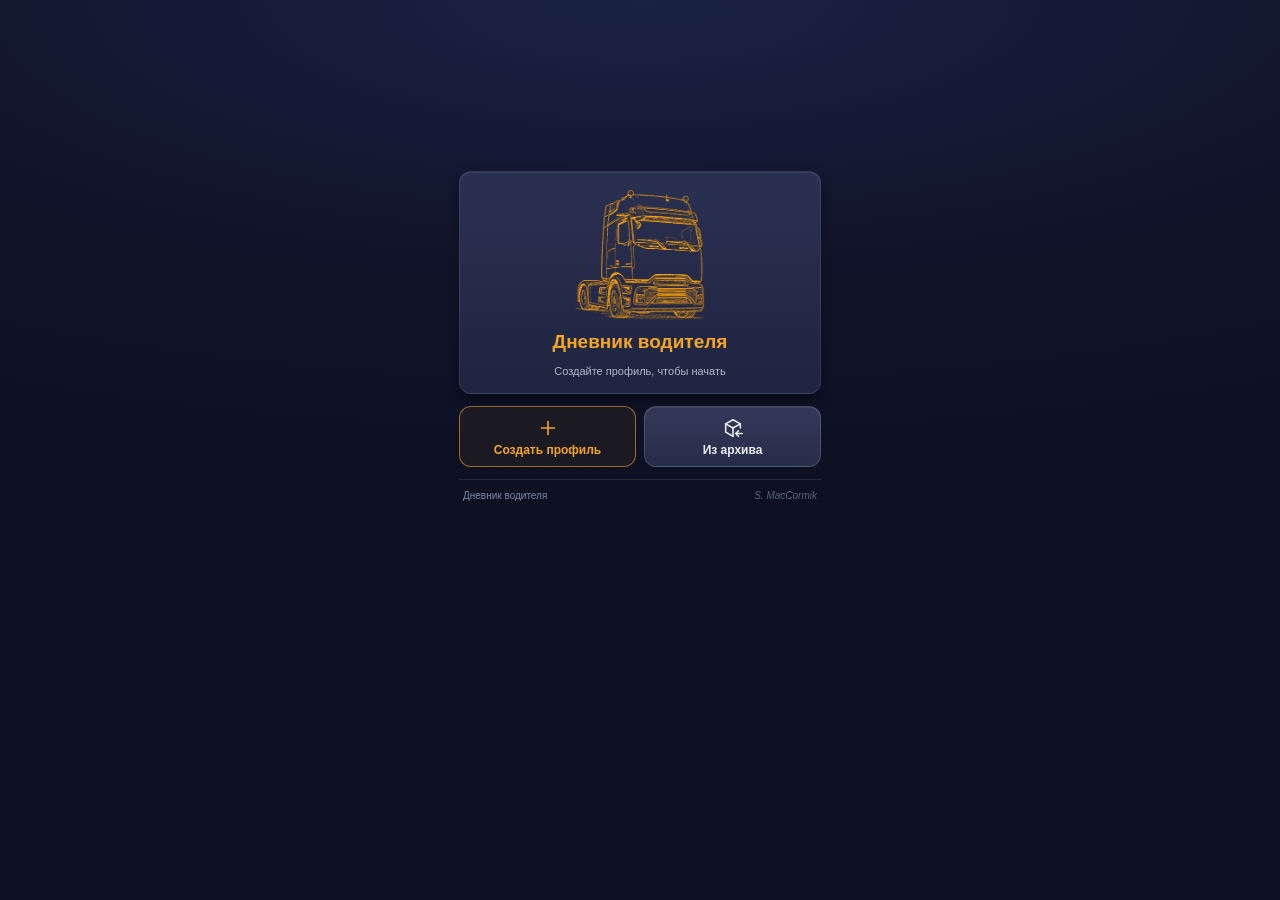
<file: index.html>
<!DOCTYPE html>
<html lang="ru">
<head>
    <link rel="manifest" href="manifest.webmanifest">
    <meta charset="UTF-8">
    <meta name="viewport" content="width=device-width, initial-scale=1.0">
    <title>Дневник водителя</title>
<script>try{var _p=JSON.parse(localStorage.getItem('driver_profiles'));if(Array.isArray(_p)&&_p.length){document.documentElement.classList.add('has-prof');setTimeout(function(){document.documentElement.classList.remove('has-prof')},2500);}}catch(e){}</script>
<style>.has-prof #selectorScreen{display:none !important}</style>

    <style>
/*! tailwindcss v4.3.3 | MIT License | https://tailwindcss.com */
@layer properties;
@layer theme, base, components, utilities;
@layer theme {
  :root, :host {
    --font-sans: -apple-system, BlinkMacSystemFont, "Segoe UI", Roboto, "Helvetica Neue",
      "Noto Sans", Arial, sans-serif, "Apple Color Emoji", "Segoe UI Emoji",
      "Segoe UI Symbol", "Noto Color Emoji";
    --font-mono: ui-monospace, SFMono-Regular, Menlo, Monaco, Consolas, "Liberation Mono",
      "Courier New", monospace;
    --color-amber-400: oklch(82.8% 0.189 84.429);
    --color-amber-500: oklch(76.9% 0.188 70.08);
    --color-amber-600: oklch(66.6% 0.179 58.318);
    --color-yellow-400: oklch(85.2% 0.199 91.936);
    --color-emerald-200: oklch(90.5% 0.093 164.15);
    --color-emerald-300: oklch(84.5% 0.143 164.978);
    --color-emerald-400: oklch(76.5% 0.177 163.223);
    --color-emerald-500: oklch(69.6% 0.17 162.48);
    --color-rose-200: oklch(89.2% 0.058 10.001);
    --color-rose-300: oklch(81% 0.117 11.638);
    --color-rose-400: oklch(71.2% 0.194 13.428);
    --color-rose-500: oklch(64.5% 0.246 16.439);
    --color-rose-600: oklch(58.6% 0.253 17.585);
    --color-gray-100: #e9ecf4;
    --color-gray-200: #dde1ec;
    --color-gray-300: #c9cfdf;
    --color-gray-400: #a3acc2;
    --color-gray-500: #7d86a0;
    --color-gray-800: #2f3550;
    --color-gray-950: oklch(13% 0.028 261.692);
    --color-black: #000;
    --color-white: #fff;
    --spacing: 0.25rem;
    --container-xs: 20rem;
    --container-sm: 24rem;
    --text-xs: 0.75rem;
    --text-xs--line-height: calc(1 / 0.75);
    --text-sm: 0.875rem;
    --text-sm--line-height: calc(1.25 / 0.875);
    --text-base: 1rem;
    --text-base--line-height: calc(1.5 / 1);
    --text-2xl: 1.5rem;
    --text-2xl--line-height: calc(2 / 1.5);
    --font-weight-medium: 500;
    --font-weight-semibold: 600;
    --font-weight-bold: 700;
    --font-weight-extrabold: 800;
    --tracking-tighter: -0.05em;
    --tracking-normal: 0em;
    --tracking-wide: 0.025em;
    --tracking-wider: 0.05em;
    --leading-tight: 1.25;
    --leading-relaxed: 1.625;
    --radius-lg: 0.5rem;
    --radius-xl: 0.75rem;
    --radius-2xl: 1rem;
    --blur-sm: 8px;
    --default-transition-duration: 150ms;
    --default-transition-timing-function: cubic-bezier(0.4, 0, 0.2, 1);
    --default-font-family: var(--font-sans);
    --default-mono-font-family: var(--font-mono);
  }
}
@layer base {
  *, ::after, ::before, ::backdrop, ::file-selector-button {
    box-sizing: border-box;
    margin: 0;
    padding: 0;
    border: 0 solid;
  }
  html, :host {
    line-height: 1.5;
    -webkit-text-size-adjust: 100%;
    tab-size: 4;
    font-family: var(--default-font-family, -apple-system, BlinkMacSystemFont, "Segoe UI", Roboto, "Helvetica Neue", "Noto Sans", Arial, sans-serif, "Apple Color Emoji", "Segoe UI Emoji", "Segoe UI Symbol", "Noto Color Emoji");
    font-feature-settings: var(--default-font-feature-settings, normal);
    font-variation-settings: var(--default-font-variation-settings, normal);
    -webkit-tap-highlight-color: transparent;
  }
  hr {
    height: 0;
    color: inherit;
    border-top-width: 1px;
  }
  abbr:where([title]) {
    -webkit-text-decoration: underline dotted;
    text-decoration: underline dotted;
  }
  h1, h2, h3, h4, h5, h6 {
    font-size: inherit;
    font-weight: inherit;
  }
  a {
    color: inherit;
    -webkit-text-decoration: inherit;
    text-decoration: inherit;
  }
  b, strong {
    font-weight: bolder;
  }
  code, kbd, samp, pre {
    font-family: var(--default-mono-font-family, ui-monospace, SFMono-Regular, Menlo, Monaco, Consolas, "Liberation Mono", "Courier New", monospace);
    font-feature-settings: var(--default-mono-font-feature-settings, normal);
    font-variation-settings: var(--default-mono-font-variation-settings, normal);
    font-size: 1em;
  }
  small {
    font-size: 80%;
  }
  sub, sup {
    font-size: 75%;
    line-height: 0;
    position: relative;
    vertical-align: baseline;
  }
  sub {
    bottom: -0.25em;
  }
  sup {
    top: -0.5em;
  }
  table {
    text-indent: 0;
    border-color: inherit;
    border-collapse: collapse;
  }
  :-moz-focusring:where(:not(iframe)) {
    outline: auto;
  }
  progress {
    vertical-align: baseline;
  }
  summary {
    display: list-item;
  }
  ol, ul, menu {
    list-style: none;
  }
  img, svg, video, canvas, audio, iframe, embed, object {
    display: block;
    vertical-align: middle;
  }
  img, video {
    max-width: 100%;
    height: auto;
  }
  button, input, select, optgroup, textarea, ::file-selector-button {
    font: inherit;
    font-feature-settings: inherit;
    font-variation-settings: inherit;
    letter-spacing: inherit;
    color: inherit;
    border-radius: 0;
    background-color: transparent;
    opacity: 1;
  }
  :where(select:is([multiple], [size])) optgroup {
    font-weight: bolder;
  }
  :where(select:is([multiple], [size])) optgroup option {
    padding-inline-start: 20px;
  }
  ::file-selector-button {
    margin-inline-end: 4px;
  }
  ::placeholder {
    opacity: 1;
  }
  @supports (not (-webkit-appearance: -apple-pay-button))  or (contain-intrinsic-size: 1px) {
    ::placeholder {
      color: currentcolor;
      @supports (color: color-mix(in lab, red, red)) {
        color: color-mix(in oklab, currentcolor 50%, transparent);
      }
    }
  }
  textarea {
    resize: vertical;
  }
  ::-webkit-search-decoration {
    -webkit-appearance: none;
  }
  ::-webkit-date-and-time-value {
    min-height: 1lh;
    text-align: inherit;
  }
  ::-webkit-datetime-edit {
    display: inline-flex;
  }
  ::-webkit-datetime-edit-fields-wrapper {
    padding: 0;
  }
  ::-webkit-datetime-edit, ::-webkit-datetime-edit-year-field, ::-webkit-datetime-edit-month-field, ::-webkit-datetime-edit-day-field, ::-webkit-datetime-edit-hour-field, ::-webkit-datetime-edit-minute-field, ::-webkit-datetime-edit-second-field, ::-webkit-datetime-edit-millisecond-field, ::-webkit-datetime-edit-meridiem-field {
    padding-block: 0;
  }
  ::-webkit-calendar-picker-indicator {
    line-height: 1;
  }
  :-moz-ui-invalid {
    box-shadow: none;
  }
  button, input:where([type="button"], [type="reset"], [type="submit"]), ::file-selector-button {
    appearance: button;
  }
  ::-webkit-inner-spin-button, ::-webkit-outer-spin-button {
    height: auto;
  }
  [hidden]:where(:not([hidden="until-found"])) {
    display: none !important;
  }
}
@layer utilities {
  .absolute {
    position: absolute;
  }
  .fixed {
    position: fixed;
  }
  .relative {
    position: relative;
  }
  .inset-0 {
    inset: 0px;
  }
  .top-3 {
    top: calc(var(--spacing) * 3);
  }
  .top-full {
    top: 100%;
  }
  .right-0 {
    right: 0px;
  }
  .left-3 {
    left: calc(var(--spacing) * 3);
  }
  .z-20 {
    z-index: 20;
  }
  .z-50 {
    z-index: 50;
  }
  .z-\[60\] {
    z-index: 60;
  }
  .z-\[70\] {
    z-index: 70;
  }
  .col-span-3 {
    grid-column: span 3 / span 3;
  }
  .container {
    width: 100%;
    @media (width >= 40rem) {
      max-width: 40rem;
    }
    @media (width >= 48rem) {
      max-width: 48rem;
    }
    @media (width >= 64rem) {
      max-width: 64rem;
    }
    @media (width >= 80rem) {
      max-width: 80rem;
    }
    @media (width >= 96rem) {
      max-width: 96rem;
    }
  }
  .m-0 {
    margin: 0px;
  }
  .my-2 {
    margin-block: calc(var(--spacing) * 2);
  }
  .mt-0\.5 {
    margin-top: calc(var(--spacing) * 0.5);
  }
  .mt-1 {
    margin-top: var(--spacing);
  }
  .mr-1\.5 {
    margin-right: calc(var(--spacing) * 1.5);
  }
  .mr-2 {
    margin-right: calc(var(--spacing) * 2);
  }
  .mb-1 {
    margin-bottom: var(--spacing);
  }
  .ml-2 {
    margin-left: calc(var(--spacing) * 2);
  }
  .block {
    display: block;
  }
  .flex {
    display: flex;
  }
  .grid {
    display: grid;
  }
  .hidden {
    display: none;
  }
  .inline-block {
    display: inline-block;
  }
  .inline-flex {
    display: inline-flex;
  }
  .h-2 {
    height: calc(var(--spacing) * 2);
  }
  .h-4 {
    height: calc(var(--spacing) * 4);
  }
  .h-8 {
    height: calc(var(--spacing) * 8);
  }
  .h-full {
    height: 100%;
  }
  .max-h-\[92vh\] {
    max-height: 92vh;
  }
  .max-h-\[120px\] {
    max-height: 120px;
  }
  .max-h-\[170px\] {
    max-height: 170px;
  }
  .min-h-\[580px\] {
    min-height: 580px;
  }
  .min-h-screen {
    min-height: 100vh;
  }
  .w-2 {
    width: calc(var(--spacing) * 2);
  }
  .w-8 {
    width: calc(var(--spacing) * 8);
  }
  .w-36 {
    width: calc(var(--spacing) * 36);
  }
  .w-40 {
    width: calc(var(--spacing) * 40);
  }
  .w-full {
    width: 100%;
  }
  .max-w-sm {
    max-width: var(--container-sm);
  }
  .max-w-xs {
    max-width: var(--container-xs);
  }
  .flex-shrink-0 {
    flex-shrink: 0;
  }
  .shrink-0 {
    flex-shrink: 0;
  }
  .cursor-not-allowed {
    cursor: not-allowed;
  }
  .cursor-pointer {
    cursor: pointer;
  }
  .grid-cols-2 {
    grid-template-columns: repeat(2, minmax(0, 1fr));
  }
  .grid-cols-3 {
    grid-template-columns: repeat(3, minmax(0, 1fr));
  }
  .grid-cols-7 {
    grid-template-columns: repeat(7, minmax(0, 1fr));
  }
  .flex-col {
    flex-direction: column;
  }
  .items-center {
    align-items: center;
  }
  .justify-between {
    justify-content: space-between;
  }
  .justify-center {
    justify-content: center;
  }
  .justify-end {
    justify-content: flex-end;
  }
  .gap-0\.5 {
    gap: calc(var(--spacing) * 0.5);
  }
  .gap-1\.5 {
    gap: calc(var(--spacing) * 1.5);
  }
  .gap-2 {
    gap: calc(var(--spacing) * 2);
  }
  :where(.space-y-1 > :not(:last-child)) {
    --tw-space-y-reverse: 0;
    margin-block-start: calc(var(--spacing) * var(--tw-space-y-reverse));
    margin-block-end: calc(var(--spacing) * calc(1 - var(--tw-space-y-reverse)));
  }
  :where(.space-y-1\.5 > :not(:last-child)) {
    --tw-space-y-reverse: 0;
    margin-block-start: calc(calc(var(--spacing) * 1.5) * var(--tw-space-y-reverse));
    margin-block-end: calc(calc(var(--spacing) * 1.5) * calc(1 - var(--tw-space-y-reverse)));
  }
  :where(.space-y-2 > :not(:last-child)) {
    --tw-space-y-reverse: 0;
    margin-block-start: calc(calc(var(--spacing) * 2) * var(--tw-space-y-reverse));
    margin-block-end: calc(calc(var(--spacing) * 2) * calc(1 - var(--tw-space-y-reverse)));
  }
  :where(.space-y-2\.5 > :not(:last-child)) {
    --tw-space-y-reverse: 0;
    margin-block-start: calc(calc(var(--spacing) * 2.5) * var(--tw-space-y-reverse));
    margin-block-end: calc(calc(var(--spacing) * 2.5) * calc(1 - var(--tw-space-y-reverse)));
  }
  :where(.space-y-3 > :not(:last-child)) {
    --tw-space-y-reverse: 0;
    margin-block-start: calc(calc(var(--spacing) * 3) * var(--tw-space-y-reverse));
    margin-block-end: calc(calc(var(--spacing) * 3) * calc(1 - var(--tw-space-y-reverse)));
  }
  :where(.space-y-3\.5 > :not(:last-child)) {
    --tw-space-y-reverse: 0;
    margin-block-start: calc(calc(var(--spacing) * 3.5) * var(--tw-space-y-reverse));
    margin-block-end: calc(calc(var(--spacing) * 3.5) * calc(1 - var(--tw-space-y-reverse)));
  }
  :where(.space-y-4 > :not(:last-child)) {
    --tw-space-y-reverse: 0;
    margin-block-start: calc(calc(var(--spacing) * 4) * var(--tw-space-y-reverse));
    margin-block-end: calc(calc(var(--spacing) * 4) * calc(1 - var(--tw-space-y-reverse)));
  }
  :where(.space-x-1 > :not(:last-child)) {
    --tw-space-x-reverse: 0;
    margin-inline-start: calc(var(--spacing) * var(--tw-space-x-reverse));
    margin-inline-end: calc(var(--spacing) * calc(1 - var(--tw-space-x-reverse)));
  }
  :where(.space-x-1\.5 > :not(:last-child)) {
    --tw-space-x-reverse: 0;
    margin-inline-start: calc(calc(var(--spacing) * 1.5) * var(--tw-space-x-reverse));
    margin-inline-end: calc(calc(var(--spacing) * 1.5) * calc(1 - var(--tw-space-x-reverse)));
  }
  :where(.space-x-2 > :not(:last-child)) {
    --tw-space-x-reverse: 0;
    margin-inline-start: calc(calc(var(--spacing) * 2) * var(--tw-space-x-reverse));
    margin-inline-end: calc(calc(var(--spacing) * 2) * calc(1 - var(--tw-space-x-reverse)));
  }
  :where(.space-x-2\.5 > :not(:last-child)) {
    --tw-space-x-reverse: 0;
    margin-inline-start: calc(calc(var(--spacing) * 2.5) * var(--tw-space-x-reverse));
    margin-inline-end: calc(calc(var(--spacing) * 2.5) * calc(1 - var(--tw-space-x-reverse)));
  }
  :where(.space-x-3 > :not(:last-child)) {
    --tw-space-x-reverse: 0;
    margin-inline-start: calc(calc(var(--spacing) * 3) * var(--tw-space-x-reverse));
    margin-inline-end: calc(calc(var(--spacing) * 3) * calc(1 - var(--tw-space-x-reverse)));
  }
  :where(.divide-y > :not(:last-child)) {
    --tw-divide-y-reverse: 0;
    border-bottom-style: var(--tw-border-style);
    border-top-style: var(--tw-border-style);
    border-top-width: calc(1px * var(--tw-divide-y-reverse));
    border-bottom-width: calc(1px * calc(1 - var(--tw-divide-y-reverse)));
  }
  :where(.divide-white\/5 > :not(:last-child)) {
    border-color: color-mix(in srgb, #fff 5%, transparent);
    @supports (color: color-mix(in lab, red, red)) {
      border-color: color-mix(in oklab, var(--color-white) 5%, transparent);
    }
  }
  .truncate {
    overflow: hidden;
    text-overflow: ellipsis;
    white-space: nowrap;
  }
  .overflow-hidden {
    overflow: hidden;
  }
  .overflow-y-auto {
    overflow-y: auto;
  }
  .rounded {
    border-radius: 0.25rem;
  }
  .rounded-2xl {
    border-radius: var(--radius-2xl);
  }
  .rounded-\[3px\] {
    border-radius: 3px;
  }
  .rounded-full {
    border-radius: calc(infinity * 1px);
  }
  .rounded-lg {
    border-radius: var(--radius-lg);
  }
  .rounded-xl {
    border-radius: var(--radius-xl);
  }
  .border {
    border-style: var(--tw-border-style);
    border-width: 1px;
  }
  .border-t {
    border-top-style: var(--tw-border-style);
    border-top-width: 1px;
  }
  .border-b {
    border-bottom-style: var(--tw-border-style);
    border-bottom-width: 1px;
  }
  .border-\[\#2a2b32\] {
    border-color: #2a2b32;
  }
  .border-\[\#454d6b\] {
    border-color: #454d6b;
  }
  .border-\[\#454d6b\] {
    border-color: #454d6b;
  }
  .border-\[\#9f1239\]\/40 {
    border-color: color-mix(in oklab, #9f1239 40%, transparent);
  }
  .border-\[\#15803d\]\/40 {
    border-color: color-mix(in oklab, #15803d 40%, transparent);
  }
  .border-\[\#343a52\] {
    border-color: #343a52;
  }
  .border-amber-400\/30 {
    border-color: color-mix(in srgb, oklch(82.8% 0.189 84.429) 30%, transparent);
    @supports (color: color-mix(in lab, red, red)) {
      border-color: color-mix(in oklab, var(--color-amber-400) 30%, transparent);
    }
  }
  .border-emerald-500\/30 {
    border-color: color-mix(in srgb, oklch(69.6% 0.17 162.48) 30%, transparent);
    @supports (color: color-mix(in lab, red, red)) {
      border-color: color-mix(in oklab, var(--color-emerald-500) 30%, transparent);
    }
  }
  .border-rose-500\/30 {
    border-color: color-mix(in srgb, oklch(64.5% 0.246 16.439) 30%, transparent);
    @supports (color: color-mix(in lab, red, red)) {
      border-color: color-mix(in oklab, var(--color-rose-500) 30%, transparent);
    }
  }
  .border-white\/5 {
    border-color: color-mix(in srgb, #fff 5%, transparent);
    @supports (color: color-mix(in lab, red, red)) {
      border-color: color-mix(in oklab, var(--color-white) 5%, transparent);
    }
  }
  .border-white\/10 {
    border-color: color-mix(in srgb, #fff 10%, transparent);
    @supports (color: color-mix(in lab, red, red)) {
      border-color: color-mix(in oklab, var(--color-white) 10%, transparent);
    }
  }
  .bg-\[\#1c2030\] {
    background-color: #1c2030;
  }
  .bg-\[\#262b3d\] {
    background-color: #262b3d;
  }
  .bg-\[\#2f3550\] {
    background-color: #2f3550;
  }
  .bg-\[\#7f1d1d\]\/40 {
    background-color: color-mix(in oklab, #7f1d1d 40%, transparent);
  }
  .bg-\[\#9f1239\] {
    background-color: #9f1239;
  }
  .bg-\[\#9f1239\]\/45 {
    background-color: color-mix(in oklab, #9f1239 45%, transparent);
  }
  .bg-\[\#065f46\]\/40 {
    background-color: color-mix(in oklab, #065f46 40%, transparent);
  }
  .bg-\[\#222738\] {
    background-color: #222738;
  }
  .bg-\[\#1c2030\] {
    background-color: #1c2030;
  }
  .bg-\[\#15803d\] {
    background-color: #15803d;
  }
  .bg-\[\#15803d\]\/50 {
    background-color: color-mix(in oklab, #15803d 50%, transparent);
  }
  .bg-\[\#262b3d\] {
    background-color: #262b3d;
  }
  .bg-\[\#2f3550\] {
    background-color: #2f3550;
  }
  .bg-\[\#161a28\] {
    background-color: #161a28;
  }
  .bg-\[\#161a28\] {
    background-color: #161a28;
  }
  .bg-\[\#2b3045\] {
    background-color: #2b3045;
  }
  .bg-\[\#f5a524\] {
    background-color: #f5a524;
  }
  .bg-\[\#f5a524\]\/20 {
    background-color: color-mix(in oklab, #f5a524 20%, transparent);
  }
  .bg-amber-500\/30 {
    background-color: color-mix(in srgb, oklch(76.9% 0.188 70.08) 30%, transparent);
    @supports (color: color-mix(in lab, red, red)) {
      background-color: color-mix(in oklab, var(--color-amber-500) 30%, transparent);
    }
  }
  .bg-black\/70 {
    background-color: color-mix(in srgb, #000 70%, transparent);
    @supports (color: color-mix(in lab, red, red)) {
      background-color: color-mix(in oklab, var(--color-black) 70%, transparent);
    }
  }
  .bg-black\/80 {
    background-color: color-mix(in srgb, #000 80%, transparent);
    @supports (color: color-mix(in lab, red, red)) {
      background-color: color-mix(in oklab, var(--color-black) 80%, transparent);
    }
  }
  .bg-gray-800\/80 {
    background-color: color-mix(in srgb, #2f3550 80%, transparent);
    @supports (color: color-mix(in lab, red, red)) {
      background-color: color-mix(in oklab, var(--color-gray-800) 80%, transparent);
    }
  }
  .bg-rose-600 {
    background-color: var(--color-rose-600);
  }
  .bg-gradient-to-r {
    --tw-gradient-position: to right in oklab;
    background-image: linear-gradient(var(--tw-gradient-stops));
  }
  .from-amber-500 {
    --tw-gradient-from: var(--color-amber-500);
    --tw-gradient-stops: var(--tw-gradient-via-stops, var(--tw-gradient-position), var(--tw-gradient-from) var(--tw-gradient-from-position), var(--tw-gradient-to) var(--tw-gradient-to-position));
  }
  .to-amber-600 {
    --tw-gradient-to: var(--color-amber-600);
    --tw-gradient-stops: var(--tw-gradient-via-stops, var(--tw-gradient-position), var(--tw-gradient-from) var(--tw-gradient-from-position), var(--tw-gradient-to) var(--tw-gradient-to-position));
  }
  .p-1 {
    padding: var(--spacing);
  }
  .p-1\.5 {
    padding: calc(var(--spacing) * 1.5);
  }
  .p-2 {
    padding: calc(var(--spacing) * 2);
  }
  .p-2\.5 {
    padding: calc(var(--spacing) * 2.5);
  }
  .p-3 {
    padding: calc(var(--spacing) * 3);
  }
  .p-3\.5 {
    padding: calc(var(--spacing) * 3.5);
  }
  .p-4 {
    padding: calc(var(--spacing) * 4);
  }
  .px-0\.5 {
    padding-inline: calc(var(--spacing) * 0.5);
  }
  .px-1 {
    padding-inline: var(--spacing);
  }
  .px-1\.5 {
    padding-inline: calc(var(--spacing) * 1.5);
  }
  .px-2 {
    padding-inline: calc(var(--spacing) * 2);
  }
  .px-2\.5 {
    padding-inline: calc(var(--spacing) * 2.5);
  }
  .px-3 {
    padding-inline: calc(var(--spacing) * 3);
  }
  .py-0\.5 {
    padding-block: calc(var(--spacing) * 0.5);
  }
  .py-1 {
    padding-block: var(--spacing);
  }
  .py-1\.5 {
    padding-block: calc(var(--spacing) * 1.5);
  }
  .py-2 {
    padding-block: calc(var(--spacing) * 2);
  }
  .py-2\.5 {
    padding-block: calc(var(--spacing) * 2.5);
  }
  .py-3 {
    padding-block: calc(var(--spacing) * 3);
  }
  .pt-0\.5 {
    padding-top: calc(var(--spacing) * 0.5);
  }
  .pt-1 {
    padding-top: var(--spacing);
  }
  .pt-2 {
    padding-top: calc(var(--spacing) * 2);
  }
  .pr-1 {
    padding-right: var(--spacing);
  }
  .pb-1 {
    padding-bottom: var(--spacing);
  }
  .pb-2\.5 {
    padding-bottom: calc(var(--spacing) * 2.5);
  }
  .text-center {
    text-align: center;
  }
  .text-left {
    text-align: left;
  }
  .font-mono {
    font-family: var(--font-mono);
  }
  .font-sans {
    font-family: var(--font-sans);
  }
  .text-2xl {
    font-size: var(--text-2xl);
    line-height: var(--tw-leading, var(--text-2xl--line-height));
  }
  .text-base {
    font-size: var(--text-base);
    line-height: var(--tw-leading, var(--text-base--line-height));
  }
  .text-sm {
    font-size: var(--text-sm);
    line-height: var(--tw-leading, var(--text-sm--line-height));
  }
  .text-xs {
    font-size: var(--text-xs);
    line-height: var(--tw-leading, var(--text-xs--line-height));
  }
  .text-\[8px\] {
    font-size: 8px;
  }
  .text-\[9px\] {
    font-size: 9px;
  }
  .text-\[10px\] {
    font-size: 10px;
  }
  .text-\[11px\] {
    font-size: 11px;
  }
  .leading-relaxed {
    --tw-leading: var(--leading-relaxed);
    line-height: var(--leading-relaxed);
  }
  .leading-tight {
    --tw-leading: var(--leading-tight);
    line-height: var(--leading-tight);
  }
  .font-bold {
    --tw-font-weight: var(--font-weight-bold);
    font-weight: var(--font-weight-bold);
  }
  .font-extrabold {
    --tw-font-weight: var(--font-weight-extrabold);
    font-weight: var(--font-weight-extrabold);
  }
  .font-medium {
    --tw-font-weight: var(--font-weight-medium);
    font-weight: var(--font-weight-medium);
  }
  .font-semibold {
    --tw-font-weight: var(--font-weight-semibold);
    font-weight: var(--font-weight-semibold);
  }
  .tracking-normal {
    --tw-tracking: var(--tracking-normal);
    letter-spacing: var(--tracking-normal);
  }
  .tracking-tighter {
    --tw-tracking: var(--tracking-tighter);
    letter-spacing: var(--tracking-tighter);
  }
  .tracking-wide {
    --tw-tracking: var(--tracking-wide);
    letter-spacing: var(--tracking-wide);
  }
  .tracking-wider {
    --tw-tracking: var(--tracking-wider);
    letter-spacing: var(--tracking-wider);
  }
  .text-\[\#f5a524\] {
    color: #f5a524;
  }
  .text-amber-400 {
    color: var(--color-amber-400);
  }
  .text-emerald-200 {
    color: var(--color-emerald-200);
  }
  .text-emerald-300 {
    color: var(--color-emerald-300);
  }
  .text-emerald-400 {
    color: var(--color-emerald-400);
  }
  .text-gray-100 {
    color: var(--color-gray-100);
  }
  .text-gray-200 {
    color: var(--color-gray-200);
  }
  .text-gray-300 {
    color: var(--color-gray-300);
  }
  .text-gray-400 {
    color: var(--color-gray-400);
  }
  .text-gray-500 {
    color: var(--color-gray-500);
  }
  .text-gray-950 {
    color: var(--color-gray-950);
  }
  .text-rose-200 {
    color: var(--color-rose-200);
  }
  .text-rose-300 {
    color: var(--color-rose-300);
  }
  .text-rose-400 {
    color: var(--color-rose-400);
  }
  .text-white {
    color: var(--color-white);
  }
  .text-yellow-400 {
    color: var(--color-yellow-400);
  }
  .normal-case {
    text-transform: none;
  }
  .uppercase {
    text-transform: uppercase;
  }
  .italic {
    font-style: italic;
  }
  .underline {
    text-decoration-line: underline;
  }
  .accent-\[\#f5a524\] {
    accent-color: #f5a524;
  }
  .opacity-70 {
    opacity: 70%;
  }
  .shadow {
    --tw-shadow: 0 1px 3px 0 var(--tw-shadow-color, rgb(0 0 0 / 0.1)), 0 1px 2px -1px var(--tw-shadow-color, rgb(0 0 0 / 0.1));
    box-shadow: var(--tw-inset-shadow), var(--tw-inset-ring-shadow), var(--tw-ring-offset-shadow), var(--tw-ring-shadow), var(--tw-shadow);
  }
  .shadow-2xl {
    --tw-shadow: 0 25px 50px -12px var(--tw-shadow-color, rgb(0 0 0 / 0.25));
    box-shadow: var(--tw-inset-shadow), var(--tw-inset-ring-shadow), var(--tw-ring-offset-shadow), var(--tw-ring-shadow), var(--tw-shadow);
  }
  .shadow-inner {
    --tw-shadow: inset 0 2px 4px 0 var(--tw-shadow-color, rgb(0 0 0 / 0.05));
    box-shadow: var(--tw-inset-shadow), var(--tw-inset-ring-shadow), var(--tw-ring-offset-shadow), var(--tw-ring-shadow), var(--tw-shadow);
  }
  .shadow-lg {
    --tw-shadow: 0 10px 15px -3px var(--tw-shadow-color, rgb(0 0 0 / 0.1)), 0 4px 6px -4px var(--tw-shadow-color, rgb(0 0 0 / 0.1));
    box-shadow: var(--tw-inset-shadow), var(--tw-inset-ring-shadow), var(--tw-ring-offset-shadow), var(--tw-ring-shadow), var(--tw-shadow);
  }
  .shadow-md {
    --tw-shadow: 0 4px 6px -1px var(--tw-shadow-color, rgb(0 0 0 / 0.1)), 0 2px 4px -2px var(--tw-shadow-color, rgb(0 0 0 / 0.1));
    box-shadow: var(--tw-inset-shadow), var(--tw-inset-ring-shadow), var(--tw-ring-offset-shadow), var(--tw-ring-shadow), var(--tw-shadow);
  }
  .shadow-sm {
    --tw-shadow: 0 1px 3px 0 var(--tw-shadow-color, rgb(0 0 0 / 0.1)), 0 1px 2px -1px var(--tw-shadow-color, rgb(0 0 0 / 0.1));
    box-shadow: var(--tw-inset-shadow), var(--tw-inset-ring-shadow), var(--tw-ring-offset-shadow), var(--tw-ring-shadow), var(--tw-shadow);
  }
  .shadow-xl {
    --tw-shadow: 0 20px 25px -5px var(--tw-shadow-color, rgb(0 0 0 / 0.1)), 0 8px 10px -6px var(--tw-shadow-color, rgb(0 0 0 / 0.1));
    box-shadow: var(--tw-inset-shadow), var(--tw-inset-ring-shadow), var(--tw-ring-offset-shadow), var(--tw-ring-shadow), var(--tw-shadow);
  }
  .blur {
    --tw-blur: blur(8px);
    filter: var(--tw-blur,) var(--tw-brightness,) var(--tw-contrast,) var(--tw-grayscale,) var(--tw-hue-rotate,) var(--tw-invert,) var(--tw-saturate,) var(--tw-sepia,) var(--tw-drop-shadow,);
  }
  .backdrop-blur-sm {
    --tw-backdrop-blur: blur(var(--blur-sm));
    -webkit-backdrop-filter: var(--tw-backdrop-blur,) var(--tw-backdrop-brightness,) var(--tw-backdrop-contrast,) var(--tw-backdrop-grayscale,) var(--tw-backdrop-hue-rotate,) var(--tw-backdrop-invert,) var(--tw-backdrop-opacity,) var(--tw-backdrop-saturate,) var(--tw-backdrop-sepia,);
    backdrop-filter: var(--tw-backdrop-blur,) var(--tw-backdrop-brightness,) var(--tw-backdrop-contrast,) var(--tw-backdrop-grayscale,) var(--tw-backdrop-hue-rotate,) var(--tw-backdrop-invert,) var(--tw-backdrop-opacity,) var(--tw-backdrop-saturate,) var(--tw-backdrop-sepia,);
  }
  .transition {
    transition-property: color, background-color, border-color, outline-color, text-decoration-color, fill, stroke, --tw-gradient-from, --tw-gradient-via, --tw-gradient-to, opacity, box-shadow, transform, translate, scale, rotate, filter, -webkit-backdrop-filter, backdrop-filter, display, content-visibility, overlay, pointer-events;
    transition-timing-function: var(--tw-ease, var(--default-transition-timing-function));
    transition-duration: var(--tw-duration, var(--default-transition-duration));
  }
  .select-none {
    -webkit-user-select: none;
    user-select: none;
  }
  @media (hover: hover) {
    .hover\:border-\[\#f5a524\]\/50:hover {
      border-color: color-mix(in oklab, #f5a524 50%, transparent);
    }
    .hover\:bg-\[\#323852\]:hover {
      background-color: #323852;
    }
    .hover\:bg-\[\#323852\]:hover {
      background-color: #323852;
    }
    .hover\:bg-\[\#454d6b\]:hover {
      background-color: #454d6b;
    }
    .hover\:bg-\[\#2b3045\]:hover {
      background-color: #2b3045;
    }
    .hover\:bg-\[\#3a4262\]:hover {
      background-color: #3a4262;
    }
    .hover\:bg-\[\#dd9420\]:hover {
      background-color: #dd9420;
    }
    .hover\:bg-rose-500:hover {
      background-color: var(--color-rose-500);
    }
    .hover\:from-amber-400:hover {
      --tw-gradient-from: var(--color-amber-400);
      --tw-gradient-stops: var(--tw-gradient-via-stops, var(--tw-gradient-position), var(--tw-gradient-from) var(--tw-gradient-from-position), var(--tw-gradient-to) var(--tw-gradient-to-position));
    }
    .hover\:to-amber-500:hover {
      --tw-gradient-to: var(--color-amber-500);
      --tw-gradient-stops: var(--tw-gradient-via-stops, var(--tw-gradient-position), var(--tw-gradient-from) var(--tw-gradient-from-position), var(--tw-gradient-to) var(--tw-gradient-to-position));
    }
    .hover\:text-rose-300:hover {
      color: var(--color-rose-300);
    }
    .hover\:text-rose-400:hover {
      color: var(--color-rose-400);
    }
    .hover\:text-white:hover {
      color: var(--color-white);
    }
  }
  .focus\:border-\[\#f5a524\]:focus {
    border-color: #f5a524;
  }
  .focus\:border-amber-400:focus {
    border-color: var(--color-amber-400);
  }
  .focus\:outline-none:focus {
    --tw-outline-style: none;
    outline-style: none;
  }
  .active\:bg-\[\#454d6b\]:active {
    background-color: #454d6b;
  }
}
@property --tw-space-y-reverse {
  syntax: "*";
  inherits: false;
  initial-value: 0;
}
@property --tw-space-x-reverse {
  syntax: "*";
  inherits: false;
  initial-value: 0;
}
@property --tw-divide-y-reverse {
  syntax: "*";
  inherits: false;
  initial-value: 0;
}
@property --tw-border-style {
  syntax: "*";
  inherits: false;
  initial-value: solid;
}
@property --tw-gradient-position {
  syntax: "*";
  inherits: false;
}
@property --tw-gradient-from {
  syntax: "<color>";
  inherits: false;
  initial-value: #0000;
}
@property --tw-gradient-via {
  syntax: "<color>";
  inherits: false;
  initial-value: #0000;
}
@property --tw-gradient-to {
  syntax: "<color>";
  inherits: false;
  initial-value: #0000;
}
@property --tw-gradient-stops {
  syntax: "*";
  inherits: false;
}
@property --tw-gradient-via-stops {
  syntax: "*";
  inherits: false;
}
@property --tw-gradient-from-position {
  syntax: "<length-percentage>";
  inherits: false;
  initial-value: 0%;
}
@property --tw-gradient-via-position {
  syntax: "<length-percentage>";
  inherits: false;
  initial-value: 50%;
}
@property --tw-gradient-to-position {
  syntax: "<length-percentage>";
  inherits: false;
  initial-value: 100%;
}
@property --tw-leading {
  syntax: "*";
  inherits: false;
}
@property --tw-font-weight {
  syntax: "*";
  inherits: false;
}
@property --tw-tracking {
  syntax: "*";
  inherits: false;
}
@property --tw-shadow {
  syntax: "*";
  inherits: false;
  initial-value: 0 0 #0000;
}
@property --tw-shadow-color {
  syntax: "*";
  inherits: false;
}
@property --tw-shadow-alpha {
  syntax: "<percentage>";
  inherits: false;
  initial-value: 100%;
}
@property --tw-inset-shadow {
  syntax: "*";
  inherits: false;
  initial-value: 0 0 #0000;
}
@property --tw-inset-shadow-color {
  syntax: "*";
  inherits: false;
}
@property --tw-inset-shadow-alpha {
  syntax: "<percentage>";
  inherits: false;
  initial-value: 100%;
}
@property --tw-ring-color {
  syntax: "*";
  inherits: false;
}
@property --tw-ring-shadow {
  syntax: "*";
  inherits: false;
  initial-value: 0 0 #0000;
}
@property --tw-inset-ring-color {
  syntax: "*";
  inherits: false;
}
@property --tw-inset-ring-shadow {
  syntax: "*";
  inherits: false;
  initial-value: 0 0 #0000;
}
@property --tw-ring-inset {
  syntax: "*";
  inherits: false;
}
@property --tw-ring-offset-width {
  syntax: "<length>";
  inherits: false;
  initial-value: 0px;
}
@property --tw-ring-offset-color {
  syntax: "*";
  inherits: false;
  initial-value: #fff;
}
@property --tw-ring-offset-shadow {
  syntax: "*";
  inherits: false;
  initial-value: 0 0 #0000;
}
@property --tw-blur {
  syntax: "*";
  inherits: false;
}
@property --tw-brightness {
  syntax: "*";
  inherits: false;
}
@property --tw-contrast {
  syntax: "*";
  inherits: false;
}
@property --tw-grayscale {
  syntax: "*";
  inherits: false;
}
@property --tw-hue-rotate {
  syntax: "*";
  inherits: false;
}
@property --tw-invert {
  syntax: "*";
  inherits: false;
}
@property --tw-opacity {
  syntax: "*";
  inherits: false;
}
@property --tw-saturate {
  syntax: "*";
  inherits: false;
}
@property --tw-sepia {
  syntax: "*";
  inherits: false;
}
@property --tw-drop-shadow {
  syntax: "*";
  inherits: false;
}
@property --tw-drop-shadow-color {
  syntax: "*";
  inherits: false;
}
@property --tw-drop-shadow-alpha {
  syntax: "<percentage>";
  inherits: false;
  initial-value: 100%;
}
@property --tw-drop-shadow-size {
  syntax: "*";
  inherits: false;
}
@property --tw-backdrop-blur {
  syntax: "*";
  inherits: false;
}
@property --tw-backdrop-brightness {
  syntax: "*";
  inherits: false;
}
@property --tw-backdrop-contrast {
  syntax: "*";
  inherits: false;
}
@property --tw-backdrop-grayscale {
  syntax: "*";
  inherits: false;
}
@property --tw-backdrop-hue-rotate {
  syntax: "*";
  inherits: false;
}
@property --tw-backdrop-invert {
  syntax: "*";
  inherits: false;
}
@property --tw-backdrop-opacity {
  syntax: "*";
  inherits: false;
}
@property --tw-backdrop-saturate {
  syntax: "*";
  inherits: false;
}
@property --tw-backdrop-sepia {
  syntax: "*";
  inherits: false;
}
@layer properties {
  @supports ((-webkit-hyphens: none) and (not (margin-trim: inline))) or ((-moz-orient: inline) and (not (color:rgb(from red r g b)))) {
    *, ::before, ::after, ::backdrop {
      --tw-space-y-reverse: 0;
      --tw-space-x-reverse: 0;
      --tw-divide-y-reverse: 0;
      --tw-border-style: solid;
      --tw-gradient-position: initial;
      --tw-gradient-from: #0000;
      --tw-gradient-via: #0000;
      --tw-gradient-to: #0000;
      --tw-gradient-stops: initial;
      --tw-gradient-via-stops: initial;
      --tw-gradient-from-position: 0%;
      --tw-gradient-via-position: 50%;
      --tw-gradient-to-position: 100%;
      --tw-leading: initial;
      --tw-font-weight: initial;
      --tw-tracking: initial;
      --tw-shadow: 0 0 #0000;
      --tw-shadow-color: initial;
      --tw-shadow-alpha: 100%;
      --tw-inset-shadow: 0 0 #0000;
      --tw-inset-shadow-color: initial;
      --tw-inset-shadow-alpha: 100%;
      --tw-ring-color: initial;
      --tw-ring-shadow: 0 0 #0000;
      --tw-inset-ring-color: initial;
      --tw-inset-ring-shadow: 0 0 #0000;
      --tw-ring-inset: initial;
      --tw-ring-offset-width: 0px;
      --tw-ring-offset-color: #fff;
      --tw-ring-offset-shadow: 0 0 #0000;
      --tw-blur: initial;
      --tw-brightness: initial;
      --tw-contrast: initial;
      --tw-grayscale: initial;
      --tw-hue-rotate: initial;
      --tw-invert: initial;
      --tw-opacity: initial;
      --tw-saturate: initial;
      --tw-sepia: initial;
      --tw-drop-shadow: initial;
      --tw-drop-shadow-color: initial;
      --tw-drop-shadow-alpha: 100%;
      --tw-drop-shadow-size: initial;
      --tw-backdrop-blur: initial;
      --tw-backdrop-brightness: initial;
      --tw-backdrop-contrast: initial;
      --tw-backdrop-grayscale: initial;
      --tw-backdrop-hue-rotate: initial;
      --tw-backdrop-invert: initial;
      --tw-backdrop-opacity: initial;
      --tw-backdrop-saturate: initial;
      --tw-backdrop-sepia: initial;
    }
  }
}

/* Совместимость с поведением Tailwind v3 */
button:not(:disabled), [role="button"] { cursor: pointer; }
</style>
    <style>
        .glass-card {
            background: rgba(25, 26, 33, 0.75);
            backdrop-filter: blur(12px);
            border: 1px solid rgba(255, 255, 255, 0.07);
        }
    </style>
    <link rel="stylesheet" href="style.css">
</head>
<body class="bg-[#161a28] text-gray-100 font-sans flex justify-center items-center min-h-screen m-0 p-2">
    <!-- Скрытый инпут для загрузки архива профиля -->
    <input type="file" id="importArchiveFile" accept=".json" class="hidden" onchange="handleArchiveFile(event)">

    <!-- Корпус телефона -->
    <div class="shell w-full max-w-sm bg-[#1c2030] rounded-2xl shadow-2xl overflow-hidden border border-[#2a2b32] flex flex-col p-2.5 min-h-[580px] justify-between">
        
        <!-- ================= ЭКРАН 0: СТАРТОВЫЙ (ВЫБОР / УПРАВЛЕНИЕ ПРОФИЛЯМИ) ================= -->
        <div id="selectorScreen" class="space-y-3 flex flex-col justify-between h-full">
            <div class="space-y-3">
                <!-- Шапка: логотип по центру, под ним название; кнопка «Назад» в углу, когда профили уже есть -->
                <div id="selHeader" class="bg-[#262b3d] rounded-xl border border-[#343a52]" style="position:relative;text-align:center;padding:18px 10px 14px;">
                    <button id="selBackBtn" onclick="showScreen('mainScreen')" style="display:none;position:absolute;left:10px;top:10px;width:36px;height:36px;border-radius:10px;border:1px solid #454d6b;background:#2f3550;color:#e9ecf4;font-size:18px;" aria-label="Назад">&larr;</button>
                    <img class="logoImg" alt="" style="height:130px;width:auto;margin:0 auto;display:block;">
                    <div style="font-size:19px;font-weight:600;color:#f5a524;margin-top:8px;">Дневник водителя</div>
                    <div id="selHint" class="text-[11px] text-gray-400" style="margin-top:6px;">Создайте профиль, чтобы начать</div>
                </div>
                <!-- Список профилей из памяти -->
                <div id="selProfilesBlock" class="space-y-2 pt-1" style="display:none;">
                    <div class="text-[10px] uppercase tracking-wider text-gray-400 font-semibold px-1">
                        <span>Профили</span>
                    </div>
                    <div id="profilesListContainer" class="space-y-2 max-h-[240px] overflow-y-auto pr-1"></div>
                </div>
                <!-- Две плитки -->
                <div style="display:grid;grid-template-columns:repeat(2,minmax(0,1fr));gap:8px;">
                    <button onclick="goToSetup()" class="btn-out" style="border-radius:12px;padding:10px 4px 8px;font-size:12px;font-weight:600;line-height:1.25;"><svg width="22" height="22" viewBox="0 0 24 24" fill="none" stroke="currentColor" stroke-width="1.8" stroke-linecap="round" stroke-linejoin="round" style="display:block;margin:0 auto 4px;" aria-hidden="true"><path d="M12 5v14M5 12h14"/></svg><span id="newProfileLabel">Создать профиль</span></button>
                    <button onclick="triggerArchiveImport()" class="bg-[#2f3550] hover:bg-[#3a4262] border border-[#454d6b] text-gray-100" style="border-radius:12px;padding:10px 4px 8px;font-size:12px;font-weight:600;line-height:1.25;"><svg width="22" height="22" viewBox="0 0 24 24" fill="none" stroke="currentColor" stroke-width="1.7" stroke-linecap="round" stroke-linejoin="round" style="display:block;margin:0 auto 4px;" aria-hidden="true"><path d="M12 21l-8 -4.5v-9l8 -4.5l8 4.5v4.5"/><path d="M12 12l8 -4.5"/><path d="M12 12v9"/><path d="M12 12l-8 -4.5"/><path d="M22 18h-7"/><path d="M18 15l-3 3l3 3"/></svg>Из архива</button>
                </div>
            </div>
            <!-- Подвал со скромной авторской пометкой -->
            <div class="flex justify-between items-center text-[10px] text-gray-500 pb-1 px-1 border-t border-[#2a2b32] pt-2">
                <span>Дневник водителя</span>
                <span class="italic opacity-70">S. MacCormik</span>
            </div>
        </div>

        <!-- ================= ЭКРАН 1: ФОРМА СОЗДАНИЯ ПРОФИЛЯ ================= -->
        <div id="setupScreen" class="space-y-4 flex flex-col justify-between h-full hidden">
            <div class="space-y-3">
                <div class="bg-[#262b3d] p-3 rounded-xl border border-[#343a52] text-center relative">
                    <button onclick="backToSelector()" class="absolute left-3 top-3 text-xs text-gray-400 hover:text-white">&larr; Назад</button>
                    <h1 class="text-sm font-bold text-[#f5a524]">Новый профиль</h1>
                    <p class="text-[11px] text-gray-400 mt-0.5">Данные водителя (латиницей)</p>
                </div>
                <div class="bg-[#262b3d] p-3 rounded-xl border border-[#343a52] space-y-2.5">
                    <div>
                        <label class="text-[10px] uppercase text-gray-400 font-semibold block mb-1">Фамилия</label>
                        <input type="text" id="inputLastName" placeholder="" 
                            class="w-full bg-[#1c2030] border border-[#454d6b] rounded-lg px-2.5 py-1.5 text-xs text-gray-100 uppercase focus:outline-none focus:border-[#f5a524]">
                    </div>
                    <div>
                        <label class="text-[10px] uppercase text-gray-400 font-semibold block mb-1">Имя</label>
                        <input type="text" id="inputFirstName" placeholder="" 
                            class="w-full bg-[#1c2030] border border-[#454d6b] rounded-lg px-2.5 py-1.5 text-xs text-gray-100 uppercase focus:outline-none focus:border-[#f5a524]">
                    </div>
                    <div>
                        <label class="text-[10px] uppercase text-gray-400 font-semibold block mb-1">День съезда домой</label>
                        <select id="selectHomeDay" class="w-full bg-[#1c2030] border border-[#454d6b] rounded-lg px-2.5 py-1.5 text-xs text-gray-100 focus:outline-none focus:border-[#f5a524]">
                            <option value="Понедельник">Понедельник</option>
                            <option value="Вторник">Вторник</option>
                            <option value="Среда">Среда</option>
                            <option value="Четверг">Четверг</option>
                            <option value="Пятница">Пятница</option>
                            <option value="Суббота" selected>Суббота</option>
                            <option value="Воскресенье">Воскресенье</option>
                        </select>
                    </div>
                    <div>
                        <label class="text-[10px] uppercase text-gray-400 font-semibold block mb-1">График вахты</label>
                        <select id="setupSched" onchange="toggleCustomSched('setup')" class="w-full bg-[#1c2030] border border-[#454d6b] rounded-lg px-2.5 py-1.5 text-xs text-gray-100 focus:outline-none focus:border-[#f5a524]">
                            <option value="4-2">4 / 2 (4 недели работы, 2 дома)</option>
                            <option value="3-1">3 / 1 (3 недели работы, 1 дома)</option>
                            <option value="custom">Свой</option>
                        </select>
                        <div id="setupSchedCustom" style="display:none;gap:8px;margin-top:6px;">
                            <input type="number" id="setupSchedWork" min="1" max="12" value="4" placeholder="Работа, недель" class="w-full bg-[#1c2030] border border-[#454d6b] rounded-lg px-2.5 py-1.5 text-xs text-gray-100 focus:outline-none focus:border-[#f5a524]" style="flex:1;min-width:0;">
                            <input type="number" id="setupSchedHome" min="1" max="12" value="2" placeholder="Дома, недель" class="w-full bg-[#1c2030] border border-[#454d6b] rounded-lg px-2.5 py-1.5 text-xs text-gray-100 focus:outline-none focus:border-[#f5a524]" style="flex:1;min-width:0;">
                        </div>
                    </div>
                    <div>
                        <label class="text-[10px] uppercase text-gray-400 font-semibold block mb-1">Направление съезда (город)</label>
                        <input type="text" id="inputDestination" placeholder="" 
                            class="w-full bg-[#1c2030] border border-[#454d6b] rounded-lg px-2.5 py-1.5 text-xs text-gray-100 focus:outline-none focus:border-[#f5a524]">
                    </div>
                </div>
            </div>
            <button onclick="saveNewProfile()" class="w-full bg-[#f5a524] hover:bg-[#dd9420] text-gray-950 font-bold py-2.5 px-3 rounded-xl shadow transition text-xs">
                Сохранить и войти &rarr;
            </button>
        </div>
                <!-- ================= ЭКРАН 2: ГЛАВНЫЙ РАБОЧИЙ ПУЛЬТ ================= -->
        <div id="mainScreen" class="space-y-1.5 hidden">
            
            <!-- 1. Строка профиля с кнопкой Шестеренки ⚙️ -->
            <div class="bg-[#262b3d] px-3 py-2 rounded-xl flex items-center justify-between border border-[#343a52]">
                <div class="flex items-center space-x-2 overflow-hidden">
                    <span class="flex-shrink-0" style="width:30px;height:30px;border-radius:50%;background:#2f3550;display:flex;align-items:center;justify-content:center;"><svg width="18" height="18" viewBox="0 0 24 24" fill="none" stroke="#a3acc2" stroke-width="1.7" stroke-linecap="round" stroke-linejoin="round" aria-hidden="true"><path d="M8 7a4 4 0 1 0 8 0a4 4 0 0 0 -8 0"/><path d="M6 21v-2a4 4 0 0 1 4 -4h4a4 4 0 0 1 4 4v2"/></svg></span>
                    <span id="displayProfileInfo" class="text-xs font-semibold text-gray-200 truncate">HULEUSKI SIARHEI</span>
                </div>
                <div class="flex items-center flex-shrink-0 ml-2" style="gap:6px;"><button onclick="goSub('help.html')" class="text-sm bg-[#2f3550] hover:bg-[#454d6b] p-1 rounded flex-shrink-0" title="Справка" aria-label="Справка" style="width:32px;height:32px;display:flex;align-items:center;justify-content:center;"><svg width="18" height="18" viewBox="0 0 24 24" fill="none" stroke="#a3acc2" stroke-width="1.7" stroke-linecap="round" stroke-linejoin="round" aria-hidden="true"><circle cx="12" cy="12" r="9"/><path d="M12 17v.01"/><path d="M12 13.5a1.5 1.5 0 0 1 1 -1.5a2.6 2.6 0 1 0 -3 -4"/></svg></button><button onclick="openProfileSettingsModal()" class="text-sm bg-[#2f3550] hover:bg-[#454d6b] p-1 rounded flex-shrink-0" title="Настройки профиля" aria-label="Настройки профиля" style="width:32px;height:32px;display:flex;align-items:center;justify-content:center;"><svg width="18" height="18" viewBox="0 0 24 24" fill="none" stroke="#a3acc2" stroke-width="1.7" stroke-linecap="round" stroke-linejoin="round" aria-hidden="true"><path d="M10.325 4.317c.426 -1.756 2.924 -1.756 3.35 0a1.724 1.724 0 0 0 2.573 1.066c1.543 -.94 3.31 .826 2.37 2.37a1.724 1.724 0 0 0 1.065 2.572c1.756 .426 1.756 2.924 0 3.35a1.724 1.724 0 0 0 -1.066 2.573c.94 1.543 -.826 3.31 -2.37 2.37a1.724 1.724 0 0 0 -2.572 1.065c-.426 1.756 -2.924 1.756 -3.35 0a1.724 1.724 0 0 0 -2.573 -1.066c-1.543 .94 -3.31 -.826 -2.37 -2.37a1.724 1.724 0 0 0 -1.065 -2.572c-1.756 -.426 -1.756 -2.924 0 -3.35a1.724 1.724 0 0 0 1.066 -2.573c-.94 -1.543 .826 -3.31 2.37 -2.37c1 .608 2.296 .07 2.572 -1.065"/><path d="M9 12a3 3 0 1 0 6 0a3 3 0 0 0 -6 0"/></svg>
                </button></div>
            </div>
            <!-- 2. Дата и текущая неделя -->
            <div class="bg-[#262b3d] px-3 py-2 rounded-xl border border-[#343a52]" style="display:grid;grid-template-columns:1fr auto;align-items:center;row-gap:5px;">
                <div class="flex items-center space-x-1.5">
                    <span style="display:flex;"><svg width="20" height="20" viewBox="0 0 24 24" fill="none" stroke="#a3acc2" stroke-width="1.7" stroke-linecap="round" stroke-linejoin="round" aria-hidden="true"><path d="M4 7a2 2 0 0 1 2 -2h12a2 2 0 0 1 2 2v12a2 2 0 0 1 -2 2h-12a2 2 0 0 1 -2 -2v-12"/><path d="M16 3v4"/><path d="M8 3v4"/><path d="M4 11h16"/></svg></span>
                    <span class="font-medium text-xs text-gray-300" id="currentMinskDateDisplay">03.11.2026</span>
                </div>
                <div id="weekNumberDisplay" style="background:rgba(245,165,36,.2);color:#f5a524;border-radius:8px;padding:3px 10px;font-size:15px;font-weight:600;">
                    Неделя --
                </div>
                <div style="grid-column:1/-1;display:flex;justify-content:center;align-items:center;gap:14px;font-size:12px;color:#a3acc2;padding-top:5px;border-top:1px solid #343a52;"><span>Варшава <b id="warsawLiveTime" style="color:#fff;font-size:14px;font-variant-numeric:tabular-nums;">--:--</b></span><span style="width:1px;height:14px;background:#454d6b;"></span><span>Минск <b id="minskLiveTime" style="color:#fff;font-size:14px;font-variant-numeric:tabular-nums;">--:--</b></span></div>
            </div>
            <!-- 3. Информационный блок статусов -->
            <div class="cd-accent bg-[#262b3d] px-3 py-2 rounded-xl border border-[#343a52]" style="position:relative;padding-right:58px;">
            <button onclick="openJournal()" aria-label="Журнал недель и смен" style="position:absolute;right:10px;top:50%;transform:translateY(-50%);width:38px;height:38px;border-radius:10px;border:1px solid #454d6b;background:#2f3550;color:#a3acc2;display:flex;align-items:center;justify-content:center;"><svg width="23" height="23" viewBox="0 0 24 24" fill="none" stroke="currentColor" stroke-width="1.7" stroke-linecap="round" stroke-linejoin="round" aria-hidden="true"><path d="M12 6.5C10.5 5.3 8.2 4.7 4 5v12.5c4.2-.3 6.5.3 8 1.5"/><path d="M12 6.5c1.5-1.2 3.8-1.8 8-1.5v12.5c-4.2-.3-6.5.3-8 1.5"/><path d="M12 6.5V19"/></svg></button>
            
                <div id="displayWeekStart" style="white-space:nowrap;font-size:clamp(11px,3.6vw,14px);line-height:1.9;color:#a3acc2;">Неделя: не начата</div>
                <div id="displayShiftStart" style="white-space:nowrap;font-size:clamp(11px,3.6vw,14px);line-height:1.9;color:#a3acc2;border-top:1px solid #343a52;">Смена началась: —</div>
                <div id="displayShiftEnd" style="white-space:nowrap;font-size:clamp(11px,3.6vw,14px);line-height:1.9;color:#a3acc2;border-top:1px solid #343a52;">Смена закончена: —</div>
            </div>
            <!-- Блок смен: три кнопки в ряд -->
            <div style="display:grid;grid-template-columns:repeat(3,minmax(0,1fr));gap:8px;">
                <button onclick="confirmStartWeek()" class="btn-pri" style="border:1.5px solid #f5a524;color:#2a1c00;border-radius:12px;padding:8px 2px;font-size:12px;font-weight:700;line-height:1.25;">
                    <svg width="24" height="24" viewBox="0 0 24 24" fill="none" stroke="currentColor" stroke-width="1.7" stroke-linecap="round" stroke-linejoin="round" aria-hidden="true" style="display:block;margin:0 auto 4px;"><path d="M12.5 21h-6.5a2 2 0 0 1 -2 -2v-12a2 2 0 0 1 2 -2h12a2 2 0 0 1 2 2v5"/><path d="M16 3v4"/><path d="M8 3v4"/><path d="M4 11h16"/><path d="M16 19h6"/><path d="M19 16v6"/></svg>Начало недели
                </button>
                <button onclick="startShiftAction()" class="bg-[#2f3550] hover:bg-[#3a4262] active:bg-[#454d6b] border border-[#454d6b] text-gray-100" style="border-radius:12px;padding:8px 2px;font-size:12px;font-weight:600;line-height:1.25;">
                    <span style="display:block;font-size:20px;margin-bottom:2px;color:#3fbf8a;">&#9654;</span>Начало смены
                </button>
                <button onclick="endShiftAction()" class="bg-[#2f3550] hover:bg-[#3a4262] active:bg-[#454d6b] border border-[#454d6b] text-gray-100" style="border-radius:12px;padding:8px 2px;font-size:12px;font-weight:600;line-height:1.25;">
                    <span style="display:block;width:15px;height:15px;background:#f0707a;border-radius:3px;margin:3px auto 6px;"></span>Конец смены
                </button>
            </div>
            <!-- Блок диспетчера -->
            <div class="bg-[#262b3d] p-2.5 rounded-xl border border-[#343a52] space-y-2">
                <div class="text-[10px] uppercase tracking-wider text-gray-400 font-semibold" style="display:flex;align-items:center;gap:6px;">
                    <svg width="15" height="15" viewBox="0 0 24 24" fill="none" stroke="#a3acc2" stroke-width="1.7" stroke-linecap="round" stroke-linejoin="round" aria-hidden="true"><path d="M12 3l8 4.5v9l-8 4.5l-8 -4.5v-9l8 -4.5"/><path d="M12 12l8 -4.5"/><path d="M12 12v9"/><path d="M12 12l-8 -4.5"/></svg> Диспетчеру (PL)
                </div>
                <div style="display:grid;grid-template-columns:repeat(3,minmax(0,1fr));gap:6px;">
                    <button onclick="goSub('trailer.html')" class="tile" style="border:1px solid rgba(255,255,255,.15);border-radius:12px;padding:7px 2px 6px;color:#e9ecf4;font-size:11px;font-weight:500;line-height:1.2;min-height:66px;min-width:0;overflow:hidden;"><svg width="34" height="20" viewBox="0 0 34 20" fill="none" stroke="#f5a524" stroke-width="1.6" stroke-linecap="round" stroke-linejoin="round" aria-hidden="true" style="display:block;margin:2px auto 7px;"><rect x="1.5" y="2" width="31" height="11" rx="1.5"/><path d="M5 13v3.5M3 16.5h4"/><circle cx="20" cy="16" r="2.3"/><circle cx="25" cy="16" r="2.3"/><circle cx="30" cy="16" r="2.3"/></svg>Рапорт прицепа</button>
                    <button onclick="openPauseModal()" class="tile" style="border:1px solid rgba(255,255,255,.15);border-radius:12px;padding:7px 2px 6px;color:#e9ecf4;font-size:11px;font-weight:500;line-height:1.2;min-height:66px;min-width:0;overflow:hidden;"><svg width="24" height="24" viewBox="0 0 24 24" fill="none" stroke="#f5a524" stroke-width="1.7" stroke-linecap="round" stroke-linejoin="round" aria-hidden="true" style="display:block;margin:0 auto 4px;"><path d="M7 9m-1 0a1 1 0 1 0 2 0a1 1 0 1 0 -2 0"/><path d="M22 17v-3h-20"/><path d="M2 8v9"/><path d="M12 14v-5a2 2 0 0 1 2 -2h5a3 3 0 0 1 3 3v6"/></svg>Недельный отдых</button>
                    <button onclick="copyHomeMessage()" class="tile" style="border:1px solid rgba(255,255,255,.15);border-radius:12px;padding:7px 2px 6px;color:#e9ecf4;font-size:11px;font-weight:500;line-height:1.2;min-height:66px;min-width:0;overflow:hidden;"><svg width="24" height="24" viewBox="0 0 24 24" fill="none" stroke="#f5a524" stroke-width="1.7" stroke-linecap="round" stroke-linejoin="round" aria-hidden="true" style="display:block;margin:0 auto 4px;"><path d="M5 12l-2 0l9 -9l9 9l-2 0"/><path d="M5 12v7a2 2 0 0 0 2 2h10a2 2 0 0 0 2 -2v-7"/><path d="M9 21v-6a2 2 0 0 1 2 -2h2a2 2 0 0 1 2 2v6"/></svg>Съезд домой</button>
                </div>
            </div>
            <!-- Ряд разделов: Кошелёк, График, Пребывание -->
            <div style="display:grid;grid-template-columns:repeat(3,minmax(0,1fr));gap:6px;">
                <button onclick="goSub('wallet.html')" class="bg-[#2f3550] border border-[#454d6b]" style="border-radius:12px;padding:7px 2px;font-size:11px;line-height:1.3;color:#e9ecf4;"><span style="color:#8b7cf6;"><svg width="26" height="26" viewBox="0 0 24 24" fill="none" stroke="currentColor" stroke-width="1.7" stroke-linecap="round" stroke-linejoin="round" aria-hidden="true" style="display:block;margin:0 auto 3px;"><path d="M17 8v-3a1 1 0 0 0 -1 -1h-10a2 2 0 0 0 0 4h12a1 1 0 0 1 1 1v3m0 4v3a1 1 0 0 1 -1 1h-12a2 2 0 0 1 -2 -2v-12"/><path d="M20 12v4h-4a2 2 0 0 1 0 -4h4"/></svg></span>Кошелёк</button>
                <button onclick="goSub('schedule.html')" class="bg-[#2f3550] border border-[#454d6b]" style="border-radius:12px;padding:7px 2px;font-size:11px;line-height:1.3;color:#e9ecf4;"><span style="color:#8b7cf6;"><svg width="26" height="26" viewBox="0 0 24 24" fill="none" stroke="currentColor" stroke-width="1.7" stroke-linecap="round" stroke-linejoin="round" aria-hidden="true" style="display:block;margin:0 auto 3px;"><path d="M11.795 21h-6.795a2 2 0 0 1 -2 -2v-12a2 2 0 0 1 2 -2h12a2 2 0 0 1 2 2v4"/><path d="M18 14v4h4"/><path d="M18 18m-4 0a4 4 0 1 0 8 0a4 4 0 1 0 -8 0"/><path d="M15 3v4"/><path d="M7 3v4"/><path d="M3 11h16"/></svg></span>График</button>
                <button onclick="goSub('stay.html')" class="bg-[#2f3550] border border-[#454d6b]" style="border-radius:12px;padding:7px 2px;font-size:11px;line-height:1.3;color:#e9ecf4;"><span style="color:#8b7cf6;"><svg width="26" height="26" viewBox="0 0 24 24" fill="none" stroke="currentColor" stroke-width="1.7" stroke-linecap="round" stroke-linejoin="round" aria-hidden="true" style="display:block;margin:0 auto 3px;"><path d="M12 21s-7-6.2-7-11a7 7 0 0 1 14 0c0 4.8-7 11-7 11z"/><circle cx="12" cy="10" r="2.5"/></svg></span>Пребывание</button>
            </div>
            <!-- Дни пребывания: В РБ / Вне РБ -->
            <div class="bg-[#262b3d] p-2.5 rounded-xl border border-[#343a52]">
                <div class="stayhd" onclick="goSub('stay.html')" role="button" aria-label="Пребывание"><span>ДНИ ПРЕБЫВАНИЯ</span><svg width="16" height="16" viewBox="0 0 24 24" fill="none" stroke="currentColor" stroke-width="1.8" stroke-linecap="round" stroke-linejoin="round" aria-hidden="true"><path d="M9 6l6 6l-6 6"/></svg></div>
                <div class="staytab" onclick="goSub('stay.html')" role="button">
                    <div class="c">
                        <div style="font-size:11px;color:#a3acc2;">В РБ</div>
                        <div style="font-size:30px;font-weight:700;color:#3fbf8a;line-height:1.1;" id="mainDaysBY">—</div>
                    </div>
                    <div class="sep"></div>
                    <div class="c" id="outBox">
                        <div style="font-size:11px;color:#a3acc2;">Вне РБ</div>
                        <div style="font-size:30px;font-weight:700;color:#a3acc2;line-height:1.1;" id="mainDaysOut">—</div>
                    </div>
                </div>
                <div style="display:grid;grid-template-columns:1fr 1fr;gap:8px;margin-top:8px;">
                    <button onclick="confirmBorder('Въезд в РБ')" class="staybtn in"><svg width="17" height="17" viewBox="0 0 24 24" fill="none" stroke="currentColor" stroke-width="2" stroke-linecap="round" stroke-linejoin="round" aria-hidden="true"><path d="M7 7l10 10"/><path d="M17 8v9h-9"/></svg>Въезд в РБ</button>
                    <button onclick="confirmBorder('Выезд из РБ')" class="staybtn out"><svg width="17" height="17" viewBox="0 0 24 24" fill="none" stroke="currentColor" stroke-width="2" stroke-linecap="round" stroke-linejoin="round" aria-hidden="true"><path d="M17 7l-10 10"/><path d="M8 7h9v9"/></svg>Выезд из РБ</button>
                </div>
            </div>
            <!-- Подвал со скромной авторской пометкой -->
            <div class="flex justify-between items-center text-[10px] text-gray-500 pt-1 px-1">
                <span>Дневник водителя</span>
                <span class="italic opacity-70">S. MacCormik</span>
            </div>
        </div>
    </div>
        <!-- Модалка Настроек Профиля (Шестеренка ⚙️) -->
    <div id="profileSettingsModal" class="fixed inset-0 bg-black/70 hidden flex items-center justify-center p-4">
        <div class="bg-[#262b3d] border border-[#454d6b] p-4 rounded-2xl max-w-xs w-full space-y-3 text-left shadow-xl">
            <div class="text-sm font-bold text-[#f5a524] text-center">Настройки профиля</div>
            <div class="space-y-2 text-xs">
                <div>
                    <label class="text-[10px] uppercase text-gray-400 font-semibold block mb-1">День съезда домой</label>
                    <select id="editHomeDay" class="w-full bg-[#1c2030] border border-[#454d6b] rounded-lg px-2 py-1.5 text-xs text-gray-100 focus:outline-none focus:border-[#f5a524]">
                        <option value="Понедельник">Понедельник</option>
                        <option value="Вторник">Вторник</option>
                        <option value="Среда">Среда</option>
                        <option value="Четверг">Четверг</option>
                        <option value="Пятница">Пятница</option>
                        <option value="Суббота">Суббота</option>
                        <option value="Воскресенье">Воскресенье</option>
                    </select>
                </div>
                    <div>
                        <label class="text-[10px] uppercase text-gray-400 font-semibold block mb-1">График вахты</label>
                        <select id="editSched" onchange="toggleCustomSched('edit')" class="w-full bg-[#1c2030] border border-[#454d6b] rounded-lg px-2.5 py-1.5 text-xs text-gray-100 focus:outline-none focus:border-[#f5a524]">
                            <option value="4-2">4 / 2 (4 недели работы, 2 дома)</option>
                            <option value="3-1">3 / 1 (3 недели работы, 1 дома)</option>
                            <option value="custom">Свой</option>
                        </select>
                        <div id="editSchedCustom" style="display:none;gap:8px;margin-top:6px;">
                            <input type="number" id="editSchedWork" min="1" max="12" value="4" placeholder="Работа, недель" class="w-full bg-[#1c2030] border border-[#454d6b] rounded-lg px-2.5 py-1.5 text-xs text-gray-100 focus:outline-none focus:border-[#f5a524]" style="flex:1;min-width:0;">
                            <input type="number" id="editSchedHome" min="1" max="12" value="2" placeholder="Дома, недель" class="w-full bg-[#1c2030] border border-[#454d6b] rounded-lg px-2.5 py-1.5 text-xs text-gray-100 focus:outline-none focus:border-[#f5a524]" style="flex:1;min-width:0;">
                        </div>
                    </div>
                <div>
                    <label class="text-[10px] uppercase text-gray-400 font-semibold block mb-1">Город съезда</label>
                    <input type="text" id="editDestination" class="w-full bg-[#1c2030] border border-[#454d6b] rounded-lg px-2 py-1.5 text-xs text-gray-100 focus:outline-none focus:border-[#f5a524]">
                </div>
            </div>
            <button onclick="saveProfileSettings()" class="w-full bg-[#f5a524] text-gray-950 font-bold py-2 rounded-lg text-xs mt-1">
                Сохранить настройки
            </button>
                <button onclick="exportFullBackup()" class="w-full bg-[#2f3550] hover:bg-[#3a4262] border border-[#454d6b] text-gray-200 font-semibold py-2 rounded-lg text-xs" style="display:flex;align-items:center;justify-content:center;gap:5px;"><svg width="16" height="16" viewBox="0 0 24 24" fill="none" stroke="currentColor" stroke-width="1.8" stroke-linecap="round" stroke-linejoin="round" aria-hidden="true"><path d="M4 17v2a2 2 0 0 0 2 2h12a2 2 0 0 0 2 -2v-2"/><path d="M7 11l5 5l5 -5"/><path d="M12 4v12"/></svg> Сохранить все данные в файл</button>
            <div id="backupInfo" class="text-center text-[10px] text-gray-400"></div>
            <div class="border-t border-[#343a52] pt-2 text-center">
                <button onclick="closeProfileSettingsModal(); backToSelector();" class="text-xs text-gray-400 hover:text-white underline">
                    Сменить профиль
                </button>
            </div>
            <button onclick="closeProfileSettingsModal()" class="w-full bg-[#2f3550] text-gray-300 py-1.5 rounded-lg text-xs">Закрыть</button>
        </div>
    </div>

    <!-- Модалка удаления профиля -->
    <div id="deleteProfileModal" class="fixed inset-0 bg-black/70 hidden flex items-center justify-center p-4 z-[70]">
        <div class="bg-[#262b3d] border border-[#454d6b] p-4 rounded-2xl max-w-xs w-full space-y-3 text-center shadow-xl">
            <div class="text-base font-bold text-yellow-400">Удалить профиль?</div>
            <p class="text-xs text-gray-300" id="deleteProfileText">Вы действительно хотите удалить этот профиль?</p>
            <p class="text-[10px] text-gray-500">Все данные профиля будут стёрты. Это действие нельзя отменить.</p>
            <div class="grid grid-cols-2 gap-2 pt-1">
                <button type="button" onclick="closeDeleteProfileModal(false)" class="bg-[#2f3550] text-gray-300 py-2 rounded-xl text-xs font-semibold">Нет</button>
                <button type="button" onclick="closeDeleteProfileModal(true)" class="bg-rose-600 hover:bg-rose-500 text-white py-2 rounded-xl text-xs font-bold">Да, удалить</button>
            </div>
        </div>
    </div>

        <!-- Модалка Паузы -->
    <div id="pauseModal" class="fixed inset-0 bg-black/70 hidden flex items-center justify-center p-4">
        <div class="bg-[#262b3d] border border-[#454d6b] rounded-2xl w-full text-center shadow-xl" style="max-width:360px;padding:20px;display:flex;flex-direction:column;gap:14px;">
            <div style="font-size:20px;font-weight:700;color:#facc15;">Еженедельная пауза</div>
            <p style="font-size:15px;color:#d1d5db;margin:0;">Выберите тип паузы:</p>
            <div style="display:grid;grid-template-columns:1fr 1fr;gap:10px;">
                <label class="pz"><input type="radio" name="modal_pause" value="24"><span>Пауза 24</span></label>
                <label class="pz"><input type="radio" name="modal_pause" value="45" checked><span>Пауза 45</span></label>
            </div>
            <div style="display:grid;grid-template-columns:1fr 1fr;gap:10px;">
                <button onclick="closePauseModal(false)" class="bg-[#2f3550] text-gray-300 rounded-xl font-semibold" style="padding:14px 0;font-size:16px;">Отмена</button>
                <button onclick="closePauseModal(true)" class="bg-[#f5a524] text-gray-950 rounded-xl font-bold" style="padding:14px 0;font-size:16px;">ОК</button>
            </div>
        </div>
    </div>

    <!-- Модалка Границы -->
    <div id="confirmModal" class="fixed inset-0 bg-black/70 hidden flex items-center justify-center p-4">
        <div class="bg-[#262b3d] border border-[#454d6b] p-4 rounded-2xl max-w-xs w-full space-y-3 text-center shadow-xl">
            <div class="text-base font-bold text-yellow-400" id="modalTitle">Подтверждение</div>
            <p class="text-xs text-gray-300" id="modalText">Фиксируем событие?</p>
            <div class="text-[10px] text-gray-400">Минск: <span class="minskLiveTimeCopy font-bold text-gray-100">--:--</span></div>
            <div class="grid grid-cols-2 gap-2 pt-1">
                <button onclick="closeBorderModal(false)" class="bg-[#2f3550] text-gray-300 py-2 rounded-xl text-xs font-semibold">Отмена</button>
                <button onclick="closeBorderModal(true)" class="bg-[#f5a524] text-gray-950 py-2 rounded-xl text-xs font-bold">Подтвердить</button>
            </div>
        </div>
    </div>

    <!-- Модалка Подтверждения Старта Недели -->
    <div id="weekModal" class="fixed inset-0 bg-black/70 hidden flex items-center justify-center p-4">
        <div class="bg-[#262b3d] border border-[#454d6b] p-4 rounded-2xl max-w-xs w-full space-y-3 text-center shadow-xl">
            <div class="text-base font-bold text-yellow-400">Начало недели</div>
            <p class="text-xs text-gray-300">Вы действительно хотите начать новую неделю и смену?</p>
            <div class="grid grid-cols-2 gap-2 pt-1">
                <button onclick="closeWeekModal(false)" class="bg-[#2f3550] text-gray-300 py-2 rounded-xl text-xs font-semibold">Нет</button>
                <button onclick="closeWeekModal(true)" class="bg-[#f5a524] text-gray-950 py-2 rounded-xl text-xs font-bold">Да, начать</button>
            </div>
        </div>
    </div>

    <!-- Всплывающее уведомление (вместо alert) -->
    <div id="toast" onclick="this.style.opacity=0" style="position:fixed;left:50%;top:50%;transform:translate(-50%,-50%);width:max-content;max-width:88%;background:#2f3550;color:#e9ecf4;border:1px solid #454d6b;padding:18px 22px;border-radius:16px;font-size:18px;font-weight:500;line-height:1.4;text-align:center;white-space:pre-line;opacity:0;pointer-events:none;transition:opacity .25s;z-index:9999;box-shadow:0 8px 20px rgba(0,0,0,.5)"></div>

    <script src="shifts.js"></script>
    <script>
        function toastFill(t, text){
          t.textContent = '';
          var K = {
            '✅': ['linear-gradient(180deg,#1f6b4f,#144633)', '#3fbf8a'],
            '⚠️': ['linear-gradient(180deg,#6e4d12,#4a3309)', '#f5a524'],
            '❌': ['linear-gradient(180deg,#702733,#4a1a22)', '#f0707a']
          };
          var m = /^(✅|⚠️|❌)\s*([\s\S]*)$/.exec(text);
          var c = m && K[m[1]];
          t.style.setProperty('background', c ? c[0] : 'linear-gradient(180deg,#3a4270,#2a3052)', 'important');
          t.style.setProperty('border-color', c ? c[1] : '#6c78b4', 'important');
          if (!m) { t.textContent = text; return; }
          var big = document.createElement('div');
          big.style.cssText = 'line-height:1;margin-bottom:6px';
          if (m[1] === '✅') {
            big.innerHTML = '<svg width="44" height="44" viewBox="0 0 24 24" aria-hidden="true"><circle cx="12" cy="12" r="11" fill="#3fbf8a"/><path d="M7 12.5l3.2 3.2L17 8.8" fill="none" stroke="#0d2a1f" stroke-width="2.4" stroke-linecap="round" stroke-linejoin="round"/></svg>';
          } else { big.textContent = m[1]; big.style.fontSize = '38px'; }
          t.appendChild(big);
          if (m[2]) t.appendChild(document.createTextNode(m[2]));
        }
        function showToast(text, ms) {
            const t = document.getElementById('toast');
            if (!t) return;
            toastFill(t, text);
            t.style.opacity = 1;
            t.style.pointerEvents = 'auto';
            clearTimeout(showToast._t);
            showToast._t = setTimeout(() => { t.style.opacity = 0; t.style.pointerEvents = 'none'; }, ms || 3500);
        }

        const LOGO_SRC = '[data-uri]';

        function safeGetItem(key) {
            try { return localStorage.getItem(key); } catch (e) { return null; }
        }
        // Чистый старт: пока в памяти ничего нет, профилей нет
        let profiles = (function () {
            try {
                const saved = JSON.parse(safeGetItem('driver_profiles'));
                return Array.isArray(saved) ? saved : [];
            } catch (e) {
                return [];
            }
        })();
        let currentProfileIndex = safeGetItem('active_profile_index') !== null
            ? parseInt(safeGetItem('active_profile_index'))
            : 0;
        let userProfile = profiles[currentProfileIndex] || profiles[0] || { fname: 'DRIVER', lname: 'NEW', day: 'Суббота', dest: 'Warszawa', weekStart: null, shiftStart: null, shiftEnd: null, january1: null, events: [] };
        let pendingAction = "";
        const daysMap = {
            'Воскресенье': 0, 'Понедельник': 1, 'Вторник': 2,
            'Среда': 3, 'Четверг': 4, 'Пятница': 5, 'Суббота': 6
        };

        // Текущая дата и время по Варшаве (для недели и смен)
        function getLocalNow() {
            const d = new Date(nowW());
            const pad = n => String(n).padStart(2, '0');
            const day = pad(d.getDate()), month = pad(d.getMonth() + 1), year = d.getFullYear();
            const hour = pad(d.getHours()), minute = pad(d.getMinutes());
            return {
                dateString: `${day}.${month}.${year}`,
                fullString: `${day}.${month}.${year} ${hour}:${minute}`
            };
        }

        // Переход в раздел: помечаем, что пришли с главной, чтобы «←» в разделе возвращала ровно назад (без лишних записей в истории)
        function goSub(url) {
            try { sessionStorage.setItem('navFromIndex', '1'); } catch (e) {}
            window.location.href = url;
        }
        // Возврат из раздела через историю: страница не восстанавливается из кэша, а пересчитывается заново
        window.addEventListener('pageshow', function (e) { if (e.persisted) location.reload(); });

        // Функция получения текущей даты и времени строго по Минску (Europe/Minsk) — только для границы и дней пребывания
        function getMinskNow() {
            const now = new Date();
            const formatter = new Intl.DateTimeFormat('en-CA', {
                timeZone: 'Europe/Minsk',
                year: 'numeric',
                month: '2-digit',
                day: '2-digit',
                hour: '2-digit',
                minute: '2-digit',
                second: '2-digit',
                hour12: false
            });
            const parts = formatter.formatToParts(now);
            const p = {};
            parts.forEach(part => { p[part.type] = part.value; });
            return {
                year: parseInt(p.year),
                month: parseInt(p.month),
                day: parseInt(p.day),
                hour: parseInt(p.hour),
                minute: parseInt(p.minute),
                dateString: `${p.day}.${p.month}.${p.year}`,
                timeString: `${p.hour}:${p.minute}`,
                fullString: `${p.day}.${p.month}.${p.year} ${p.hour}:${p.minute}`,
                isoDate: `${p.year}-${p.month}-${p.day}`
            };
        }

        // Часы Минска и Варшавы: без секунд, двоеточие мигает (анимация в style.css). DOM трогаем только при смене минуты
        const RU_WD = ['Воскресенье','Понедельник','Вторник','Среда','Четверг','Пятница','Суббота'];
        function hmIn(tz) {
            const p = {};
            new Intl.DateTimeFormat('en-GB', { timeZone: tz, hour: '2-digit', minute: '2-digit', hour12: false })
                .formatToParts(new Date()).forEach(x => { p[x.type] = x.value; });
            return { h: p.hour === '24' ? '00' : p.hour, m: p.minute };
        }
        function dayDate(ds) { const pp = ds.split('.'); return RU_WD[new Date(Date.UTC(+pp[2], +pp[1] - 1, +pp[0])).getUTCDay()] + ', ' + ds; }
        let lastClk = '';
        function updateMinskClock() {
            const mi = hmIn('Europe/Minsk'), wa = hmIn('Europe/Warsaw');
            const key = mi.h + mi.m + wa.h + wa.m;
            const dateEl = document.getElementById('currentMinskDateDisplay');
            if (dateEl) {
                const txt = dayDate(getLocalNow().dateString);
                if (dateEl.innerText !== txt) dateEl.innerText = txt;
            }
            if (key === lastClk) return;
            lastClk = key;
            const el = document.getElementById('minskLiveTime');
            if (el) el.innerHTML = mi.h + '<span class="blink">:</span>' + mi.m;
            const ew = document.getElementById('warsawLiveTime');
            if (ew) ew.innerHTML = wa.h + '<span class="blink">:</span>' + wa.m;
            document.querySelectorAll('.minskLiveTimeCopy').forEach(e => e.innerText = mi.h + ':' + mi.m);
        }

        // Запускаем при готовности разметки, а не после загрузки всех ресурсов: иначе на долю секунды виден экран выбора профиля
        function appInit() {
            updateMinskClock();
            setInterval(updateMinskClock, 1000);
            profiles.forEach(ensureYearsData);
            renderProfilesList();
            const minsk = getLocalNow();
            const dateEl = document.getElementById('currentMinskDateDisplay');
            if(dateEl) dateEl.innerText = dayDate(minsk.dateString);
            updateWeekNumber();

            if (profiles.length > 0) {
                if (!profiles[currentProfileIndex]) currentProfileIndex = 0;
                selectProfile(currentProfileIndex);
                if (location.hash === '#settings') {
                    openProfileSettingsModal();
                    try { history.replaceState(null, '', location.pathname); } catch (e) {}
                }
            }
            document.documentElement.classList.remove('has-prof');
        }
        if (document.readyState === 'loading') document.addEventListener('DOMContentLoaded', appInit); else appInit();

        function renderProfilesList() {
            const container = document.getElementById('profilesListContainer');
            container.innerHTML = '';
            const has = profiles.length > 0;
            document.getElementById('selBackBtn').style.display = has ? 'block' : 'none';
            document.getElementById('selHint').style.display = has ? 'none' : 'block';
            document.getElementById('selProfilesBlock').style.display = has ? 'block' : 'none';
            document.getElementById('newProfileLabel').innerText = has ? 'Новый профиль' : 'Создать профиль';
            document.querySelectorAll('.logoImg').forEach(i => { i.src = LOGO_SRC; });
            if (!has) return;
            profiles.forEach((p, index) => {
                const lname = p.lname || '';
                const fname = p.fname || '';
                const initials = ((lname.charAt(0) || '') + (fname.charAt(0) || '')).toUpperCase() || 'DR';
                const isCur = index === currentProfileIndex;
                const html = `
                    <div onclick="selectProfile(${index})"
                         class="bg-[#262b3d] hover:bg-[#323852] border border-[#343a52] p-2.5 rounded-xl cursor-pointer transition flex items-center justify-between"${isCur ? ' style="border-color:#f5a524;"' : ''}>
                        <div class="flex items-center space-x-2.5 overflow-hidden">
                            <div class="w-8 h-8 rounded-full bg-[#f5a524]/20 text-[#f5a524] flex items-center justify-center font-bold text-xs flex-shrink-0">
                                ${initials}
                            </div>
                            <div class="truncate">
                                <div class="text-xs font-semibold text-gray-200 truncate">${lname} ${fname}</div>
                                <div class="text-[10px] text-gray-400">${p.day || ''} &bull; ${p.dest || ''}</div>
                            </div>
                        </div>
                        <div class="flex items-center space-x-2 flex-shrink-0">
                            ${isCur ? '<span class="text-[10px]" style="color:#f5a524;">текущий</span>' : ''}
                            <button onclick="event.stopPropagation(); deleteProfile(${index})" class="text-gray-500 hover:text-rose-400 text-[10px] px-1" title="Удалить">✕</button>
                        </div>
                    </div>
                `;
                container.innerHTML += html;
            });
        }
                function selectProfile(index) {
            currentProfileIndex = index;
            userProfile = profiles[index] || profiles[0];
            if (!userProfile.events) userProfile.events = [];
            ensureYearsData(userProfile);
            saveProfilesStorage();
            localStorage.setItem('active_profile_index', index);
            updateDashboard();
            showScreen('mainScreen');
        }

        function goToSetup() {
            document.getElementById('inputFirstName').value = '';
            document.getElementById('inputLastName').value = '';
            document.getElementById('inputDestination').value = '';
            setSchedControls('setup', { work: 4, home: 2 });
            showScreen('setupScreen');
        }

        function backToSelector() {
            renderProfilesList();
            showScreen('selectorScreen');
        }

        function toggleCustomSched(prefix) {
            const v = document.getElementById(prefix + 'Sched').value;
            document.getElementById(prefix + 'SchedCustom').style.display = (v === 'custom') ? 'flex' : 'none';
        }
        function schedFromControls(prefix) {
            const v = document.getElementById(prefix + 'Sched').value;
            const clamp = (n, d) => { n = parseInt(n, 10); return (n >= 1 && n <= 12) ? n : d; };
            if (v === 'custom') {
                return { work: clamp(document.getElementById(prefix + 'SchedWork').value, 4),
                         home: clamp(document.getElementById(prefix + 'SchedHome').value, 2) };
            }
            const parts = v.split('-').map(Number);
            return { work: parts[0], home: parts[1] };
        }
        function setSchedControls(prefix, sch) {
            const w = (sch && sch.work) || 4, h = (sch && sch.home) || 2;
            const key = w + '-' + h;
            const sel = document.getElementById(prefix + 'Sched');
            if (key === '4-2' || key === '3-1') { sel.value = key; }
            else { sel.value = 'custom'; }
            document.getElementById(prefix + 'SchedWork').value = w;
            document.getElementById(prefix + 'SchedHome').value = h;
            toggleCustomSched(prefix);
        }
        function ensureSchedule(p) {
            if (!p.schedule) p.schedule = { work: 4, home: 2, cadences: [], vacations: [], plan: null };
            if (!Array.isArray(p.schedule.cadences)) p.schedule.cadences = [];
            if (!Array.isArray(p.schedule.vacations)) p.schedule.vacations = [];
            return p.schedule;
        }

        function saveNewProfile() {
            const fname = document.getElementById('inputFirstName').value.trim().toUpperCase();
            const lname = document.getElementById('inputLastName').value.trim().toUpperCase();
            
            if(!fname || !lname) {
                showToast('⚠️ Заполните имя и фамилию водителя!');
                return;
            }
            const day = document.getElementById('selectHomeDay').value;
            const dest = document.getElementById('inputDestination').value.trim() || 'Warszawa';
            const sc = schedFromControls('setup');
            const newProf = { fname, lname, day, dest, weekStart: null, shiftStart: null, shiftEnd: null, january1: null, events: [], schedule: { work: sc.work, home: sc.home, cadences: [], vacations: [], plan: null } };
            profiles.push(newProf);
            saveProfilesStorage();
            selectProfile(profiles.length - 1);
        }

        let profileIndexToDelete = null;

        function deleteProfile(index) {
            const p = profiles[index];
            if (!p) return;
            profileIndexToDelete = index;
            document.getElementById('deleteProfileText').innerText =
                `Вы действительно хотите удалить профиль ${p.lname || ''} ${p.fname || ''}?`;
            document.getElementById('deleteProfileModal').classList.remove('hidden');
        }

        function closeDeleteProfileModal(confirmed) {
            document.getElementById('deleteProfileModal').classList.add('hidden');
            if (confirmed && profileIndexToDelete !== null) {
                profiles.splice(profileIndexToDelete, 1);
                // сдвигаем индекс активного профиля, чтобы он не указывал на чужой
                if (currentProfileIndex === profileIndexToDelete) currentProfileIndex = 0;
                else if (currentProfileIndex > profileIndexToDelete) currentProfileIndex--;
                try { localStorage.setItem('active_profile_index', currentProfileIndex); } catch (e) {}
                saveProfilesStorage();
                renderProfilesList();
            }
            profileIndexToDelete = null;
        }

        function saveProfilesStorage() {
            try {
                localStorage.setItem('driver_profiles', JSON.stringify(profiles));
            } catch (e) {
                console.warn('Не удалось сохранить в localStorage', e);
            }
        }

        function triggerArchiveImport() {
            document.getElementById('importArchiveFile').click();
        }

        function handleArchiveFile(event) {
            const file = event.target.files[0];
            if (!file) return;

            const reader = new FileReader();
            reader.onload = function(e) {
                try {
                    const importedProfile = JSON.parse(e.target.result);
                    if (importedProfile && importedProfile.app === 'driver-diary-backup') {
                        restoreFullBackup(importedProfile);
                    } else if (importedProfile && importedProfile.fname && importedProfile.lname) {
                        const existingIndex = profiles.findIndex(p => p.fname === importedProfile.fname && p.lname === importedProfile.lname);
                        if (existingIndex !== -1) {
                            if (confirm(`Профиль ${importedProfile.lname} ${importedProfile.fname} уже существует. Заменить его данными из архива?`)) {
                                profiles[existingIndex] = importedProfile;
                                selectProfile(existingIndex);
                            }
                        } else {
                            profiles.push(importedProfile);
                            saveProfilesStorage();
                            selectProfile(profiles.length - 1);
                        }
                        showToast(`✅ Профиль ${importedProfile.lname} ${importedProfile.fname} успешно добавлен из архива!`);
                    } else {
                        showToast('❌ Ошибка: файл не содержит данных профиля водителя.');
                    }
                } catch (err) {
                    showToast('❌ Ошибка чтения файла архива.');
                }
                event.target.value = '';
            };
            reader.readAsText(file);
        }

        function exportCurrentProfileArchive() {
            if (!userProfile) return;
            const dataStr = "data:text/json;charset=utf-8," + encodeURIComponent(JSON.stringify(userProfile, null, 2));
            const downloadAnchor = document.createElement('a');
            downloadAnchor.setAttribute("href", dataStr);
            downloadAnchor.setAttribute("download", `${userProfile.lname}_${userProfile.fname}_archive.json`);
            document.body.appendChild(downloadAnchor);
            downloadAnchor.click();
            downloadAnchor.remove();
            showToast(`✅ Архив профиля ${userProfile.lname} ${userProfile.fname} сохранен!`);
        }

        function openProfileSettingsModal() {
            document.getElementById('editHomeDay').value = userProfile.day || 'Суббота';
            document.getElementById('editDestination').value = userProfile.dest || '';
            setSchedControls('edit', ensureSchedule(userProfile));
            document.getElementById('profileSettingsModal').classList.remove('hidden');
        }

        function closeProfileSettingsModal() {
            document.getElementById('profileSettingsModal').classList.add('hidden');
        }

        function saveProfileSettings() {
            userProfile.day = document.getElementById('editHomeDay').value;
            userProfile.dest = document.getElementById('editDestination').value.trim() || 'Warszawa';
            const sc2 = schedFromControls('edit');
            const sched = ensureSchedule(userProfile);
            sched.work = sc2.work; sched.home = sc2.home;
            profiles[currentProfileIndex] = userProfile;
            saveProfilesStorage();
            updateDashboard();
            closeProfileSettingsModal();
            showToast('✅ Настройки профиля сохранены!');
        }

        // ================= ДНИ ПРЕБЫВАНИЯ (РБ / вне РБ) =================
        // Подробный учёт (календарь, список, правка) вынесен в stay.html; здесь только счётчики и кнопки.
        // Правило: статус дня = статус после событий с датой РАНЬШЕ этого дня.
        // День выезда из РБ ещё в РБ, день въезда в РБ ещё вне РБ. Даты строго по Минску.
        const ST_IN = 'Въезд в РБ', ST_OUT = 'Выезд из РБ';
        const ST_DAY = 86400000;
        function stDn(str) { const q = str.split('-').map(Number); return Math.round(Date.UTC(q[0], q[1] - 1, q[2]) / ST_DAY); }
        function stIso(n) { const d = new Date(n * ST_DAY); return d.getUTCFullYear() + '-' + String(d.getUTCMonth() + 1).padStart(2, '0') + '-' + String(d.getUTCDate()).padStart(2, '0'); }

        function ensureYearsData(p) {
            if (!p) return;
            const cy = String(getMinskNow().year);
            if (!p.yearsData) {
                // Миграция из старого формата (january1 + events)
                p.yearsData = {};
                (p.events || []).forEach(ev => {
                    const y = String(ev.date).slice(0, 4);
                    if (!p.yearsData[y]) p.yearsData[y] = { january1: "", events: [] };
                    p.yearsData[y].events.push({ action: ev.action, date: ev.date });
                });
                if (!p.yearsData[cy]) p.yearsData[cy] = { january1: "", events: [] };
                p.yearsData[cy].january1 = (p.january1 === 'BY') ? 'BY' : (p.january1 === 'EU' ? 'OUT' : '');
            }
            if (!p.yearsData[cy]) p.yearsData[cy] = { january1: "", events: [] };
        }

        function persistProfile() {
            profiles[currentProfileIndex] = userProfile;
            saveProfilesStorage();
        }

        function stSortedEvents(y) {
            const d = userProfile.yearsData[y];
            return ((d && d.events) || []).slice().sort((a, b) => a.date < b.date ? -1 : a.date > b.date ? 1 : 0);
        }
        // Статус на конец года (после всех событий года)
        function stEndStatus(y) {
            const j = stJan1(y);
            if (!j) return '';
            let st = j;
            stSortedEvents(y).forEach(e => { st = (e.action === ST_IN) ? 'BY' : 'OUT'; });
            return st;
        }
        // Статус на 1 января: указанный вручную или перенос с конца прошлого года
        function stJan1(y) {
            const d = userProfile.yearsData[y];
            if (d && d.january1) return d.january1;
            if (userProfile.yearsData[y - 1]) return stEndStatus(y - 1);
            return '';
        }
        // Статус каждого дня года: 'BY' | 'OUT' | 'future'
        function buildDayStatusMap(year) {
            const y = parseInt(year, 10), map = {};
            let st = stJan1(y);
            if (!st) return map;
            const todayIso = getMinskNow().isoDate;
            const evs = stSortedEvents(y);
            let ei = 0;
            for (let n = stDn(y + '-01-01'); n < stDn((y + 1) + '-01-01'); n++) {
                const d = stIso(n);
                map[d] = (d > todayIso) ? 'future' : st;
                while (ei < evs.length && evs[ei].date <= d) { st = (evs[ei].action === ST_IN) ? 'BY' : 'OUT'; ei++; }
            }
            return map;
        }

        function calcDaysForYear(year) {
            const map = buildDayStatusMap(year);
            let by = 0, out = 0;
            Object.values(map).forEach(s => { if (s === 'BY') by++; else if (s === 'OUT') out++; });
            return { by, out };
        }

        // Главный экран: дни за текущий год (по Минску)
        function recalculateTaxDays() {
            ensureYearsData(userProfile);
            const cy = String(getMinskNow().year);
            const byEl = document.getElementById('mainDaysBY');
            const outEl = document.getElementById('mainDaysOut');
            const dayWord = ' <span style="font-size:14px;">дн.</span>';
            const paintOut = (zero) => {
                outEl.style.color = zero ? '#a3acc2' : '#f0707a';
            };
            if (!stJan1(parseInt(cy, 10))) {
                byEl.innerHTML = "—";
                outEl.innerHTML = "—";
                paintOut(true);
                return;
            }
            const totals = calcDaysForYear(cy);
            byEl.innerHTML = totals.by + dayWord;
            outEl.innerHTML = totals.out + dayWord;
            paintOut(totals.out === 0);
        }

        function updateWeekNumber() {
            const el = document.getElementById('weekNumberDisplay');
            if (!el) return;
            const now = new Date(nowW());
            const d = new Date(Date.UTC(now.getFullYear(), now.getMonth(), now.getDate()));
            const day = d.getUTCDay() || 7;
            d.setUTCDate(d.getUTCDate() + 4 - day);
            const yearStart = new Date(Date.UTC(d.getUTCFullYear(), 0, 1));
            const wk = Math.ceil(((d - yearStart) / 86400000 + 1) / 7);
            el.innerText = 'Неделя ' + wk;
        }

        function updateDashboard() {
            if (!userProfile) return;
            const fullName = ((userProfile.fname || '') + ' ' + (userProfile.lname || '')).trim();
            document.getElementById('displayProfileInfo').innerText = fullName;
            
            const minsk = getLocalNow();
            const dateEl = document.getElementById('currentMinskDateDisplay');
            if(dateEl) dateEl.innerText = dayDate(minsk.dateString);

            updateWeekNumber();
            renderShiftInfo();

            recalculateTaxDays();
        }

        function showScreen(screenId) {
            document.getElementById('selectorScreen').classList.add('hidden');
            document.getElementById('setupScreen').classList.add('hidden');
            document.getElementById('mainScreen').classList.add('hidden');
            document.getElementById(screenId).classList.remove('hidden');
        }

        function getNextDateForDay(targetDayName) {
            const targetDay = daysMap[targetDayName] !== undefined ? daysMap[targetDayName] : 6;
            const now = new Date(nowW());
            const currentDay = now.getDay();
            let distance = targetDay - currentDay;
            if (distance <= 0) distance += 7;
            
            const nextDate = new Date(now);
            nextDate.setDate(now.getDate() + distance);
            const dayStr = String(nextDate.getDate()).padStart(2, '0');
            const monthStr = String(nextDate.getMonth() + 1).padStart(2, '0');
            const yearStr = nextDate.getFullYear();
            return `${dayStr}.${monthStr}.${yearStr}`;
        }

        function copyHomeMessage() {
            const targetDate = getNextDateForDay(userProfile.day || 'Суббота');
            const msg = `${userProfile.lname || ''} ${userProfile.fname || ''} zjazd do domu  ${targetDate} (${userProfile.dest || 'Warszawa'})`;
            
            copyToClipboard(msg).then(ok => {
                showToast(ok
                    ? '✅ ' + msg
                    : `⚠️ Не скопировано\n${msg}`, 5000);
            });
        }

        // Копирование в буфер: сначала современный способ, при неудаче — запасной
        function copyToClipboard(text) {
            const fallback = () => {
                try {
                    const ta = document.createElement('textarea');
                    ta.value = text;
                    ta.setAttribute('readonly', '');
                    ta.style.position = 'fixed';
                    ta.style.top = '0';
                    ta.style.opacity = '0';
                    document.body.appendChild(ta);
                    ta.focus();
                    ta.select();
                    ta.setSelectionRange(0, text.length);
                    const ok = document.execCommand('copy');
                    ta.remove();
                    return ok;
                } catch (e) {
                    return false;
                }
            };
            if (navigator.clipboard && navigator.clipboard.writeText) {
                return navigator.clipboard.writeText(text).then(() => true).catch(() => fallback());
            }
            return Promise.resolve(fallback());
        }

        function openPauseModal() { 
            if (!userProfile || !userProfile.weekStart) { showToast('⚠️ Неделя не начата', 3500); return; }
            if (weekExpired(curWeek(), nowW())) { showToast('⚠️ Неделя закончилась, начните новую', 3500); return; }
            document.getElementById('pauseModal').classList.remove('hidden'); 
        }
        
        function closePauseModal(ok) {
            document.getElementById('pauseModal').classList.add('hidden');
            if(ok) {
                const checkedRadio = document.querySelector('input[name="modal_pause"]:checked');
                const val = checkedRadio ? checkedRadio.value : '45';
                
                let baseDate = new Date(nowW());
                if (userProfile && userProfile.weekStart) {
                    const parts = userProfile.weekStart.split(' ');
                    const dParts = parts[0].split('.');
                    const tParts = parts[1].split(':');
                    baseDate = new Date(dParts[2], dParts[1] - 1, dParts[0], tParts[0], tParts[1]);
                }
                
                baseDate.setTime(baseDate.getTime() + (144 * 60 * 60 * 1000));
                
                const day = String(baseDate.getDate()).padStart(2, '0');
                const month = String(baseDate.getMonth() + 1).padStart(2, '0');
                const year = baseDate.getFullYear();
                const hours = String(baseDate.getHours()).padStart(2, '0');
                const minutes = String(baseDate.getMinutes()).padStart(2, '0');
                
                const formattedDate = `${day}.${month}.${year} ${hours}:${minutes}`;
                const msg = `Pauza weekendowa ${formattedDate} , ${val} h`;
                
                copyToClipboard(msg).then(ok => {
                    showToast(ok
                        ? '✅ ' + msg
                        : `⚠️ Не скопировано\n${msg}`, 5000);
                });
            }
        }

        function confirmBorder(act) {
            pendingAction = act;
            const want = (act === ST_IN) ? 'BY' : 'OUT';
            const minsk = getMinskNow();
            const y = minsk.year;
            ensureYearsData(userProfile);
            // статус «сейчас» по записям: после всех событий с датой не позже сегодняшней
            let now = stJan1(y);
            stSortedEvents(y).forEach(e => { if (e.date <= minsk.isoDate) now = (e.action === ST_IN) ? 'BY' : 'OUT'; });
            let text = `Записать «${act}» на ${minsk.dateString} по времени Минска?`;
            if (now === want) text += `\n\n⚠️ По записям вы уже ${want === 'BY' ? 'в РБ' : 'вне РБ'}.`;
            document.getElementById('modalTitle').innerText = act;
            document.getElementById('modalText').innerText = text;
            document.getElementById('modalText').style.whiteSpace = 'pre-line';
            document.getElementById('confirmModal').classList.remove('hidden');
        }

        function closeBorderModal(ok) {
            document.getElementById('confirmModal').classList.add('hidden');
            if (!ok) return;
            const minsk = getMinskNow();
            const y = String(minsk.year);
            ensureYearsData(userProfile);
            const yData = userProfile.yearsData[y];
            if (yData.events.some(e => e.date === minsk.isoDate && e.action === pendingAction)) {
                showToast(`Уже записано: «${pendingAction}» на ${minsk.dateString}`);
                return;
            }
            yData.events = [...yData.events, { action: pendingAction, date: minsk.isoDate }]
                .sort((a, b) => a.date < b.date ? -1 : a.date > b.date ? 1 : 0);
            persistProfile();
            recalculateTaxDays();
            if (!stJan1(minsk.year)) {
                showToast(`⚠️ Записано, но дни не посчитаются: укажите статус на 1 января в разделе «Пребывание»`, 5000);
            } else {
                showToast(`✅ Записано: «${pendingAction}» ${minsk.dateString} (Минск)`);
            }
        }
    </script>
    <script>
        if ('serviceWorker' in navigator) {
            window.addEventListener('load', () => navigator.serviceWorker.register('sw.js').catch(() => {}));
        }
    </script>

<script>
/* ===== Резервная копия всех данных: кнопки в настройках профиля (шестерёнка), без автоматических напоминаний ===== */
(function () {
    var K_PROF = 'driver_profiles', K_IDX = 'active_profile_index', K_TR = 'trailerReport_v1';
    var K_AT = 'backup_last_at';

    function ls(k) { try { return localStorage.getItem(k); } catch (e) { return null; } }
    function lsSet(k, v) { try { localStorage.setItem(k, v); } catch (e) {} }
    function two(n) { return String(n).padStart(2, '0'); }
    function hasData() { try { var p = JSON.parse(ls(K_PROF) || '[]'); return Array.isArray(p) && p.length > 0; } catch (e) { return false; } }
    function fmt(ms) { var d = new Date(ms); return two(d.getDate()) + '.' + two(d.getMonth() + 1) + '.' + d.getFullYear() + ' ' + two(d.getHours()) + ':' + two(d.getMinutes()); }
    function fileName() { var d = new Date(); return 'driver-diary_backup_' + d.getFullYear() + '-' + two(d.getMonth() + 1) + '-' + two(d.getDate()) + '.json'; }

    function buildJson() {
        var profs = [], tr = null, idx = parseInt(ls(K_IDX), 10);
        try { profs = JSON.parse(ls(K_PROF) || '[]'); } catch (e) {}
        try { tr = JSON.parse(ls(K_TR) || 'null'); } catch (e) {}
        return JSON.stringify({ app: 'driver-diary-backup', version: 1, savedAt: new Date().toISOString(), profiles: profs, activeIndex: isNaN(idx) ? 0 : idx, trailerReport: tr }, null, 2);
    }
    function markDone() {
        lsSet(K_AT, String(Date.now()));
        window.refreshBackupBar();
    }

    window.exportFullBackup = function () {
        if (!hasData()) { showToast('Пока нечего сохранять'); return; }
        var name = fileName();
        var url = URL.createObjectURL(new Blob([buildJson()], { type: 'application/json' }));
        var a = document.createElement('a'); a.href = url; a.download = name;
        document.body.appendChild(a); a.click(); a.remove();
        setTimeout(function () { URL.revokeObjectURL(url); }, 4000);
        markDone();
        showToast('✅ Копия сохранена в «Загрузки»:\n' + name, 4500);
    };

    window.shareFullBackup = function () {
        if (!hasData()) { showToast('Пока нечего сохранять'); return; }
        var file = null;
        try { file = new File([buildJson()], fileName(), { type: 'application/json' }); } catch (e) {}
        if (file && navigator.share && navigator.canShare && navigator.canShare({ files: [file] })) {
            navigator.share({ files: [file], title: 'Копия данных', text: 'Дневник водителя: копия данных' })
                .then(function () { markDone(); showToast('✅ Копия отправлена'); })
                .catch(function (e) { if (e && e.name === 'AbortError') return; window.exportFullBackup(); });
        } else {
            window.exportFullBackup();
            showToast('Меню «Поделиться» здесь недоступно. Копия сохранена в «Загрузки»', 4500);
        }
    };

    window.restoreFullBackup = function (b) {
        var ok = Array.isArray(b.profiles) && b.profiles.length > 0 && b.profiles.every(function (p) { return p && p.fname && p.lname; });
        if (!ok) { showToast('❌ В файле нет данных профилей.'); return; }
        var when = ''; try { when = ' от ' + fmt(new Date(b.savedAt).getTime()); } catch (e) {}
        if (!confirm('Восстановить все данные из копии' + when + ' (профилей: ' + b.profiles.length + ')?\nТекущие данные на этом телефоне будут заменены.')) return;
        try {
            localStorage.setItem(K_PROF, JSON.stringify(b.profiles));
            var i = parseInt(b.activeIndex, 10); if (isNaN(i) || i < 0 || i >= b.profiles.length) i = 0;
            localStorage.setItem(K_IDX, String(i));
            if (b.trailerReport) localStorage.setItem(K_TR, JSON.stringify(b.trailerReport)); else localStorage.removeItem(K_TR);
            lsSet(K_AT, String(Date.now()));
        } catch (e) { showToast('❌ Не удалось восстановить данные.'); return; }
        location.reload();
    };

    window.refreshBackupBar = function () {
        var info = document.getElementById('backupInfo');
        var at = parseInt(ls(K_AT), 10) || 0;
        if (info) info.textContent = at ? 'Последняя копия: ' + fmt(at) : 'Копию ещё не делали';
    };

    window.addEventListener('load', function () {
        window.refreshBackupBar();
        // просим браузер не удалять данные самому при нехватке места (ручную очистку это не отменяет)
        try { if (navigator.storage && navigator.storage.persist) navigator.storage.persist(); } catch (e) {}
    });
})();
</script>
</body>
</html>
</file>
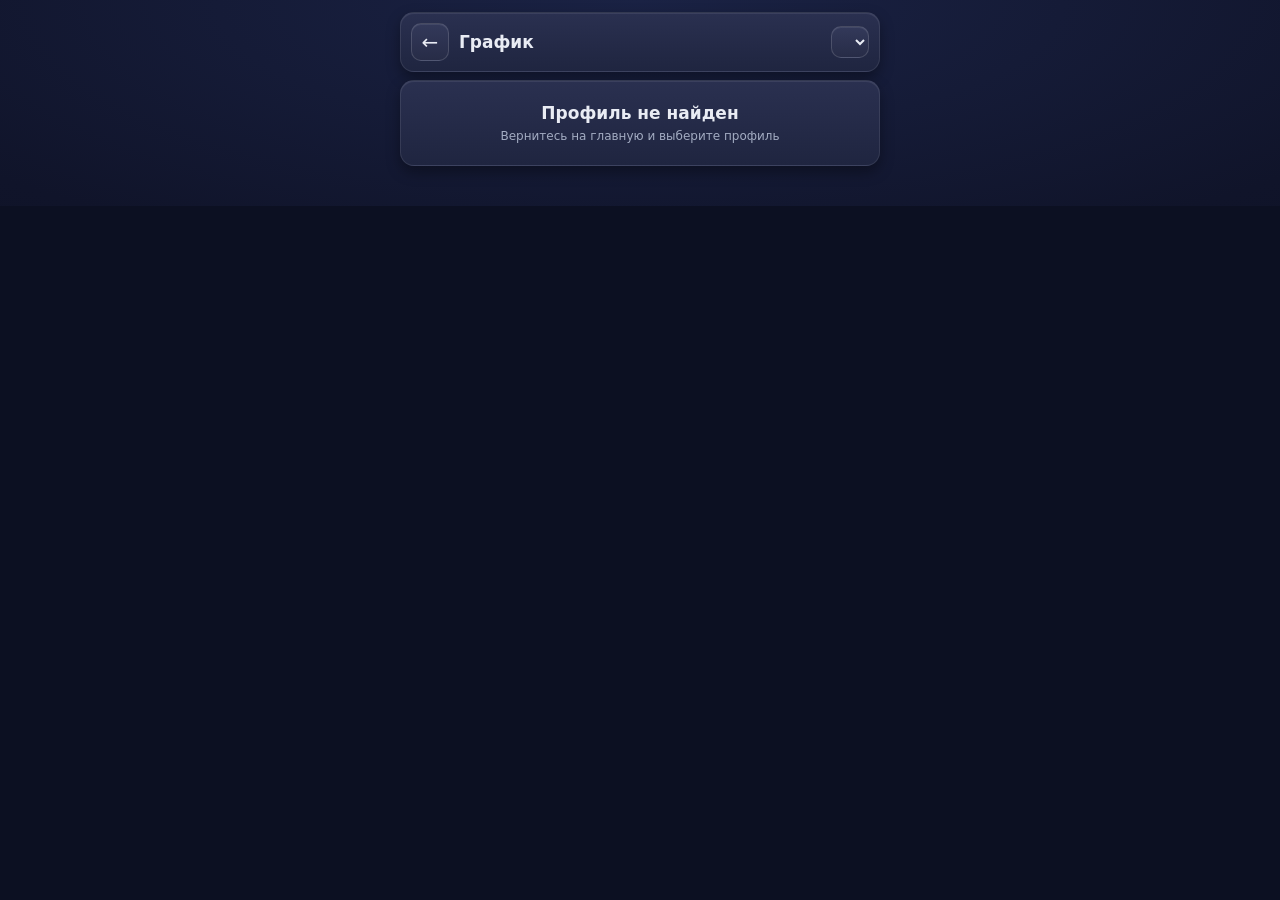
<file: schedule.html>
<!DOCTYPE html>
<html lang="ru">
<head>
<meta charset="UTF-8">
<meta name="viewport" content="width=device-width, initial-scale=1, maximum-scale=1">
<title>График</title>
<style>
:root{--blue:#4aa3df;--bg:#161a28;--card:#262b3d;--row:#262b3d;--line:#343a52;--txt:#e9ecf4;--mut:#a3acc2;--acc:#f5a524;--green:#3fbf8a;--vac:#8b7cf6;--btn:#2f3550;--bline:#454d6b}
*{box-sizing:border-box;-webkit-tap-highlight-color:transparent}
body{margin:0;background:var(--bg);color:var(--txt);font-family:system-ui,-apple-system,"Segoe UI",Roboto,sans-serif;font-size:14px;padding:12px;display:flex;justify-content:center}
.app{width:100%;max-width:480px;padding-bottom:20px}
.card{background:var(--card);border:1px solid var(--line);border-radius:14px;padding:10px;margin-bottom:8px}
.row{display:flex;align-items:center;justify-content:space-between;gap:8px}
.cap{color:var(--mut);font-size:11px;letter-spacing:.04em;text-transform:uppercase}
.mut{color:var(--mut);font-size:12px}
.title{font-size:17px;font-weight:600}
.back{width:38px;height:38px;border-radius:10px;border:1px solid #454d6b;color:var(--txt);text-decoration:none;font-size:20px;display:flex;align-items:center;justify-content:center;background:#2f3550;flex-shrink:0}
.yr{background:var(--btn);border:1px solid var(--bline);color:var(--txt);border-radius:10px;padding:6px 8px;font-size:14px;font-weight:600;font-family:inherit}
.yr option{background:#262b3d;color:#e9ecf4}
.tiles{display:grid;grid-template-columns:repeat(4,minmax(0,1fr));gap:6px;margin-bottom:8px}
.tile{background:#2f3550;border:1px solid #454d6b;border-radius:12px;padding:10px 2px 8px;text-align:center;color:var(--txt);font-size:11px;font-weight:500;line-height:1.2;min-width:0;font-family:inherit;cursor:pointer}
.tile svg{display:block;margin:0 auto 5px}
.sqr{display:block;width:14px;height:14px;background:#f0707a;border-radius:3px;margin:4px auto 9px}
.bar{height:6px;border-radius:3px;background:var(--btn);margin-top:8px;overflow:hidden}.bar i{display:block;height:100%;width:0;background:var(--vac);border-radius:3px}
.big{font-size:17px;font-weight:600;margin-top:2px}
.vrow{display:flex;align-items:center;justify-content:space-between;gap:8px;border-top:1px solid var(--line);padding:7px 0 0;margin-top:7px;font-size:13px}
.icobtn{width:34px;height:34px;border-radius:10px;border:1px solid var(--bline);background:var(--btn);color:var(--mut);display:flex;align-items:center;justify-content:center;cursor:pointer;padding:0;flex-shrink:0}
.smallbtn{border:1px solid var(--bline);background:var(--btn);color:var(--txt);border-radius:10px;padding:7px 12px;font-size:13px;font-weight:600;font-family:inherit;cursor:pointer}
.x{width:30px;height:30px;border-radius:8px;border:1px solid #454d6b;background:transparent;color:#f0707a;font-size:14px;cursor:pointer;padding:0;flex-shrink:0}
.warn{color:#fbbf24;font-size:11px}
.mo{background:#1c2030;border:1px solid var(--line);border-radius:10px;padding:6px 6px 7px}
.mpl{font-size:11px;font-weight:500;color:var(--mut);margin-left:2px}
.mt{font-size:13px;font-weight:600;color:var(--acc);text-align:center;margin-bottom:4px}
.wd{display:grid;grid-template-columns:repeat(7,1fr);gap:2px;font-size:9px;color:#7d86a0;text-align:center;margin-bottom:2px}
.gd{display:grid;grid-template-columns:repeat(7,1fr);gap:2px}
.c{height:22px;border-radius:4px;display:flex;align-items:center;justify-content:center;font-size:11px;color:#7d86a0;border:1px solid transparent}
.wp{background:rgba(245,165,36,.22);color:#f5a524;font-weight:600}
.hp{background:rgba(63,191,138,.18);color:#3fbf8a;font-weight:600}
.wf{background:transparent;color:rgba(245,165,36,.85);border:1px dashed rgba(245,165,36,.4)}
.hf{background:transparent;color:rgba(63,191,138,.85);border:1px dashed rgba(63,191,138,.4)}
.vc{background:rgba(139,124,246,.28);color:#a99dfa;font-weight:600}
.td{outline:1.5px solid #e9ecf4;outline-offset:-1px;font-weight:700}
.nyl{grid-column:1/-1;font-size:14px;font-weight:600;color:#4aa3df;display:flex;align-items:center;gap:10px;margin:6px 0 2px}.nyl::before,.nyl::after{content:'';flex:1;height:1.5px;background:rgba(74,163,223,.55);border-radius:1px}
.vz{background:#e5484d !important;color:#fff !important;border-color:#e5484d !important;font-weight:700}
.av{background-image:repeating-linear-gradient(135deg,rgba(233,236,244,.16) 0 2px,transparent 2px 5px)}
.card>.visa:first-child{border-top:0;margin-top:0;padding-top:0}
.visa{display:flex;align-items:center;justify-content:space-between;gap:8px;border-top:1px solid var(--line);margin-top:8px;padding-top:8px}
.visa .vt{display:flex;align-items:center;gap:8px;font-size:13px;min-width:0}
.lg{display:flex;gap:12px;flex-wrap:wrap;font-size:11px;color:var(--mut);margin-bottom:8px}
.lg span::before{content:"";display:inline-block;width:9px;height:9px;border-radius:3px;margin-right:5px;vertical-align:-1px}
.l1::before{background:rgba(245,165,36,.5)}.l2::before{background:rgba(63,191,138,.4)}.l3::before{background:rgba(139,124,246,.55)}.l4::before{border:1px dashed #a3acc2}.l5::before{background:#e5484d}.l6::before{background:repeating-linear-gradient(135deg,rgba(233,236,244,.55) 0 2px,transparent 2px 4px)}
.btn{flex:1;border-radius:12px;padding:12px 4px;font-size:14px;font-weight:600;font-family:inherit;cursor:pointer;border:1.5px solid}
.btn.main{background:var(--acc);border-color:var(--acc);color:#1f1300}
.btn.out{background:transparent;border-color:var(--acc);color:var(--acc)}
.btn.plain{background:transparent;border-color:#454d6b;color:var(--txt)}
.ov{position:fixed;inset:0;background:rgba(0,0,0,.65);display:none;align-items:flex-end;justify-content:center;z-index:50;padding:12px}
.ov.show{display:flex}
.ov.top{align-items:flex-start;padding-top:14px}
.dlg{max-height:94vh;overflow-y:auto}
.dlg .note2{color:#c9cfdf;font-size:15px;line-height:1.45;margin-bottom:12px}
.btns.col{flex-direction:column}
.edt{display:flex;justify-content:space-between;align-items:center;margin-top:12px;padding:10px 12px;border:1px solid #454d6b;border-radius:10px;font-size:14px;cursor:pointer}
.edrow{display:flex;align-items:center;justify-content:space-between;gap:8px;padding:8px 4px 0 4px;font-size:14px}
.edrow .sub{color:var(--mut);font-size:12px}
.dlg{background:#262b3d;border:1px solid var(--line);border-radius:16px;padding:14px;width:100%;max-width:420px}
.dlg h3{margin:0 0 6px;font-size:16px;font-weight:600}
.dlg .note{color:var(--mut);font-size:12px;margin-bottom:10px;line-height:1.4}
.lab{display:block;margin:8px 0 4px;color:var(--mut);font-size:11px;text-transform:uppercase;letter-spacing:.04em}
input[type=date]{width:100%;background:#1c2030;border:1px solid #454d6b;border-radius:8px;color:var(--txt);padding:10px;font-size:16px;font-family:inherit;color-scheme:dark}
.btns{display:flex;gap:8px;margin-top:12px}
.seg{display:grid;grid-template-columns:repeat(2,minmax(0,1fr));gap:6px}
.sb{border:1.5px solid #454d6b;border-radius:10px;padding:10px 4px;text-align:center;font-size:13px;color:#c9cfdf;cursor:pointer}
.sb.on{border-color:var(--acc);background:rgba(245,165,36,.2);color:var(--acc);font-weight:600}
.banner{border-radius:12px;padding:10px;margin-bottom:8px;border:1px solid}
.banner.pend{background:rgba(74,163,223,.1);border-color:rgba(74,163,223,.45)}
.banner.pv{background:rgba(164,155,255,.12);border-color:rgba(164,155,255,.5)}
.banner.pl{background:rgba(245,165,36,.1);border-color:rgba(245,165,36,.4)}
.empty{text-align:center;padding:22px 10px}
#toast{position:fixed;left:50%;bottom:22px;transform:translateX(-50%);max-width:92%;background:#2f3550;color:#e9ecf4;border:1px solid #454d6b;padding:10px 16px;border-radius:12px;font-size:13px;line-height:1.45;opacity:0;pointer-events:none;transition:opacity .25s;z-index:99}
.hidden{display:none}
a{color:var(--acc)}
</style>
<link rel="stylesheet" href="style.css">
</head>
<body>
<div class="app">

  <div class="card row">
    <span style="display:flex;align-items:center;gap:10px"><a class="back" href="index.html" aria-label="Назад">←</a><span class="title">График</span></span>
    <select id="yearSel" class="yr" aria-label="Год"></select>
  </div>

  <div id="noProfile" class="card empty hidden">
    <div class="title">Профиль не найден</div>
    <div class="mut" style="margin-top:6px">Вернитесь на главную и выберите профиль</div>
  </div>

  <div id="main">
    <div class="row" style="padding:0 6px 8px">
      <span class="mut" id="tplLine"></span>
      <a class="mut" href="index.html#settings">изменить</a>
    </div>

    <div id="banner"></div>

    <div class="tiles">
      <button class="tile" id="bStart"><svg width="24" height="24" viewBox="0 0 24 24" fill="#3fbf8a" aria-hidden="true"><path d="M7 4.5v15l12-7.5z"/></svg>Начало каденции</button>
      <button class="tile" id="bEnd"><span class="sqr"></span>Конец каденции</button>
      <button class="tile" id="bShift"><svg width="24" height="24" viewBox="0 0 24 24" fill="none" stroke="#f5a524" stroke-width="1.8" stroke-linecap="round" stroke-linejoin="round" aria-hidden="true"><path d="M18 4l3 3-3 3"/><path d="M3 7h18"/><path d="M6 20l-3-3 3-3"/><path d="M21 17H3"/></svg>Сдвиг</button>
      <button class="tile" id="bVac"><svg width="24" height="24" viewBox="0 0 24 24" fill="none" stroke="#8b7cf6" stroke-width="1.8" stroke-linecap="round" stroke-linejoin="round" aria-hidden="true"><path d="M17.5 21h-11a1 1 0 0 1 0-2h11a1 1 0 0 1 0 2"/><path d="M12 19v-8"/><path d="M5 11a7 7 0 0 1 14 0z"/></svg>Отпуск</button>
    </div>

    <div id="emptyState" class="card empty hidden">
      <div style="font-size:15px;font-weight:600">Укажите дату заезда</div>
      <div class="mut" style="margin:6px 0 12px;line-height:1.4">Первый день вашей вахты. От неё построится график вперёд.</div>
      <button class="btn out" id="bFirst" style="width:100%;flex:none">Выбрать дату</button>
    </div>

    <div id="info" class="card hidden">
      <div class="visa"><span class="vt"><svg width="18" height="18" viewBox="0 0 24 24" fill="none" stroke="#8b7cf6" stroke-width="1.8" stroke-linecap="round" stroke-linejoin="round" aria-hidden="true" style="flex-shrink:0"><path d="M3 6a2 2 0 0 1 2-2h14a2 2 0 0 1 2 2v12a2 2 0 0 1-2 2H5a2 2 0 0 1-2-2z"/><path d="M7 9h4"/><path d="M7 13h2"/><path d="M15 12a2 2 0 1 0 4 0a2 2 0 1 0-4 0"/></svg><span id="visaTxt"></span></span><button class="smallbtn" id="bVisa">Указать</button></div>
    </div>

    <div class="card">
      <div class="row"><span class="cap">Отпуск <span id="vacYear"></span></span><span style="display:flex;align-items:center;gap:8px"><span id="vacCnt" style="font-weight:600;color:var(--vac)"></span><button class="icobtn" id="vacEdit" aria-label="Изменить количество дней отпуска" title="Изменить количество дней"><svg width="18" height="18" viewBox="0 0 24 24" fill="none" stroke="currentColor" stroke-width="1.9" stroke-linecap="round" stroke-linejoin="round" aria-hidden="true"><path d="M4 20h4L18.5 9.5a2.8 2.8 0 0 0-4-4L4 16v4"/><path d="M13.5 6.5l4 4"/></svg></button></span></div>
      <div class="row" style="margin-top:6px"><span class="mut" id="vacNum"></span><button class="smallbtn" id="bVacList">Список ›</button></div>
    </div>

    <div class="card row">
      <span><span class="cap">Каденции</span> <span class="mut" id="cadCnt"></span></span>
      <button class="smallbtn" id="bCadList">Список ›</button>
    </div>

    <div class="card" id="calCard">
      <div class="row" style="margin-bottom:8px"><span class="cap">Календарь</span><button class="smallbtn" id="calMode"></button></div>
      <div class="lg"><span class="l1">Работа</span><span class="l2">Дома</span><span class="l3">Отпуск</span><span class="l4">Прогноз</span><span class="l5 hidden" id="lgVisa">Конец визы</span><span class="l6 hidden" id="lgAv">После визы</span></div>
      <div id="cal" style="display:grid;grid-template-columns:repeat(2,minmax(0,1fr));gap:6px"></div>
    </div>
  </div>
</div>

<div class="ov" id="ov"><div class="dlg"><h3 id="dTitle"></h3><div id="dBody"></div><div class="btns" id="dBtns"></div></div></div>
<div id="toast"></div>

<script>
var $ = function(id){ return document.getElementById(id); };
var DAY = 86400000, VAC_LIMIT = 20;
var DAYS = {'Воскресенье':0,'Понедельник':1,'Вторник':2,'Среда':3,'Четверг':4,'Пятница':5,'Суббота':6};
var MONTHS_PL = ['Styczeń','Luty','Marzec','Kwiecień','Maj','Czerwiec','Lipiec','Sierpień','Wrzesień','Październik','Listopad','Grudzień'];
var MONTHS = ['Январь','Февраль','Март','Апрель','Май','Июнь','Июль','Август','Сентябрь','Октябрь','Ноябрь','Декабрь'];
var WDN = ['Пн','Вт','Ср','Чт','Пт','Сб','Вс'];

/* ---------- даты: целые номера дней, без часовых поясов ---------- */
function pad(n){ return String(n).padStart(2,'0'); }
function dn(s){ var p = s.split('-').map(Number); return Math.round(Date.UTC(p[0],p[1]-1,p[2]) / DAY); }
function wNow(){ var p={}; new Intl.DateTimeFormat('en-CA',{timeZone:'Europe/Warsaw',year:'numeric',month:'2-digit',day:'2-digit'}).formatToParts(new Date()).forEach(function(x){p[x.type]=x.value;}); return new Date(+p.year,+p.month-1,+p.day); }
function iso(n){ var d = new Date(n*DAY); return d.getUTCFullYear()+'-'+pad(d.getUTCMonth()+1)+'-'+pad(d.getUTCDate()); }
function wd(n){ return new Date(n*DAY).getUTCDay(); }
function todayN(){ var t = wNow(); return Math.round(Date.UTC(t.getFullYear(),t.getMonth(),t.getDate()) / DAY); }
function fmt(n){ var d = new Date(n*DAY); return pad(d.getUTCDate())+'.'+pad(d.getUTCMonth()+1); }
function fmtY(n){ return fmt(n)+'.'+new Date(n*DAY).getUTCFullYear(); }
function nextWdAfter(n, W){ var x = n+1; while (wd(x) !== W) x++; return x; }
function nextWdOnOrAfter(n, W){ var x = n; while (wd(x) !== W) x++; return x; }
// конец работы, если заезд в день s: в контрольный день — N недель, иначе до ближайшей контрольной субботы и ещё N-1 неделя
function workEndFrom(s, N, W){ return wd(s) === W ? s + N*7 : nextWdAfter(s, W) + (N-1)*7; }
// заезд после выезда в день e: до ближайшей контрольной субботы (или сам день, если он контрольный) и ещё M недель
function arrivalAfter(e, M, W){ return nextWdOnOrAfter(e, W) + M*7; }
function wdName(n){ return ['Вс','Пн','Вт','Ср','Чт','Пт','Сб'][wd(n)]; }

function toast(t, ms){
  var e = $('toast'); e.textContent = t; e.style.opacity = 1;
  clearTimeout(toast._t); toast._t = setTimeout(function(){ e.style.opacity = 0; }, ms || 3200);
}

/* ---------- хранилище: график лежит внутри профиля ---------- */
var profiles = [], idx = 0, prof = null, sch = null, W = 6;
function load(){
  try { profiles = JSON.parse(localStorage.getItem('driver_profiles')) || []; } catch(e){ profiles = []; }
  var i = parseInt(localStorage.getItem('active_profile_index'), 10);
  idx = (i >= 0 && profiles[i]) ? i : 0;
  prof = profiles[idx] || null;
  if (!prof) return false;
  sch = Object.assign({work:4, home:2, cadences:[], vacations:[], edits:[], vacLimits:{}}, prof.schedule || {});
  if (!Array.isArray(sch.edits)) sch.edits = [];
  if (sch.plan){   // старый формат: один выезд и один заезд
    if (sch.plan.end) sch.edits.push({k:'end', d:sch.plan.end});
    if (sch.plan.arrival) sch.edits.push({k:'arr', d:sch.plan.arrival});
  }
  delete sch.plan;
  if (!sch.vacLimits || typeof sch.vacLimits !== 'object') sch.vacLimits = {};
  if (!Array.isArray(sch.cadences)) sch.cadences = [];
  if (!Array.isArray(sch.vacations)) sch.vacations = [];
  prof.schedule = sch;
  W = DAYS[prof.day] !== undefined ? DAYS[prof.day] : 6;
  return true;
}
function save(){
  profiles[idx] = prof;
  try { localStorage.setItem('driver_profiles', JSON.stringify(profiles)); } catch(e){ toast('⚠️ Не удалось сохранить'); }
}

/* ---------- расчёт графика ---------- */
var EDIT_WIN = 21;   // правка относится к ближайшему выезду/заезду в пределах трёх недель
function takeNear(list, target, min){
  var bi = -1, bd = EDIT_WIN + 1;
  for (var i = 0; i < list.length; i++){
    if (list[i].used || list[i].n < min) continue;
    var dd = Math.abs(list[i].n - target);
    if (dd < bd){ bd = dd; bi = i; }
  }
  if (bi < 0) return null;
  list[bi].used = true; return list[bi];
}
function buildTimeline(over){
  over = over || {};
  var ends = (over.ends || []).map(function(x){ return {n:x.n, d:x.d, k:'end', used:false}; });
  var arrs = (over.arrs || []).map(function(x){ return {n:x.n, d:x.d, k:'arr', used:false}; });
  var applied = [];
  var N = sch.work, M = sch.home, T = todayN();
  var cad = sch.cadences.map(function(c){ return {s:dn(c.start), e:c.end ? dn(c.end) : null}; }).sort(function(a,b){ return a.s-b.s; });
  var vac = sch.vacations.map(function(v){ return {s:dn(v.start), e:dn(v.end)}; });
  var st = new Map(), blocks = [];
  if (!cad.length) return {empty:true, st:st, blocks:blocks, vacSet:new Set(), vacWarn:[], applied:[], pending:null};
  function mark(a, b, t, f){ if (b < a) return; for (var x = a; x <= b; x++) st.set(x, t); blocks.push({t:t, s:a, e:b, f:!!f}); }

  var lastEnd = null, openInfo = null;
  for (var i = 0; i < cad.length; i++){
    var c = cad[i], nxt = cad[i+1], e = c.e;
    if (e === null){
      var p0 = workEndFrom(c.s, N, W);
      if (!nxt){
        var oe = takeNear(ends, p0, c.s), pe;
        if (oe){ applied.push({k:'end', d:oe.d, from:p0}); e = oe.n; pe = e; }
        else { pe = p0; e = T > p0 ? nextWdOnOrAfter(T, W) : p0; }
        openInfo = {c:c, pe:pe};
      } else e = p0;
    }
    if (nxt) e = Math.min(e, nxt.s - 1);
    if (e < c.s) e = c.s;
    mark(c.s, e, 'w');
    if (nxt) mark(e+1, nxt.s-1, 'h'); else lastEnd = e;
  }

  function attach(a, endDay){
    var changed = true;
    while (changed){
      changed = false;
      for (var k = 0; k < vac.length; k++){
        var v = vac[k];
        if (v.e >= a && v.s <= a+6 && v.e > endDay){
          var na = nextWdAfter(v.e, W);
          if (na > a){ a = na; changed = true; }
        }
      }
    }
    return a;
  }

  var horizon = Math.max(T, lastEnd) + 365*3 + 60, end = lastEnd;
  while (true){
    var a = attach(arrivalAfter(end, M, W), end);
    var ea = takeNear(arrs, a, end + 1);
    if (ea){ applied.push({k:'arr', d:ea.d, from:a}); a = ea.n; }
    if (a > horizon){ mark(end+1, horizon, 'h', true); break; }
    mark(end+1, a-1, 'h', true);
    var e2 = workEndFrom(a, N, W);
    var ee = takeNear(ends, e2, a);
    if (ee){ applied.push({k:'end', d:ee.d, from:e2}); e2 = ee.n; }
    mark(a, e2, 'w', true);
    end = e2;
  }

  var pending = null;
  if (openInfo){ if (openInfo.pe <= T) pending = {k:'end', n:openInfo.pe}; }
  else { for (var bi = 0; bi < blocks.length; bi++){ if (blocks[bi].t === 'w' && blocks[bi].f){ if (blocks[bi].s <= T) pending = {k:'arr', n:blocks[bi].s}; break; } } }
  var vacSet = new Set();
  vac.forEach(function(v){ for (var x = v.s; x <= v.e; x++) vacSet.add(x); });
  var vacWarn = vac.map(function(v){ for (var x = v.s; x <= v.e; x++){ if (st.get(x) === 'w') return true; } return false; });
  return {empty:false, st:st, blocks:blocks, vacSet:vacSet, vacWarn:vacWarn, applied:applied, pending:pending};
}
function dayStatus(tl, x){ return tl.vacSet.has(x) ? 'v' : (tl.st.get(x) || ''); }
function whereNow(tl, T){
  var cur = null, prev = null, next = null;
  tl.blocks.forEach(function(b){
    if (b.t !== 'w') return;
    if (b.s <= T && T <= b.e) cur = b;
    else if (b.e < T) prev = b;
    else if (b.s > T && !next) next = b;
  });
  return {cur:cur, prev:prev, next:next};
}

/* ---------- сценарий «сдвиг»: просмотр и сохранённый план ---------- */
var preview = null;   // {k:'end'|'arr', d:'YYYY-MM-DD'} — просмотр без сохранения
function overFrom(withPreview){
  var list = sch.edits.slice();
  if (withPreview && preview){
    var pn = dn(preview.d);
    list = list.filter(function(x){ return !(x.k === preview.k && Math.abs(dn(x.d) - pn) <= EDIT_WIN); });
    list.push({k:preview.k, d:preview.d});
  }
  function pick(k){ return list.filter(function(x){ return x.k === k; }).map(function(x){ return {n:dn(x.d), d:x.d}; }); }
  return {ends:pick('end'), arrs:pick('arr')};
}
function activeOver(){ return overFrom(true); }

/* ---------- окна ---------- */
function openDlg(title, note, bodyHtml, buttons){
  $('dTitle').textContent = title;
  $('dBody').innerHTML = (note ? '<div class="note">'+note+'</div>' : '') + bodyHtml;
  var bb = $('dBtns'); bb.innerHTML = '';
  buttons.forEach(function(b){
    var el = document.createElement('button');
    el.className = 'btn ' + (b.cls || 'plain'); el.textContent = b.text;
    el.onclick = function(){ var r = b.fn ? b.fn() : null; if (r !== false) closeDlg(); };
    bb.appendChild(el);
  });
  $('ov').classList.add('show');
}
function closeDlg(){ $('ov').classList.remove('show'); $('ov').classList.remove('top'); $('dBtns').classList.remove('col'); }
function askConfirm(text, fn){
  openDlg(text, '', '', [{text:'Да', cls:'out', fn:fn}, {text:'Нет'}]);
}

/* ---------- действия ---------- */
function yearOfN(n){ return new Date(n * DAY).getUTCFullYear(); }
function cadInYear(c, year){ return yearOfN(dn(c.start)) === year; }
function vacInYear(v, year){ return yearOfN(dn(v.start)) <= year && yearOfN(dn(v.end)) >= year; }
function selYear(){ return parseInt($('yearSel').value, 10); }
function openCadList(){
  var year = selYear();
  var list = sch.cadences.filter(function(c){ return cadInYear(c, year); });
  if (!list.length){ toast('Нет каденций в ' + year + ' году'); return; }
  var html = '<div id="cadBox" style="max-height:50vh;overflow-y:auto"></div>';
  openDlg('Каденции ' + year, '', html, [{text:'Закрыть', cls:'plain'}]);
  var box = $('cadBox');
  list.slice().reverse().forEach(function(c, i){
    var r = document.createElement('div'); r.className = 'vrow'; if (i === 0) { r.style.borderTop = '0'; r.style.marginTop = '0'; }
    r.innerHTML = '<span>' + fmtY(dn(c.start)) + ' → ' + (c.end ? fmtY(dn(c.end)) : '<span class="mut">идёт</span>') + '</span><button class="x" aria-label="Удалить">✕</button>';
    r.querySelector('.x').onclick = function(){
      askConfirm('Удалить отметку?', function(){
        sch.cadences = sch.cadences.filter(function(x){ return x !== c; });
        save(); render();
        if (sch.cadences.some(function(x){ return cadInYear(x, year); })) setTimeout(openCadList, 0);
      });
    };
    box.appendChild(r);
  });
}
function openVacList(){
  var year = selYear();
  if (!sch.vacations.some(function(v){ return vacInYear(v, year); })){ toast('Нет отпусков в ' + year + ' году'); return; }
  var tl = buildTimeline(activeOver());
  openDlg('Отпуска ' + year, '', '<div id="vacBox" style="max-height:50vh;overflow-y:auto"></div>', [{text:'Закрыть', cls:'plain'}]);
  var box = $('vacBox'), shown = 0;
  sch.vacations.forEach(function(v, i){
    if (!vacInYear(v, year)) return;
    var r = document.createElement('div'); r.className = 'vrow'; if (shown++ === 0){ r.style.borderTop = '0'; r.style.marginTop = '0'; }
    var warn = (!tl.empty && tl.vacWarn && tl.vacWarn[i]) ? ' <span class="warn">⚠ пересекается с работой</span>' : '';
    r.innerHTML = '<span style="color:#c7c2ff">' + fmtY(dn(v.start)) + ' — ' + fmtY(dn(v.end)) + warn + '</span><button class="x" aria-label="Удалить">✕</button>';
    r.querySelector('.x').onclick = function(){
      askConfirm('Удалить отпуск?', function(){
        sch.vacations = sch.vacations.filter(function(x){ return x !== v; });
        save(); render();
        if (sch.vacations.some(function(x){ return vacInYear(x, year); })) setTimeout(openVacList, 0);
      });
    };
    box.appendChild(r);
  });
}
function openStart(defIso){
  var def = defIso || iso(todayN());
  openDlg('Начало каденции', 'Первый рабочий день вахты (день заезда).',
    '<label class="lab" for="f1">Дата заезда</label><input type="date" id="f1" value="'+def+'">',
    [{text:'Сохранить', cls:'main', fn:function(){
      var v = $('f1').value; if (!v){ toast('Выберите дату'); return false; }
      var n = dn(v);
      sch.cadences = sch.cadences.filter(function(c){ return c.start !== v; });
      sch.cadences.push({start:v, end:null});
      sch.cadences.sort(function(a,b){ return a.start < b.start ? -1 : 1; });
      sch.edits = sch.edits.filter(function(x){ return !(x.k === 'arr' && Math.abs(dn(x.d) - n) <= EDIT_WIN); });
      save(); render();
      toast('✅ Каденция начата: '+fmtY(n) + (wd(n) !== W ? ' · график выровнен по дню заезда' : ''));
    }}, {text:'Отмена'}]);
}
function openEnd(defIso){
  var open = sch.cadences.filter(function(c){ return !c.end; });
  if (!open.length){ toast('Нет открытой каденции. Сначала «Начало каденции»'); return; }
  function pick(v){
    var best = null;
    open.forEach(function(c){ if (c.start <= v && (!best || c.start > best.start)) best = c; });
    return best;
  }
  openDlg('Конец каденции', '',
    '<label class="lab" for="f1">Последний рабочий день</label><input type="date" id="f1" value="'+(defIso || iso(todayN()))+'"><div class="mut" id="endFor" style="margin-top:8px"></div>',
    [{text:'Сохранить', cls:'main', fn:function(){
      var v = $('f1').value; if (!v){ toast('Выберите дату'); return false; }
      var c = pick(v);
      if (!c){ toast('Нет каденции, начатой до этой даты'); return false; }
      c.end = v;
      sch.edits = sch.edits.filter(function(x){ return !(x.k === 'end' && Math.abs(dn(x.d) - dn(v)) <= EDIT_WIN); });
      save(); render();
      toast('✅ Каденция закончена: '+fmtY(dn(v)) + (wd(dn(v)) !== W ? ' · график выровнен по дню заезда' : ''));
    }}, {text:'Отмена'}]);
  function upd(){
    var v = $('f1').value, c = v ? pick(v) : null;
    $('endFor').textContent = c ? 'Для каденции, начатой ' + fmtY(dn(c.start)) : 'Нет каденции, начатой до этой даты';
  }
  $('f1').onchange = upd; $('f1').oninput = upd; upd();
}
function openVac(){
  var d = iso(todayN());
  openDlg('Отпуск', '',
    '<label class="lab" for="f1">Начало отпуска</label><input type="date" id="f1" value="'+d+'">' +
    '<label class="lab" for="f2">Конец отпуска</label><input type="date" id="f2" value="'+d+'">',
    [{text:'Сохранить', cls:'main', fn:function(){
      var a = $('f1').value, b = $('f2').value;
      if (!a || !b){ toast('Укажите обе даты'); return false; }
      if (b < a){ toast('Конец раньше начала'); return false; }
      var clash = sch.vacations.some(function(v){ return a <= v.end && b >= v.start; });
      if (clash){ toast('Пересекается с другим отпуском'); return false; }
      sch.vacations.push({start:a, end:b});
      sch.vacations.sort(function(x,y){ return x.start < y.start ? -1 : 1; });
      save(); render(); toast('✅ Отпуск добавлен');
    }}, {text:'Отмена'}]);
}
function openShift(){
  var tl = buildTimeline(overFrom(false));
  if (tl.empty){ toast('Сначала укажите дату заезда'); return; }
  var T = todayN(), cur = null, nextArr = null;
  tl.blocks.forEach(function(b){ if (b.t === 'w'){ if (!cur && b.e >= T) cur = b; else if (cur && !nextArr && b.s > cur.e) nextArr = b.s; } });
  var mode = 'end';
  var defEnd = cur ? cur.e : T, defArr = nextArr || T;
  var html = '<div class="note2">Выберите, что меняется, и посмотрите результат на календаре. Правка сохранится, только когда вы нажмёте «Применить».</div>' +
    '<div class="seg"><div class="sb on" id="m1">Закончу работу</div><div class="sb" id="m2">Начну работу</div></div>' +
    '<label class="lab" for="f1" id="fl">Новый последний рабочий день</label><input type="date" id="f1" value="'+iso(defEnd)+'">' +
    '<div class="edt hidden" id="edT"><span id="edTxt"></span><span id="edCh">›</span></div><div id="edL" class="hidden"></div>';
  openDlg('Сдвиг', '', html, [
    {text:'Посмотреть на календаре', cls:'out', fn:function(){ return applyShift(mode, false); }},
    {text:'Применить', cls:'main', fn:function(){ return applyShift(mode, true); }},
    {text:'Отмена'}]);
  $('ov').classList.add('top'); $('dBtns').classList.add('col');

  function setMode(m){
    mode = m;
    $('m1').classList.toggle('on', m === 'end'); $('m2').classList.toggle('on', m === 'arr');
    $('fl').textContent = m === 'end' ? 'Новый последний рабочий день' : 'Новая дата заезда';
    $('f1').value = iso(m === 'end' ? defEnd : defArr);
  }
  $('m1').onclick = function(){ setMode('end'); };
  $('m2').onclick = function(){ setMode('arr'); };

  var open = false;
  function drawEdits(){
    var n = sch.edits.length;
    $('edT').classList.toggle('hidden', !n);
    if (!n){ $('edL').classList.add('hidden'); return; }
    $('edTxt').textContent = 'Правки плана · ' + n;
    $('edCh').textContent = open ? '⌄' : '›';
    $('edL').classList.toggle('hidden', !open);
    var ap = buildTimeline(overFrom(false)).applied, h = '';
    sch.edits.slice().sort(function(x, y){ return x.d < y.d ? -1 : 1; }).forEach(function(x){
      var f = ap.filter(function(q){ return q.k === x.k && q.d === x.d; })[0], dd = dn(x.d);
      h += '<div class="edrow"><div><div>' + (x.k === 'end' ? 'Выезд ' : 'Заезд ') + fmtY(dd) + ' <span class="mut">' + wdName(dd) + '</span></div>' +
        '<div class="sub">' + (f ? 'вместо ' + fmt(f.from) : 'не попадает в график') + '</div></div>' +
        '<button class="x" data-k="' + x.k + '" data-d="' + x.d + '" aria-label="Удалить">✕</button></div>';
    });
    $('edL').innerHTML = h;
    [].forEach.call($('edL').querySelectorAll('.x'), function(bt){
      bt.onclick = function(){
        var k = bt.getAttribute('data-k'), d = bt.getAttribute('data-d');
        sch.edits = sch.edits.filter(function(x){ return !(x.k === k && x.d === d); });
        save(); render(); drawEdits(); toast('Правка удалена');
      };
    });
  }
  $('edT').onclick = function(){ open = !open; drawEdits(); };
  drawEdits();
}
function scrollToCal(){ setTimeout(function(){ var c = $('calCard'); if (c) c.scrollIntoView({behavior:'smooth', block:'start'}); }, 60); }
function addEdit(k, d){
  var n = dn(d);
  sch.edits = sch.edits.filter(function(x){ return !(x.k === k && Math.abs(dn(x.d) - n) <= EDIT_WIN); });
  sch.edits.push({k:k, d:d});
}
function applyShift(mode, saveIt){
  var v = $('f1').value; if (!v){ toast('Выберите дату'); return false; }
  var k = mode === 'end' ? 'end' : 'arr';
  if (saveIt){ addEdit(k, v); preview = null; save(); toast('✅ Применено'); }
  else { preview = {k:k, d:v}; }
  render(); scrollToCal();
}

/* ---------- отрисовка ---------- */
function vacLimit(year){
  var v = sch.vacLimits && sch.vacLimits[year];
  return (typeof v === 'number') ? v : VAC_LIMIT;
}
function openVisa(){
  var cur = sch.visaEnd || '';
  var btns = [{text:'Сохранить', cls:'main', fn:function(){
    var v = $('f1').value;
    if (!v){ toast('Укажите дату'); return false; }
    sch.visaEnd = v; save(); render(); toast('✅ Виза до ' + fmtY(dn(v)));
  }}];
  if (cur) btns.push({text:'Убрать', cls:'out', fn:function(){ delete sch.visaEnd; save(); render(); toast('Дата визы убрана'); }});
  btns.push({text:'Отмена'});
  openDlg('Виза', '', '<label class="lab" for="f1">Действует до</label><input type="date" id="f1" value="' + (cur || iso(todayN())) + '">', btns);
}
function openVacLimit(){
  var year = parseInt($('yearSel').value, 10);
  openDlg('Дней отпуска в ' + year + ' году', 'Сколько дней отпуска у вас положено в этом году. Для каждого года задаётся отдельно.',
    '<label class="lab" for="f1">Положено дней</label><input type="number" id="f1" inputmode="numeric" min="0" max="365" value="' + vacLimit(year) + '" style="width:100%;background:#1c2030;border:1px solid #454d6b;border-radius:8px;color:#e9ecf4;padding:10px;font-size:16px;font-family:inherit;">',
    [{text:'Сохранить', cls:'main', fn:function(){
      var n = parseInt($('f1').value, 10);
      if (isNaN(n) || n < 0 || n > 365){ toast('Введите число от 0 до 365'); return false; }
      sch.vacLimits[year] = n; save(); render(); toast('✅ Сохранено: ' + n + ' дней');
    }}, {text:'Отмена'}]);
}
function vacCount(year){
  var s = new Set();
  sch.vacations.forEach(function(v){
    for (var x = dn(v.start); x <= dn(v.end); x++){ if (new Date(x*DAY).getUTCFullYear() === year) s.add(x); }
  });
  return s.size;
}
function render(){
  var year = parseInt($('yearSel').value, 10), T = todayN(), vz = sch.visaEnd ? dn(sch.visaEnd) : null;
  $('tplLine').textContent = 'График ' + sch.work + '/' + sch.home + ' · день заезда: ' + (prof.day || 'Суббота').toLowerCase();

  var over = activeOver(), tl = buildTimeline(over);

  // баннер плана / просмотра
  var bn = $('banner'); bn.innerHTML = '';
  var conflicts = tl.vacWarn.reduce(function(acc, w, i){ if (w) acc.push(sch.vacations[i]); return acc; }, []);
  if (preview){
    var div = document.createElement('div');
    div.className = 'banner pv';
    div.innerHTML = '<div style="font-weight:600;margin-bottom:4px">Просмотр: ' + (preview.k === 'end' ? 'закончу работу ' : 'начну работу ') + fmtY(dn(preview.d)) + '</div>' +
      '<div class="mut">Ничего не сохранено.</div>' +
      (conflicts.length ? '<div class="warn" style="margin-top:4px">⚠ Пересекается с отпуском: ' + conflicts.map(function(v){ return fmt(dn(v.start))+'–'+fmt(dn(v.end)); }).join(', ') + '</div>' : '') +
      '<div class="btns" style="margin-top:8px"></div>';
    var bt = div.querySelector('.btns');
    function mk(text, cls, fn){ var b = document.createElement('button'); b.className = 'btn ' + cls; b.style.padding = '9px 4px'; b.textContent = text; b.onclick = fn; bt.appendChild(b); }
    mk('Применить', 'main', function(){ addEdit(preview.k, preview.d); preview = null; save(); render(); toast('✅ Применено'); });
    mk('Сбросить', 'plain', function(){ preview = null; render(); });
    bn.appendChild(div);
  }

  // карточка: подтвердить событие по плану
  if (!preview){
    var pd = buildTimeline(overFrom(false)).pending;
    if (pd){
      var pdIso = iso(pd.n), isArr = pd.k === 'arr';
      var card = document.createElement('div'); card.className = 'banner pend';
      card.innerHTML = '<div style="font-weight:600;font-size:15px;margin-bottom:3px">' + (isArr ? 'Заезд' : 'Последний рабочий день') + ' по плану: ' + fmtY(pd.n) + ' ' + wdName(pd.n) + '</div>' +
        '<div class="mut" style="font-size:13px;margin-bottom:8px">' + (pd.n === T ? 'Сегодня.' : 'Это было ' + (T - pd.n) + ' дн. назад.') + ' ' + (isArr ? 'Подтвердить заезд?' : 'Закрыть каденцию?') + '</div>' +
        '<div class="btns" style="flex-direction:column;margin-top:0"></div>';
      var pb = card.querySelector('.btns');
      function mk2(text, cls, fn){ var b = document.createElement('button'); b.className = 'btn ' + cls; b.style.padding = '10px 4px'; b.textContent = text; b.onclick = fn; pb.appendChild(b); }
      if (isArr){
        mk2('Подтвердить заезд', 'main', function(){
          sch.cadences = sch.cadences.filter(function(c){ return c.start !== pdIso; });
          sch.cadences.push({start:pdIso, end:null});
          sch.cadences.sort(function(a, b){ return a.start < b.start ? -1 : 1; });
          sch.edits = sch.edits.filter(function(x){ return !(x.k === 'arr' && Math.abs(dn(x.d) - pd.n) <= EDIT_WIN); });
          save(); render(); toast('✅ Каденция начата: ' + fmtY(pd.n));
        });
        mk2('Продлить отдых на неделю', 'out', function(){ addEdit('arr', iso(pd.n + 7)); save(); render(); toast('Заезд сдвинут на ' + fmtY(pd.n + 7)); });
        mk2('Другая дата', 'plain', function(){ openStart(pdIso); });
      } else {
        mk2('Закрыть каденцию', 'main', function(){
          var open = sch.cadences.filter(function(c){ return !c.end; }).pop();
          if (!open) return;
          open.end = pdIso;
          sch.edits = sch.edits.filter(function(x){ return !(x.k === 'end' && Math.abs(dn(x.d) - pd.n) <= EDIT_WIN); });
          save(); render(); toast('✅ Каденция закончена: ' + fmtY(pd.n));
        });
        mk2('Продлить работу на неделю', 'out', function(){ addEdit('end', iso(pd.n + 7)); save(); render(); toast('Выезд сдвинут на ' + fmtY(pd.n + 7)); });
        mk2('Другая дата', 'plain', function(){ openEnd(pdIso); });
      }
      bn.appendChild(card);
    }
  }

  // пустое состояние / инфо
  $('emptyState').classList.toggle('hidden', !tl.empty);
  $('info').classList.toggle('hidden', tl.empty);
  $('calCard').classList.toggle('hidden', tl.empty);
  if (!tl.empty){
    var left = vz === null ? null : vz - T, vt = $('visaTxt');
    if (vz === null) vt.innerHTML = '<span class="mut">Виза: дата не указана</span>';
    else {
      var vc = left <= 30 ? '#f0707a' : left <= 60 ? '#f5a524' : '#a3acc2';
      vt.innerHTML = 'Виза до <b>' + fmtY(vz) + '</b> · <span style="color:' + vc + '">' + (left < 0 ? 'закончилась' : left === 0 ? 'последний день' : 'осталось ' + left + ' дн.') + '</span>';
    }
    $('bVisa').textContent = vz === null ? 'Указать' : 'Изменить';
    $('lgVisa').classList.toggle('hidden', vz === null);
    $('lgAv').classList.toggle('hidden', vz === null);
  }

  // отпуска: только счётчик, сам список во всплывающем окне
  $('vacYear').textContent = year;
  var cnt = vacCount(year), lim = vacLimit(year);
  $('vacCnt').textContent = cnt + ' / ' + lim + ' дней';
  $('vacCnt').style.color = cnt > lim ? '#f0707a' : '';
  $('vacNum').textContent = 'Отпусков: ' + sch.vacations.filter(function(v){ return vacInYear(v, year); }).length;

  // каденции: только счётчик, сам список во всплывающем окне
  $('cadCnt').textContent = '· ' + sch.cadences.filter(function(c){ return cadInYear(c, year); }).length;

  // календарь
  var host = $('cal'); host.innerHTML = '';
  // вид: «short» — пара месяцев с текущим и два следующих; «full» — весь год и два месяца следующего
  var calView = 'short'; try { calView = localStorage.getItem('sch_calview') === 'full' ? 'full' : 'short'; } catch(e){}
  var nowD = wNow(), curY = nowD.getFullYear(), curM = nowD.getMonth();
  var m0 = 0, m1 = 14;
  if (calView === 'short'){ m0 = (year === curY) ? curM - (curM % 2) : 0; m1 = Math.min(14, m0 + 4); }
  var cm = $('calMode');
  cm.textContent = calView === 'short' ? 'Весь год ›' : '‹ Кратко';
  cm.onclick = function(){ try { localStorage.setItem('sch_calview', calView === 'short' ? 'full' : 'short'); } catch(e){} render(); };
  cm.style.visibility = tl.empty ? 'hidden' : '';
  if (tl.empty) return;
  for (var mi = m0; mi < m1; mi++){
    var m = mi % 12, yr = year + (mi >= 12 ? 1 : 0);
    if (mi === 12){
      var sep = document.createElement('div'); sep.className = 'nyl'; sep.textContent = String(year + 1);
      host.appendChild(sep);
    }
    var box = document.createElement('div'); box.className = 'mo' + (mi >= 12 ? ' ny' : '');
    var h = '<div class="mt">' + MONTHS[m] + ' <span class="mpl">/ ' + MONTHS_PL[m] + '</span></div><div class="wd">' + WDN.map(function(x){ return '<span>'+x+'</span>'; }).join('') + '</div><div class="gd">';
    var firstN = Math.round(Date.UTC(yr, m, 1) / DAY), shift = (wd(firstN) + 6) % 7;
    for (var k = 0; k < shift; k++) h += '<div></div>';
    var dim = new Date(Date.UTC(yr, m+1, 0)).getUTCDate();
    for (var d = 1; d <= dim; d++){
      var x = firstN + d - 1, s2 = dayStatus(tl, x), past = x <= T, cls = 'c';
      if (s2 === 'v') cls += ' vc';
      else if (s2 === 'w') cls += past ? ' wp' : ' wf';
      else if (s2 === 'h') cls += past ? ' hp' : ' hf';
      if (vz !== null){ if (x === vz) cls += ' vz'; else if (x > vz) cls += ' av'; }
      if (x === T) cls += ' td';
      h += '<div class="' + cls + '">' + d + '</div>';
    }
    box.innerHTML = h + '</div>'; host.appendChild(box);
  }
}

/* ---------- запуск ---------- */
(function(){
  if (!load()){ $('main').classList.add('hidden'); $('noProfile').classList.remove('hidden'); return; }
  var ys = $('yearSel'), cy = new Date().getFullYear();
  for (var y = cy - 1; y <= cy + 2; y++){ var o = document.createElement('option'); o.value = y; o.textContent = y; if (y === cy) o.selected = true; ys.appendChild(o); }
  ys.onchange = render;
  $('bStart').onclick = function(){ openStart(); }; $('bEnd').onclick = function(){ openEnd(); }; $('bShift').onclick = openShift; $('bVac').onclick = openVac; $('bVisa').onclick = openVisa;
  $('bFirst').onclick = openStart; $('bCadList').onclick = openCadList; $('bVacList').onclick = openVacList; $('vacEdit').onclick = openVacLimit;
  $('ov').onclick = function(e){ if (e.target === $('ov')) closeDlg(); };
  render();
})();
</script>
<script>
/* «←» в разделе = то же, что кнопка «Назад» телефона: возврат на главную без лишних записей в истории */
document.querySelectorAll('a.back').forEach(function(a){
  a.addEventListener('click', function(e){
    e.preventDefault();
    var ok = false; try { ok = sessionStorage.getItem('navFromIndex') === '1'; } catch(x){}
    if (ok && history.length > 1) history.back(); else location.replace('index.html');
  });
});
</script>
</body>
</html>
</file>
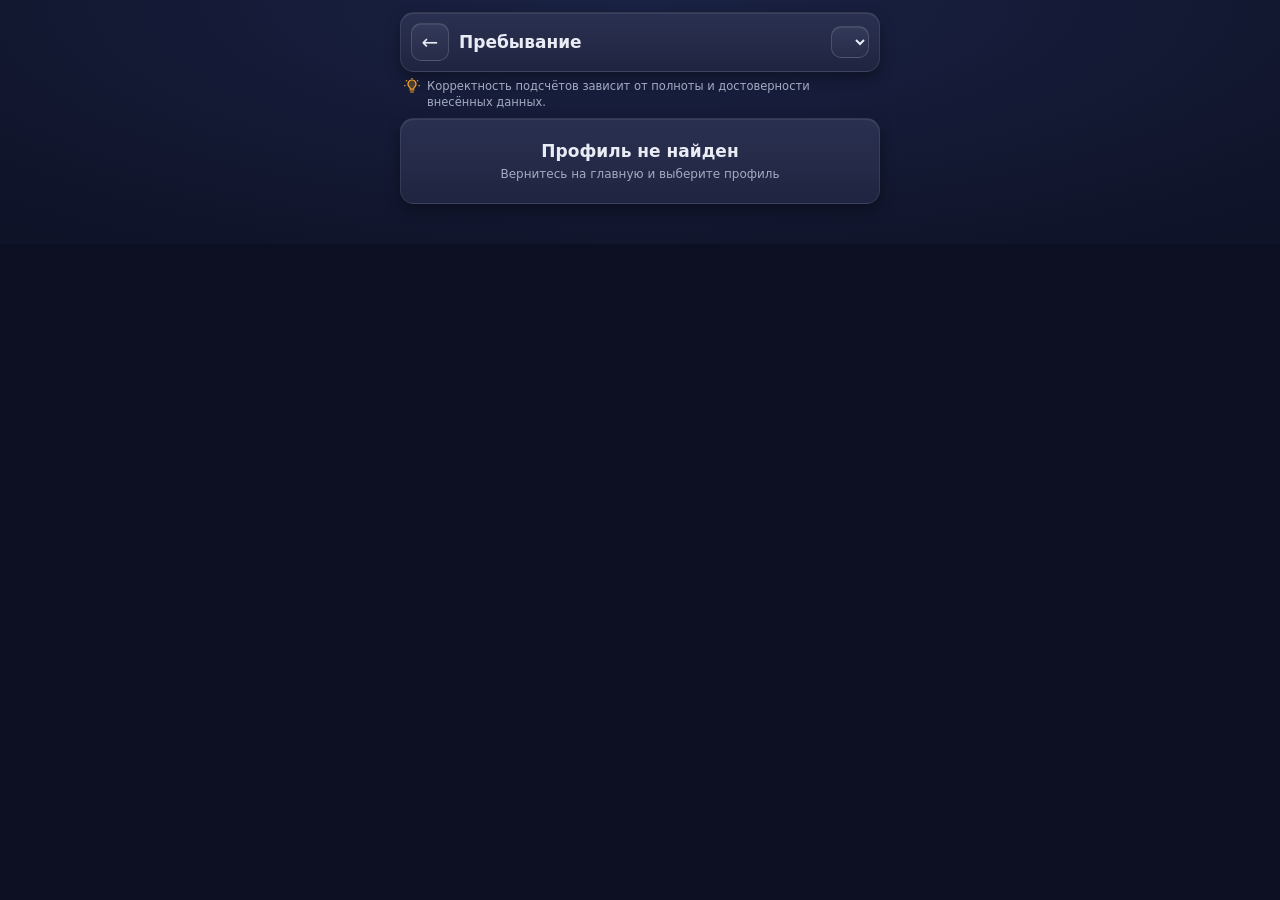
<file: stay.html>
<!DOCTYPE html>
<html lang="ru">
<head>
<meta charset="UTF-8">
<meta name="viewport" content="width=device-width, initial-scale=1, maximum-scale=1">
<title>Пребывание</title>
<style>
:root{--bg:#161a28;--card:#262b3d;--line:#343a52;--txt:#e9ecf4;--mut:#a3acc2;--acc:#f5a524;--green:#3fbf8a;--red:#f0707a;--btn:#2f3550;--bline:#454d6b}
*{box-sizing:border-box;-webkit-tap-highlight-color:transparent}
body{margin:0;background:var(--bg);color:var(--txt);font-family:system-ui,-apple-system,"Segoe UI",Roboto,sans-serif;font-size:14px;padding:12px;display:flex;justify-content:center}
.app{width:100%;max-width:480px;padding-bottom:20px}
.card{background:var(--card);border:1px solid var(--line);border-radius:14px;padding:10px;margin-bottom:8px}
.row{display:flex;align-items:center;justify-content:space-between;gap:8px}
.cap{color:var(--mut);font-size:11px;letter-spacing:.04em;text-transform:uppercase}
.mut{color:var(--mut);font-size:12px}
.title{font-size:17px;font-weight:600}
.back{width:38px;height:38px;border-radius:10px;border:1px solid #454d6b;color:var(--txt);text-decoration:none;font-size:20px;display:flex;align-items:center;justify-content:center;background:#2f3550;flex-shrink:0}
.yr{background:var(--btn);border:1px solid var(--bline);color:var(--txt);border-radius:10px;padding:6px 8px;font-size:14px;font-weight:600;font-family:inherit}
.yr option{background:#262b3d;color:#e9ecf4}
.sum{display:grid;grid-template-columns:1fr 1fr;gap:8px;margin-bottom:8px}
.sbox{border:1px solid;border-radius:12px;padding:10px 4px;text-align:center}
.sbox .n{font-size:30px;font-weight:800;line-height:1.1}
.sbox .n small{font-size:14px;font-weight:700}
.sbox.by{border-color:rgba(63,191,138,.35);background:rgba(63,191,138,.08)}.sbox.by .n{color:var(--green)}
.sbox.out{border-color:rgba(240,112,122,.35);background:rgba(240,112,122,.08)}.sbox.out .n{color:var(--red)}
.sbox.out.zero{border-color:var(--bline);background:var(--btn)}.sbox.out.zero .n{color:var(--mut)}
.tiles{display:grid;grid-template-columns:1fr 1fr;gap:8px;margin-bottom:8px}
.tbtn{border-radius:12px;padding:12px 4px;font-size:14px;font-weight:600;font-family:inherit;cursor:pointer;border:1.5px solid}
.tbtn.by{background:rgba(6,95,70,.4);border-color:rgba(63,191,138,.4);color:#7fd9b4}
.tbtn.out{background:rgba(127,29,29,.4);border-color:rgba(240,112,122,.4);color:#f5a3aa}
.smallbtn{border:1px solid var(--bline);background:var(--btn);color:var(--txt);border-radius:10px;padding:7px 12px;font-size:13px;font-weight:600;font-family:inherit;cursor:pointer}
.vrow{display:flex;align-items:center;justify-content:space-between;gap:8px;border-top:1px solid var(--line);padding:7px 0 0;margin-top:7px;font-size:13px}
.x{width:30px;height:30px;border-radius:8px;border:1px solid #454d6b;background:transparent;color:#f0707a;font-size:14px;cursor:pointer;padding:0;flex-shrink:0}
.mo{background:#1c2030;border:1px solid var(--line);border-radius:8px;padding:4px 3px}
.mt{font-size:11px;font-weight:600;color:var(--acc);text-align:center;margin-bottom:3px}
.wd{display:grid;grid-template-columns:repeat(7,1fr);gap:1px;font-size:7px;color:#7d86a0;text-align:center;margin-bottom:1px}
.gd{display:grid;grid-template-columns:repeat(7,1fr);gap:1px}
.c{height:15px;border-radius:3px;display:flex;align-items:center;justify-content:center;font-size:8px;color:#7d86a0;border:1px solid transparent}
.cb{background:rgba(63,191,138,.18);color:#3fbf8a;font-weight:600}
.co{background:rgba(240,112,122,.2);color:#f0707a;font-weight:600}
.vz{background:#e5484d !important;color:#fff !important;font-weight:700}
.td{outline:1.5px solid var(--acc);outline-offset:-1px;color:var(--acc)}.co.td{color:var(--acc)}
.lg{display:flex;gap:12px;flex-wrap:wrap;font-size:11px;color:var(--mut);margin-bottom:8px}
.lg span::before{content:"";display:inline-block;width:9px;height:9px;border-radius:3px;margin-right:5px;vertical-align:-1px}
.l1::before{background:rgba(63,191,138,.4)}.l2::before{background:rgba(240,112,122,.45)}.l3::before{box-shadow:inset 0 0 0 1.5px var(--acc)}.l4::before{background:#e5484d}
.btn{flex:1;border-radius:12px;padding:12px 4px;font-size:14px;font-weight:600;font-family:inherit;cursor:pointer;border:1.5px solid}
.btn.main{background:var(--acc);border-color:var(--acc);color:#1f1300}
.btn.out{background:transparent;border-color:var(--acc);color:var(--acc)}
.btn.plain{background:transparent;border-color:#454d6b;color:var(--txt)}
.ov{position:fixed;inset:0;background:rgba(0,0,0,.65);display:none;align-items:flex-end;justify-content:center;z-index:50;padding:12px}
.ov.show{display:flex}
.dlg{background:#262b3d;border:1px solid var(--line);border-radius:16px;padding:14px;width:100%;max-width:420px}
.dlg h3{margin:0 0 6px;font-size:16px;font-weight:600}
.dlg .note{color:var(--mut);font-size:12px;margin-bottom:10px;line-height:1.4}
.lab{display:block;margin:8px 0 4px;color:var(--mut);font-size:11px;text-transform:uppercase;letter-spacing:.04em}
input[type=date]{width:100%;background:#1c2030;border:1px solid #454d6b;border-radius:8px;color:var(--txt);padding:10px;font-size:16px;font-family:inherit;color-scheme:dark}
.btns{display:flex;gap:8px;margin-top:12px}
.seg{display:grid;grid-template-columns:repeat(2,minmax(0,1fr));gap:6px}
.sb{border:1.5px solid #454d6b;border-radius:10px;padding:10px 4px;text-align:center;font-size:13px;color:#c9cfdf;cursor:pointer}
.sb.on.by{border-color:var(--green);background:rgba(63,191,138,.18);color:var(--green);font-weight:600}
.sb.on.out{border-color:var(--red);background:rgba(240,112,122,.18);color:var(--red);font-weight:600}
.dd{background:#1c2030;border:1px solid #454d6b;border-radius:10px;padding:10px;text-align:center;font-size:28px;font-weight:700;letter-spacing:.06em;font-variant-numeric:tabular-nums;min-height:56px}
.dd .ph{color:#454d6b}
.pad{display:grid;grid-template-columns:repeat(3,1fr);gap:6px;margin-top:8px}
.pad button{background:#2f3550;border:1px solid #454d6b;border-radius:10px;color:var(--txt);font-size:22px;font-weight:600;padding:11px 0;font-family:inherit;cursor:pointer}
.pad button:active{background:#3b4658}
.prev{min-height:34px;margin-top:8px;font-size:13px;line-height:1.4;text-align:center}
.empty{text-align:center;padding:22px 10px}
#toast{position:fixed;left:50%;bottom:22px;transform:translateX(-50%);max-width:92%;background:#2f3550;color:#e9ecf4;border:1px solid #454d6b;padding:10px 16px;border-radius:12px;font-size:13px;line-height:1.45;opacity:0;pointer-events:none;transition:opacity .25s;z-index:99}
.hidden{display:none}
</style>
<link rel="stylesheet" href="style.css">
</head>
<body>
<div class="app">

  <div class="card row">
    <span style="display:flex;align-items:center;gap:10px"><a class="back" href="index.html" aria-label="Назад">←</a><span class="title">Пребывание</span></span>
    <select id="yearSel" class="yr" aria-label="Год"></select>
  </div>
  <div class="mut" style="font-size:11.5px;line-height:1.4;margin:-2px 4px 8px;display:flex;align-items:flex-start;gap:7px"><svg width="16" height="16" viewBox="0 0 24 24" fill="none" stroke="#f5a524" stroke-width="1.8" stroke-linecap="round" stroke-linejoin="round" style="flex-shrink:0;margin-top:0"><path d="M9 18h6M10 21h4"/><path d="M12 3a6 6 0 0 0-3.6 10.8c.6.5 1.1 1.3 1.1 2.2v.5h5v-.5c0-.9.5-1.7 1.1-2.2A6 6 0 0 0 12 3z" fill="rgba(245,165,36,.25)"/><path d="M12 .5v.5M3.5 4l.4.4M20.5 4l-.4.4M1 11.5h.5M22.5 11.5h.5"/></svg><span>Корректность подсчётов зависит от полноты и достоверности внесённых данных.</span></div>

  <div id="noProfile" class="card empty hidden">
    <div class="title">Профиль не найден</div>
    <div class="mut" style="margin-top:6px">Вернитесь на главную и выберите профиль</div>
  </div>

  <div id="main">
    <div class="sum">
      <div class="sbox by"><div class="mut">В РБ</div><div class="n" id="nBy">—</div></div>
      <div class="sbox out"><div class="mut">Вне РБ</div><div class="n" id="nOut">—</div></div>
    </div>

    <button class="btn main" id="bAdd" style="width:100%;flex:none;margin-bottom:8px">+ Добавить пересечение</button>

    <div class="card row">
      <span><span class="cap">Статус на 1 января</span><br><span id="jan1" style="font-weight:600">—</span></span>
      <button class="smallbtn" id="bJan1">Изменить</button>
    </div>

    <div class="card row">
      <span><span class="cap">Пересечения границы</span> <span class="mut" id="evCnt"></span></span>
      <button class="smallbtn" id="bEvList">Список ›</button>
    </div>

    <div class="card" id="calCard">
      <div class="lg"><span class="l1">В РБ</span><span class="l2">Вне РБ</span><span class="l3">Сегодня</span><span class="l4 hidden" id="lgVisa">Конец визы</span></div>
      <div id="cal" style="display:grid;grid-template-columns:repeat(3,minmax(0,1fr));gap:4px"></div>
    </div>

    <div class="mut" style="padding:0 6px;line-height:1.5">Даты по времени Минска. День выезда из РБ ещё считается в РБ, день въезда в РБ ещё считается вне РБ: новый статус начинается со следующего дня.</div>
  </div>
</div>

<div class="ov" id="ov"><div class="dlg"><h3 id="dTitle"></h3><div id="dBody"></div><div class="btns" id="dBtns"></div></div></div>
<div id="toast"></div>

<script>
var $ = function(id){ return document.getElementById(id); };
var DAY = 86400000;
var MONTHS = ['Январь','Февраль','Март','Апрель','Май','Июнь','Июль','Август','Сентябрь','Октябрь','Ноябрь','Декабрь'];
var WDN = ['Пн','Вт','Ср','Чт','Пт','Сб','Вс'];
var IN = 'Въезд в РБ', OUT = 'Выезд из РБ';

function pad(n){ return String(n).padStart(2,'0'); }
function dn(s){ var p = s.split('-').map(Number); return Math.round(Date.UTC(p[0],p[1]-1,p[2]) / DAY); }
function iso(n){ var d = new Date(n*DAY); return d.getUTCFullYear()+'-'+pad(d.getUTCMonth()+1)+'-'+pad(d.getUTCDate()); }
function wd(n){ return new Date(n*DAY).getUTCDay(); }
function fmtY(s){ var p = s.split('-'); return p[2]+'.'+p[1]+'.'+p[0]; }

/* Сегодняшняя дата строго по Минску, независимо от часового пояса телефона */
function minskIso(){
  var p = {};
  new Intl.DateTimeFormat('en-CA', {timeZone:'Europe/Minsk', year:'numeric', month:'2-digit', day:'2-digit'}).formatToParts(new Date()).forEach(function(x){ p[x.type] = x.value; });
  return p.year+'-'+p.month+'-'+p.day;
}

function toast(t, ms){
  var e = $('toast'); e.textContent = t; e.style.opacity = 1;
  clearTimeout(toast._t); toast._t = setTimeout(function(){ e.style.opacity = 0; }, ms || 3200);
}

/* ---------- хранилище: yearsData внутри профиля ---------- */
var profiles = [], idx = 0, prof = null;
function load(){
  try { profiles = JSON.parse(localStorage.getItem('driver_profiles')) || []; } catch(e){ profiles = []; }
  var i = parseInt(localStorage.getItem('active_profile_index'), 10);
  idx = (i >= 0 && profiles[i]) ? i : 0;
  prof = profiles[idx] || null;
  if (!prof) return false;
  if (!prof.yearsData || typeof prof.yearsData !== 'object') prof.yearsData = {};
  return true;
}
function save(){
  profiles[idx] = prof;
  try { localStorage.setItem('driver_profiles', JSON.stringify(profiles)); } catch(e){ toast('⚠️ Не удалось сохранить'); }
}
function yd(y){
  if (!prof.yearsData[y]) prof.yearsData[y] = {january1:'', events:[]};
  if (!Array.isArray(prof.yearsData[y].events)) prof.yearsData[y].events = [];
  return prof.yearsData[y];
}
function hasYear(y){ return !!prof.yearsData[y]; }

/* ---------- расчёт ----------
   Статус дня D = статус после всех событий с датой раньше D.
   Выезд из РБ: этот день ещё В РБ. Въезд в РБ: этот день ещё ВНЕ РБ. */
function sortedEvents(y){
  return (hasYear(y) ? yd(y).events : []).slice().sort(function(a,b){ return a.date < b.date ? -1 : a.date > b.date ? 1 : 0; });
}
function endStatus(y){
  var j = jan1(y); if (!j.s) return '';
  var st = j.s;
  sortedEvents(y).forEach(function(e){ st = e.action === IN ? 'BY' : 'OUT'; });
  return st;
}
function jan1(y){
  if (hasYear(y) && yd(y).january1) return {s:yd(y).january1, auto:false};
  if (hasYear(y-1)){ var e = endStatus(y-1); if (e) return {s:e, auto:true}; }
  return {s:'', auto:false};
}
function yearMap(y, todayIso){
  var map = {}, j = jan1(y); if (!j.s) return map;
  var evs = sortedEvents(y), ei = 0, st = j.s;
  for (var n = dn(y+'-01-01'); n < dn((y+1)+'-01-01'); n++){
    var d = iso(n);
    map[d] = d > todayIso ? 'future' : st;
    while (ei < evs.length && evs[ei].date <= d){ st = evs[ei].action === IN ? 'BY' : 'OUT'; ei++; }
  }
  return map;
}
function totals(y){
  var m = yearMap(y, minskIso()), by = 0, out = 0;
  Object.keys(m).forEach(function(k){ if (m[k] === 'BY') by++; else if (m[k] === 'OUT') out++; });
  return {by:by, out:out, known:Object.keys(m).length > 0};
}

/* ---------- диалоги ---------- */
function openDlg(title, note, bodyHtml, buttons){
  $('dTitle').textContent = title;
  $('dBody').innerHTML = (note ? '<div class="note">'+note+'</div>' : '') + bodyHtml;
  var bb = $('dBtns'); bb.innerHTML = '';
  buttons.forEach(function(b){
    var el = document.createElement('button');
    el.className = 'btn ' + (b.cls || 'plain'); el.textContent = b.text;
    el.onclick = function(){ var r = b.fn ? b.fn() : null; if (r !== false) closeDlg(); };
    bb.appendChild(el);
  });
  $('ov').classList.add('show');
}
function closeDlg(){ $('ov').classList.remove('show'); }
function askConfirm(text, fn){ openDlg(text, '', '', [{text:'Да', cls:'out', fn:fn}, {text:'Нет'}]); }

function curYear(){ return parseInt($('yearSel').value, 10); }

function openJan1(){
  var y = curYear(), cur = hasYear(y) ? yd(y).january1 : '';
  var j = jan1(y);
  var html = '<div class="seg" id="jSeg"><div class="sb by'+(cur==='BY'?' on':'')+'" data-v="BY">В РБ</div><div class="sb out'+(cur==='OUT'?' on':'')+'" data-v="OUT">Вне РБ</div></div>';
  var note = j.auto ? 'Сейчас взято из конца прошлого года. Выберите, чтобы задать вручную.' : '';
  var val = cur;
  openDlg('Статус на 1 января '+y, note, html, [{text:'Сохранить', cls:'main', fn:function(){
    if (!val){ toast('Выберите статус'); return false; }
    yd(y).january1 = val; save(); render(); toast('✅ Сохранено');
  }}, {text:'Отмена'}]);
  [].forEach.call(document.querySelectorAll('#jSeg .sb'), function(b){
    b.onclick = function(){ val = b.getAttribute('data-v'); [].forEach.call(document.querySelectorAll('#jSeg .sb'), function(o){ o.classList.toggle('on', o === b); }); };
  });
}

function addEvent(action, dateIso){
  var y = parseInt(dateIso.slice(0,4), 10);
  var d = yd(y);
  if (d.events.some(function(e){ return e.date === dateIso && e.action === action; })){ toast('Такая запись уже есть'); return false; }
  d.events.push({action:action, date:dateIso});
  d.events.sort(function(a,b){ return a.date < b.date ? -1 : a.date > b.date ? 1 : 0; });
  save(); render();
  if (!jan1(y).s) toast('⚠️ Укажите статус на 1 января '+y+', иначе дни не посчитаются', 4500);
  else toast('✅ Записано: '+action+' '+fmtY(dateIso));
}

var PK_IN = '<path d="M7 7l10 10"/><path d="M17 8v9h-9"/>', PK_OUT = '<path d="M17 7l-10 10"/><path d="M8 7h9v9"/>', PK_OK = '<path d="M5 12l5 5l10-10"/>';
function flash(el){ el.classList.add('need'); setTimeout(function(){ el.classList.remove('need'); }, 2200); }

function openAdd(){
  var y = curYear(), act = '', digits = '';
  var html = '<div class="seg" id="aSeg"><div class="pk by" data-v="'+IN+'"><svg viewBox="0 0 24 24" aria-hidden="true">'+PK_IN+'</svg><span>Въезд в РБ</span></div><div class="pk out" data-v="'+OUT+'"><svg viewBox="0 0 24 24" aria-hidden="true">'+PK_OUT+'</svg><span>Выезд из РБ</span></div></div>'
    + '<label class="lab">Дата, год '+y+'</label><div class="dd" id="dd"></div>'
    + '<div class="pad" id="pad"></div><div class="prev" id="prev"></div>';
  openDlg('Добавить пересечение', '', html, [{text:'Добавить', cls:'main', fn:function(){
    var d = parsed(); if (!act){ toast('Выберите: въезд или выезд'); flash($('aSeg')); return false; }
    if (!d){ toast('Введите дату цифрами'); flash($('dd')); return false; }
    if (addEvent(act, d) === false) return false;
  }}, {text:'Отмена'}]);

  // шаблон ДД.ММ: набранные цифры обычные, ненабранные места бледные; точка встаёт сама после двух цифр
  function tplHtml(){
    var out = '', di = 0;
    'ДД.ММ'.split('').forEach(function(ch){
      if (ch === '.') out += digits.length >= 2 ? '.' : '<span class="ph">.</span>';
      else if (di < digits.length) out += digits.charAt(di++);
      else out += '<span class="ph">' + ch + '</span>';
    });
    return out;
  }
  // дата из 4 цифр ДДММ + год со страницы; null если некорректна
  function parsed(){
    if (digits.length < 4) return null;
    var d = parseInt(digits.slice(0,2),10), m = parseInt(digits.slice(2,4),10);
    if (m < 1 || m > 12) return null;
    var dim = new Date(Date.UTC(y, m, 0)).getUTCDate();
    if (d < 1 || d > dim) return null;
    return y + '-' + pad(m) + '-' + pad(d);
  }
  function upd(){
    $('dd').innerHTML = tplHtml();
    if (addBtn) addBtn.classList.toggle('dim', !(act && parsed()));
    var pv = $('prev'), d = parsed();
    if (digits.length === 4 && !d){
      var m = parseInt(digits.slice(2,4),10);
      pv.innerHTML = '<span style="color:var(--red)">' + ((m < 1 || m > 12) ? 'Месяц должен быть 01–12' : 'В этом месяце нет такого дня') + '</span>';
    } else if (d && act){
      pv.innerHTML = 'Добавить: <b style="color:' + (act === IN ? 'var(--green)' : 'var(--red)') + '">' + act + '</b> ' + fmtY(d);
    } else if (d){
      pv.innerHTML = '<span class="mut">Дата: ' + fmtY(d) + '. Выберите въезд или выезд</span>';
    } else pv.innerHTML = '';
  }
  var pad_ = $('pad');
  ['1','2','3','4','5','6','7','8','9','C','0','⌫'].forEach(function(k){
    var b = document.createElement('button'); b.textContent = k; b.type = 'button';
    b.onclick = function(){
      if (k === 'C') digits = '';
      else if (k === '⌫') digits = digits.slice(0,-1);
      else if (digits.length < 4) digits += k;
      upd();
    };
    pad_.appendChild(b);
  });
  var addBtn = $('dBtns').children[0];
  [].forEach.call(document.querySelectorAll('#aSeg .pk'), function(b){
    b.onclick = function(){
      act = b.getAttribute('data-v'); $('aSeg').classList.add('has'); $('aSeg').classList.remove('need');
      [].forEach.call(document.querySelectorAll('#aSeg .pk'), function(o){
        var on = o === b; o.classList.toggle('on', on);
        o.querySelector('svg').innerHTML = on ? PK_OK : (o.getAttribute('data-v') === IN ? PK_IN : PK_OUT);
      });
      upd();
    };
  });
  upd();
}

function openEvList(){
  var y = curYear(), evs = sortedEvents(y);
  if (!evs.length){ toast('В '+y+' году пока нет записей'); return; }
  openDlg('Пересечения '+y, '', '<div id="evBox" style="max-height:50vh;overflow-y:auto"></div>', [{text:'Закрыть', cls:'plain'}]);
  var box = $('evBox');
  evs.forEach(function(e, i){
    var r = document.createElement('div'); r.className = 'vrow'; if (i === 0){ r.style.borderTop = '0'; r.style.marginTop = '0'; }
    var col = e.action === IN ? 'var(--green)' : 'var(--red)';
    r.innerHTML = '<span>'+fmtY(e.date)+' <b style="color:'+col+'">'+e.action+'</b></span><button class="x" aria-label="Удалить">✕</button>';
    r.querySelector('.x').onclick = function(){
      askConfirm('Удалить запись?', function(){
        var d = yd(y); var k = d.events.indexOf(e);
        if (k < 0) k = d.events.findIndex(function(z){ return z.date === e.date && z.action === e.action; });
        if (k >= 0) d.events.splice(k, 1);
        save(); render();
        if (sortedEvents(y).length) setTimeout(openEvList, 0);
      });
    };
    box.appendChild(r);
  });
}

/* ---------- отрисовка ---------- */
function ensureYearOption(y){
  var s = $('yearSel');
  for (var i = 0; i < s.options.length; i++) if (parseInt(s.options[i].value, 10) === y) return;
  var o = document.createElement('option'); o.value = y; o.textContent = y; s.appendChild(o);
  var arr = [].slice.call(s.options).sort(function(a,b){ return b.value - a.value; });
  arr.forEach(function(x){ s.appendChild(x); });
}

function render(){
  var y = curYear(), T = minskIso();
  var t = totals(y);
  $('nBy').innerHTML = t.known ? t.by + ' <small>дн.</small>' : '—';
  $('nOut').innerHTML = t.known ? t.out + ' <small>дн.</small>' : '—';
  $('nOut').parentNode.classList.toggle('zero', !t.known || t.out === 0);
  var j = jan1(y);
  $('jan1').textContent = j.s ? (j.s === 'BY' ? 'В РБ' : 'Вне РБ') + (j.auto ? ' (из прошлого года)' : '') : 'не указан';
  $('jan1').style.color = j.s === 'BY' ? 'var(--green)' : j.s === 'OUT' ? 'var(--red)' : 'var(--mut)';
  $('evCnt').textContent = '· ' + sortedEvents(y).length;

  var host = $('cal'); host.innerHTML = '';
  if (!j.s){
    host.style.display = 'block';
    host.innerHTML = '<div class="mut" style="text-align:center;padding:14px 6px">Укажите статус на 1 января, и появится календарь</div>';
    return;
  }
  host.style.display = 'grid';
  var map = yearMap(y, T), vz = (prof.schedule && prof.schedule.visaEnd) || null;
  $('lgVisa').classList.toggle('hidden', !vz);
  for (var m = 0; m < 12; m++){
    var box = document.createElement('div'); box.className = 'mo';
    var h = '<div class="mt">'+MONTHS[m]+'</div><div class="wd">'+WDN.map(function(x){ return '<span>'+x+'</span>'; }).join('')+'</div><div class="gd">';
    var firstN = Math.round(Date.UTC(y, m, 1) / DAY), shift = (wd(firstN) + 6) % 7;
    for (var k = 0; k < shift; k++) h += '<div></div>';
    var dim = new Date(Date.UTC(y, m+1, 0)).getUTCDate();
    for (var d = 1; d <= dim; d++){
      var key = iso(firstN + d - 1), s2 = map[key], cls = 'c';
      if (s2 === 'BY') cls += ' cb'; else if (s2 === 'OUT') cls += ' co';
      if (vz && key === vz) cls += ' vz';
      if (key === T) cls += ' td';
      h += '<div class="'+cls+'">'+d+'</div>';
    }
    box.innerHTML = h + '</div>'; host.appendChild(box);
  }
}

/* ---------- запуск ---------- */
(function(){
  if (!load()){ $('main').classList.add('hidden'); $('noProfile').classList.remove('hidden'); return; }
  var cy = parseInt(minskIso().slice(0,4), 10);
  var years = {}; years[cy] = 1;
  Object.keys(prof.yearsData).forEach(function(k){ if (/^\d{4}$/.test(k)) years[k] = 1; });
  var ys = $('yearSel');
  Object.keys(years).map(Number).sort(function(a,b){ return b-a; }).forEach(function(y){
    var o = document.createElement('option'); o.value = y; o.textContent = y; if (y === cy) o.selected = true; ys.appendChild(o);
  });
  ys.onchange = render;
  $('bAdd').onclick = openAdd;
  $('bJan1').onclick = openJan1;
  $('bEvList').onclick = openEvList;
  $('ov').onclick = function(e){ if (e.target === $('ov')) closeDlg(); };
  render();
})();
</script>
<script>
/* «←» в разделе = то же, что кнопка «Назад» телефона: возврат на главную без лишних записей в истории */
document.querySelectorAll('a.back').forEach(function(a){
  a.addEventListener('click', function(e){
    e.preventDefault();
    var ok = false; try { ok = sessionStorage.getItem('navFromIndex') === '1'; } catch(x){}
    if (ok && history.length > 1) history.back(); else location.replace('index.html');
  });
});
</script>
</body>
</html>
</file>
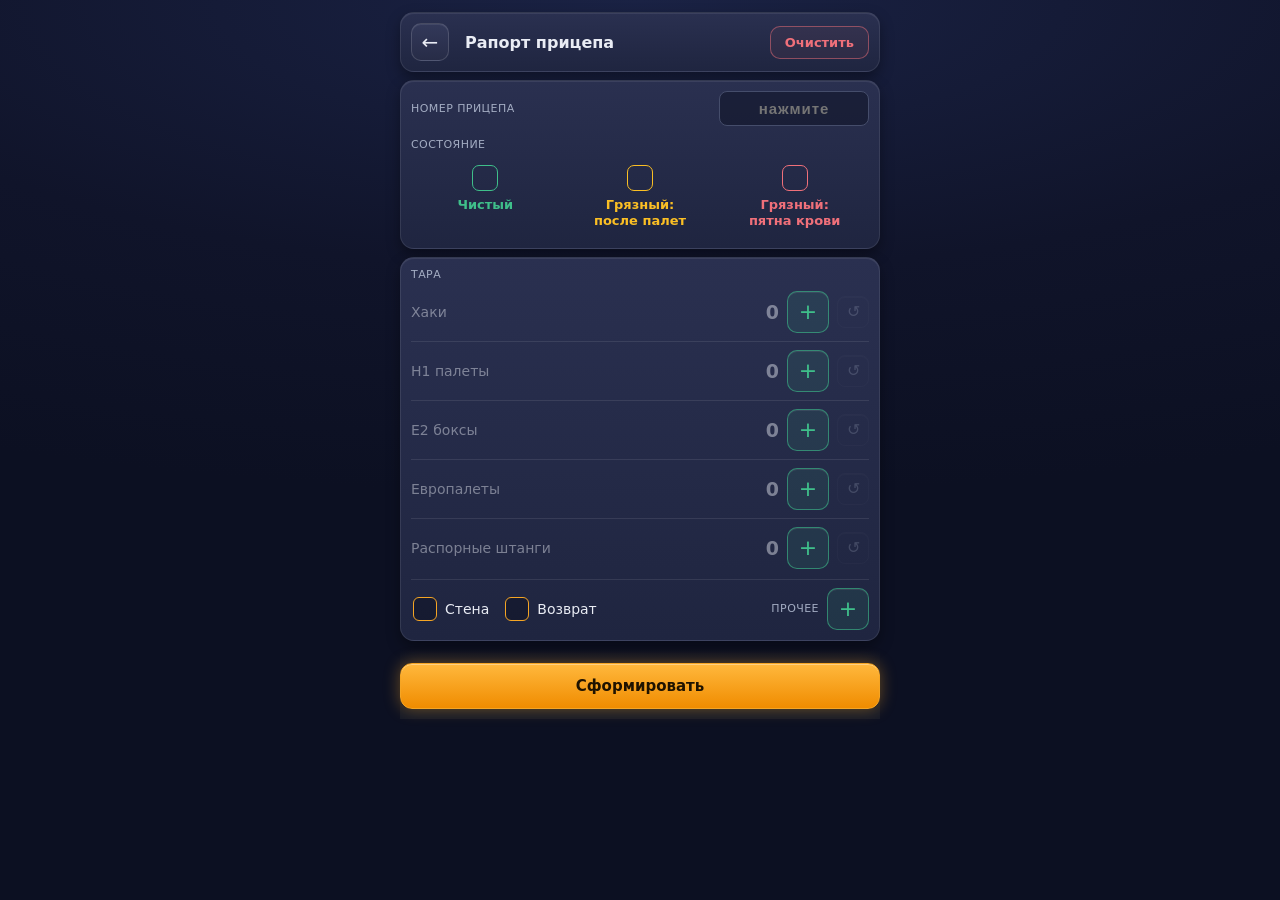
<file: trailer.html>
<!DOCTYPE html>
<html lang="ru">
<head>
<meta charset="UTF-8">
<meta name="viewport" content="width=device-width, initial-scale=1, maximum-scale=1">
<title>Рапорт прицепа</title>
<style>
:root{--bg:#161a28;--card:#262b3d;--row:#262b3d;--line:#343a52;--txt:#e9ecf4;--mut:#a3acc2;--acc:#f5a524;--green:#3fbf8a;--yellow:#fbbf24;--red:#f0707a}
*{box-sizing:border-box;-webkit-tap-highlight-color:transparent}
body{margin:0;background:var(--bg);color:var(--txt);font-family:system-ui,-apple-system,"Segoe UI",Roboto,sans-serif;font-size:14px;padding:12px;display:flex;justify-content:center}
.app{width:100%;max-width:480px}
.acts{position:sticky;bottom:0;z-index:5;display:flex;padding:14px 0 10px;margin-top:-6px;background:linear-gradient(180deg,rgba(22,26,40,0),var(--bg) 38%)}
.card{background:var(--card);border:1px solid var(--line);border-radius:14px;padding:10px;margin-bottom:8px}
.row{display:flex;align-items:center;justify-content:space-between;gap:8px}
.cap{color:var(--mut);font-size:11px;letter-spacing:.04em;text-transform:uppercase}
.title{font-size:16px;font-weight:600;padding:2px 4px}
.back{width:38px;height:38px;border-radius:10px;border:1px solid #454d6b;color:var(--txt);text-decoration:none;font-size:20px;display:flex;align-items:center;justify-content:center;background:#2f3550}
input.txt{background:#1c2030;border:1px solid #454d6b;border-radius:8px;color:var(--txt);padding:8px 10px;font-size:15px;min-width:0}
input.txt:focus{outline:none;border-color:var(--acc)}
.num{cursor:pointer;width:150px;text-align:center;font-size:22px;font-weight:600;letter-spacing:.06em}
.seg{display:grid;grid-template-columns:repeat(3,minmax(0,1fr));gap:6px;margin-top:6px}
.stb{display:flex;flex-direction:column;align-items:center;gap:6px;background:transparent;border:0;padding:8px 2px;font-family:inherit;font-size:13px;font-weight:600;line-height:1.25;text-align:center;cursor:pointer}
.stb.green{color:var(--green)}
.stb.yellow{color:var(--yellow)}
.stb.red{color:var(--red)}
.stb .bx{width:26px;height:26px;border-radius:7px;border:1.5px solid currentColor;display:flex;align-items:center;justify-content:center;font-size:17px;font-weight:700;color:inherit}
.stb.on .bx{background:currentColor}
.stb.on .bx::after{content:"✓";color:#10110f}
.seg.has .stb:not(.on){opacity:.55}
.g{display:grid;grid-template-columns:minmax(0,1fr) 52px 42px 32px;gap:8px;align-items:center;padding:5px 0;padding:clamp(3px,calc((100dvh - 654px) / 10),8px) 0;border-top:1px solid var(--line)}
.g:first-of-type{border-top:0}
.g.zero .name,.g.zero .tot{opacity:.45}
.tot{font-size:19px;font-weight:600;text-align:right;font-variant-numeric:tabular-nums}
.tot.has{color:var(--acc)}
.ibtn{width:42px;height:42px;border-radius:10px;border:1.5px solid var(--acc);color:var(--acc);background:transparent;font-size:22px;line-height:1;font-family:inherit;cursor:pointer;display:flex;align-items:center;justify-content:center;padding:0}
.rbtn{width:32px;height:32px;border-radius:8px;border:1px solid #454d6b;color:var(--mut);background:transparent;font-size:16px;cursor:pointer;padding:0}
.rbtn:disabled{opacity:.25;cursor:default}
.chk{display:flex;align-items:center;gap:12px;cursor:pointer;user-select:none;padding:4px 2px}
.box{width:24px;height:24px;border-radius:6px;border:1.5px solid var(--acc);display:flex;align-items:center;justify-content:center;color:#1f1300;font-size:16px;font-weight:700}
.chk.on .box{background:var(--acc)}
.chk .box::after{content:""}
.chk.on .box::after{content:"✓"}
.sub{color:var(--mut);font-size:12px}
.opts{display:grid;grid-template-columns:auto auto 1fr;gap:12px;align-items:center;border-top:1px solid var(--line);padding-top:8px;margin-top:2px}
.opts .chk{gap:8px;padding:2px}
.oth{display:flex;align-items:center;justify-content:flex-end;gap:8px;color:var(--mut);font-size:11px;letter-spacing:.04em;text-transform:uppercase}
.orow{display:flex;gap:8px;align-items:center;padding:6px 0;border-top:1px solid var(--line)}
.orow .n{flex:1;min-width:0;overflow:hidden;text-overflow:ellipsis;white-space:nowrap}
.orow .q{font-weight:600;color:var(--acc);min-width:30px;text-align:right}
.xbtn{width:32px;height:32px;border-radius:8px;border:1px solid #454d6b;color:var(--red);background:transparent;font-size:16px;cursor:pointer;padding:0}
.acts{display:flex;gap:8px;margin-top:4px}
.btn{flex:1;border-radius:12px;padding:13px 4px;font-size:15px;font-weight:600;font-family:inherit;cursor:pointer;border:1.5px solid}
.btn.main{background:var(--acc);border-color:var(--acc);color:#1f1300}
.btn.sec{background:transparent;border-color:#454d6b;color:var(--red)}
.btn.plain{background:transparent;border-color:#454d6b;color:var(--txt)}
.ov{position:fixed;inset:0;background:rgba(0,0,0,.65);display:none;align-items:flex-end;justify-content:center;z-index:50;padding:12px}
.ov.show{display:flex}
.dlg{background:#262b3d;border:1px solid var(--line);border-radius:16px;padding:14px;width:100%;max-width:420px}
.dlg h3{margin:0 0 10px;font-size:16px;font-weight:600}
.disp{background:#1c2030;border:1.5px solid var(--acc);border-radius:10px;padding:10px 14px;font-size:26px;text-align:right;min-height:54px;margin-bottom:8px;font-variant-numeric:tabular-nums}
.kp{display:grid;grid-template-columns:repeat(3,minmax(0,1fr));gap:6px}
.k{background:#2f3550;border:1px solid #454d6b;border-radius:10px;padding:13px 0;font-size:20px;color:var(--txt);font-family:inherit;cursor:pointer}
.k.ok{background:var(--acc);border-color:var(--acc);color:#1f1300;font-weight:700;font-size:16px}
.lab{display:block;margin:0 0 4px;color:var(--mut);font-size:11px;text-transform:uppercase;letter-spacing:.04em}
.field{width:100%;margin-bottom:10px}
#toast{position:fixed;left:50%;top:50%;bottom:auto;transform:translate(-50%,-50%);width:max-content;max-width:86%;text-align:center;background:#2f3550;color:#e9ecf4;border:1px solid #454d6b;padding:18px 22px;border-radius:16px;font-size:18px;font-weight:500;line-height:1.4;white-space:pre-line;opacity:0;pointer-events:none;transition:opacity .25s;z-index:99;box-shadow:0 8px 20px rgba(0,0,0,.5)}
.hidden{display:none}
</style>
<link rel="stylesheet" href="style.css">
</head>
<body>
<div class="app">

  <div class="card row"><span style="display:flex;align-items:center;gap:12px"><a href="index.html" class="back" aria-label="Назад">←</a><div class="title">Рапорт прицепа</div></span><button class="btn sec" id="clear" style="flex:none;padding:8px 14px;font-size:13px;border-radius:10px">Очистить</button></div>

  <div class="card">
    <div class="row">
      <span class="cap">Номер прицепа</span>
      <input id="num" class="txt num" type="text" readonly inputmode="none" autocomplete="off" placeholder="нажмите">
    </div>
    <div class="cap" style="margin-top:12px">Состояние</div>
    <div class="seg">
      <button class="stb green" data-state="czysta"><span class="bx"></span>Чистый</button>
      <button class="stb yellow" data-state="po"><span class="bx"></span><span>Грязный:<br>после палет</span></button>
      <button class="stb red" data-state="krew"><span class="bx"></span><span>Грязный:<br>пятна крови</span></button>
    </div>
  </div>

  <div class="card">
    <div class="cap" style="margin-bottom:2px">Тара</div>
    <div id="tara"></div>
    <div class="opts">
      <div class="chk" id="sciana"><span class="box"></span><span>Стена</span></div>
      <div class="chk" id="zwrot" title="возвратный груз"><span class="box"></span><span>Возврат</span></div>
      <div class="oth"><span>Прочее</span><button class="ibtn" id="addOther" aria-label="Добавить строку">+</button></div>
    </div>
    <div id="others"></div>
  </div>

  <div class="acts">
    <button class="btn main" id="make">Сформировать</button>
  </div>
</div>

<div class="ov" id="ovKeypad">
  <div class="dlg">
    <h3 id="kpTitle"></h3>
    <div class="disp" id="kpDisp"></div>
    <div class="kp">
      <button class="k" data-k="1">1</button><button class="k" data-k="2">2</button><button class="k" data-k="3">3</button>
      <button class="k" data-k="4">4</button><button class="k" data-k="5">5</button><button class="k" data-k="6">6</button>
      <button class="k" data-k="7">7</button><button class="k" data-k="8">8</button><button class="k" data-k="9">9</button>
      <button class="k" data-k="clr" aria-label="Стереть всё">C</button><button class="k" data-k="0">0</button><button class="k" data-k="back" aria-label="Стереть символ">⌫</button>
    </div>
    <div class="acts" style="margin-top:8px"><button class="btn main" id="kpOk">ОК</button><button class="btn plain" id="kpCancel">Отмена</button></div>
  </div>
</div>

<div class="ov" id="ovOther">
  <div class="dlg">
    <h3>Прочее</h3>
    <label class="lab" for="otName">Название</label>
    <input id="otName" class="txt field" type="text" autocomplete="off">
    <label class="lab" for="otQty">Количество</label>
    <input id="otQty" class="txt field" type="text" inputmode="numeric" pattern="[0-9]*" maxlength="4" autocomplete="off">
    <div class="acts">
      <button class="btn main" id="otOk">ОК</button>
      <button class="btn plain" id="otCancel">Отмена</button>
    </div>
  </div>
</div>

<div class="ov" id="ovConfirm">
  <div class="dlg">
    <h3 id="cfText"></h3>
    <div class="acts">
      <button class="btn sec" id="cfYes">Да</button>
      <button class="btn plain" id="cfNo">Нет</button>
    </div>
  </div>
</div>

<div id="toast"></div>

<script>
const ITEMS = [
  {id:'haki', label:'Хаки', pl:'Haki'},
  {id:'h1',   label:'H1 палеты', pl:'H1'},
  {id:'e2',   label:'E2 боксы', pl:'E2'},
  {id:'euro', label:'Европалеты', pl:'Europlt'},
  {id:'tyczki', label:'Распорные штанги', pl:'Tyczki'}
];
const STATES = {czysta:'czysta', po:'brudna (po paletach)', krew:'brudna (plamy krwi)'};
const KEY = 'trailerReport_v1';

let S = fresh();
function fresh(){
  const q = {}; ITEMS.forEach(i => q[i.id] = 0);
  return {num:'', state:'', qty:q, sciana:false, zwrot:false, others:[]};
}
function load(){
  try{
    const raw = localStorage.getItem(KEY);
    if(raw){
      const d = JSON.parse(raw), f = fresh();
      S = Object.assign(f, d);
      S.qty = Object.assign(f.qty, d.qty || {});
      if(!Array.isArray(S.others)) S.others = [];
    }
  }catch(e){}
}
function save(){ try{ localStorage.setItem(KEY, JSON.stringify(S)); }catch(e){} }

const $ = id => document.getElementById(id);

function toastFill(t, text){
  t.textContent = '';
  var K = {
    '✅': ['linear-gradient(180deg,#1f6b4f,#144633)', '#3fbf8a'],
    '⚠️': ['linear-gradient(180deg,#6e4d12,#4a3309)', '#f5a524'],
    '❌': ['linear-gradient(180deg,#702733,#4a1a22)', '#f0707a']
  };
  var m = /^(✅|⚠️|❌)\s*([\s\S]*)$/.exec(text);
  var c = m && K[m[1]];
  t.style.setProperty('background', c ? c[0] : 'linear-gradient(180deg,#3a4270,#2a3052)', 'important');
  t.style.setProperty('border-color', c ? c[1] : '#6c78b4', 'important');
  if (!m) { t.textContent = text; return; }
  var big = document.createElement('div');
  big.style.cssText = 'line-height:1;margin-bottom:6px';
  if (m[1] === '✅') {
    big.innerHTML = '<svg width="44" height="44" viewBox="0 0 24 24" aria-hidden="true"><circle cx="12" cy="12" r="11" fill="#3fbf8a"/><path d="M7 12.5l3.2 3.2L17 8.8" fill="none" stroke="#0d2a1f" stroke-width="2.4" stroke-linecap="round" stroke-linejoin="round"/></svg>';
  } else { big.textContent = m[1]; big.style.fontSize = '38px'; }
  t.appendChild(big);
  if (m[2]) t.appendChild(document.createTextNode(m[2]));
}
function toast(text, ms){
  const t = $('toast');
  toastFill(t, text);
  t.style.opacity = 1;
  clearTimeout(toast._t);
  toast._t = setTimeout(() => { t.style.opacity = 0; }, ms || 3500);
}

function render(){
  $('num').value = S.num;
  document.querySelectorAll('.stb').forEach(b => b.classList.toggle('on', b.dataset.state === S.state));
  document.querySelector('.seg').classList.toggle('has', !!S.state);

  const box = $('tara'); box.innerHTML = '';
  ITEMS.forEach(it => {
    const v = S.qty[it.id] || 0;
    const row = document.createElement('div');
    row.className = 'g' + (v ? '' : ' zero');
    row.innerHTML =
      '<span class="name"></span>' +
      '<span class="tot' + (v ? ' has' : '') + '">' + v + '</span>' +
      '<button class="ibtn" aria-label="Добавить">+</button>' +
      '<button class="rbtn" aria-label="Обнулить"' + (v ? '' : ' disabled') + '>↺</button>';
    row.querySelector('.name').textContent = it.label;
    row.querySelector('.ibtn').onclick = () => openKeypad(it);
    row.querySelector('.rbtn').onclick = () => askConfirm('Обнулить «' + it.label + '»?', () => { S.qty[it.id] = 0; save(); render(); });
    box.appendChild(row);
  });
  $('sciana').classList.toggle('on', S.sciana);
  $('zwrot').classList.toggle('on', S.zwrot);

  const o = $('others'); o.innerHTML = '';
  S.others.forEach((x, idx) => {
    const r = document.createElement('div');
    r.className = 'orow';
    r.innerHTML = '<span class="n"></span><span class="q"></span><button class="xbtn" aria-label="Удалить">✕</button>';
    r.querySelector('.n').textContent = x.name;
    r.querySelector('.q').textContent = x.qty ? x.qty : '';
    r.querySelector('.xbtn').onclick = () => { S.others.splice(idx, 1); save(); render(); };
    o.appendChild(r);
  });
}

/* ---------- цифровая панель ---------- */
let kpItem = null, kpVal = '', kpMode = 'add';
function openKeypad(it){
  kpMode = 'add'; kpItem = it; kpVal = '';
  $('kpTitle').textContent = it.label + (S.qty[it.id] ? ' (сейчас ' + S.qty[it.id] + ')' : '');
  $('kpDisp').textContent = '';
  $('ovKeypad').classList.add('show');
}
function openNumKeypad(){
  kpMode = 'num'; kpItem = null; kpVal = S.num || '';
  $('kpTitle').textContent = 'Номер прицепа';
  $('kpDisp').textContent = kpVal;
  $('ovKeypad').classList.add('show');
}
function closeKeypad(){ $('ovKeypad').classList.remove('show'); kpItem = null; }
function kpPress(k){
  if(k === 'back'){ kpVal = kpVal.slice(0, -1); }
  else if(k === 'clr'){ kpVal = ''; }
  else if(k === 'ok'){
    if(kpMode === 'num'){ S.num = kpVal; save(); render(); }
    else {
      const n = parseInt(kpVal, 10);
      if(kpItem && n > 0){ S.qty[kpItem.id] = (S.qty[kpItem.id] || 0) + n; save(); render(); }
    }
    closeKeypad(); return;
  }
  else if(kpMode === 'num'){ if(kpVal.length < 8) kpVal += k; }
  else if(kpVal.length < 5){ kpVal += k; if(kpVal.length > 1) kpVal = kpVal.replace(/^0+/, ''); }
  $('kpDisp').textContent = kpVal;
}
document.querySelectorAll('.k').forEach(b => b.onclick = () => kpPress(b.dataset.k));
$('kpOk').onclick = () => kpPress('ok');
$('kpCancel').onclick = closeKeypad;

/* ---------- прочее ---------- */
$('addOther').onclick = () => {
  $('otName').value = ''; $('otQty').value = '';
  $('ovOther').classList.add('show');
  setTimeout(() => $('otName').focus(), 50);
};
$('otCancel').onclick = () => $('ovOther').classList.remove('show');
$('otQty').oninput = e => { e.target.value = e.target.value.replace(/\D/g, ''); };
$('otOk').onclick = () => {
  const name = $('otName').value.trim();
  if(!name){ $('otName').focus(); toast('⚠️ Введите название'); return; }
  S.others.push({name:name, qty:parseInt($('otQty').value, 10) || 0});
  save(); render();
  $('ovOther').classList.remove('show');
};

/* ---------- подтверждение ---------- */
let cfAction = null;
function askConfirm(text, fn){ cfAction = fn; $('cfText').textContent = text; $('ovConfirm').classList.add('show'); }
$('cfYes').onclick = () => { $('ovConfirm').classList.remove('show'); const f = cfAction; cfAction = null; if(f) f(); };
$('cfNo').onclick = () => { $('ovConfirm').classList.remove('show'); cfAction = null; };

/* ---------- поля и кнопки ---------- */
$('num').onclick = openNumKeypad;
document.querySelectorAll('.stb').forEach(b => b.onclick = () => {
  S.state = (S.state === b.dataset.state) ? '' : b.dataset.state;
  save(); render();
});
$('sciana').onclick = () => { S.sciana = !S.sciana; save(); render(); };
$('zwrot').onclick = () => { S.zwrot = !S.zwrot; save(); render(); };
$('clear').onclick = () => askConfirm('Очистить рапорт?', () => { S = fresh(); save(); render(); });

/* ---------- формирование текста ---------- */
function buildText(){
  let head = S.num + ' rozładowana';
  if(S.state) head += ', ' + STATES[S.state];
  const lines = [head];

  const mats = [];
  ITEMS.forEach(it => { if(S.qty[it.id] > 0) mats.push(it.pl + ' - ' + S.qty[it.id]); });
  if(S.sciana) mats.push('Ściana');
  S.others.forEach(x => mats.push(x.qty > 0 ? x.name + ' - ' + x.qty : x.name));

  if(mats.length){ lines.push('Materiały:'); mats.forEach(m => lines.push(m)); }
  if(S.zwrot) lines.push('Zwrot');
  return lines.join('\n');
}
function copyText(text){
  if(navigator.clipboard && window.isSecureContext){
    return navigator.clipboard.writeText(text);
  }
  return new Promise((res, rej) => {
    try{
      const ta = document.createElement('textarea');
      ta.value = text; ta.style.position = 'fixed'; ta.style.opacity = 0;
      document.body.appendChild(ta); ta.select();
      const ok = document.execCommand('copy');
      document.body.removeChild(ta);
      ok ? res() : rej();
    }catch(e){ rej(e); }
  });
}
$('make').onclick = () => {
  if(!S.num){ toast('⚠️ Введите номер прицепа'); return; }
  if(!S.state){
    toast('⚠️ Выберите состояние: чистый, грязный после палет или пятна крови');
    const sg = document.querySelector('.seg'); sg.scrollIntoView({block:'center', behavior:'smooth'});
    sg.style.outline = '2px solid var(--red)'; sg.style.outlineOffset = '4px'; sg.style.borderRadius = '12px';
    setTimeout(() => { sg.style.outline = ''; }, 2200);
    return;
  }
  const text = buildText();
  copyText(text).then(
    () => toast('✅ ' + text, 4000),
    () => toast('⚠️ Не скопировано\n' + text, 5000)
  );
};

load();
render();
</script>
<script>
/* «←» в разделе = то же, что кнопка «Назад» телефона: возврат на главную без лишних записей в истории */
document.querySelectorAll('a.back').forEach(function(a){
  a.addEventListener('click', function(e){
    e.preventDefault();
    var ok = false; try { ok = sessionStorage.getItem('navFromIndex') === '1'; } catch(x){}
    if (ok && history.length > 1) history.back(); else location.replace('index.html');
  });
});
</script>
</body>
</html>
</file>
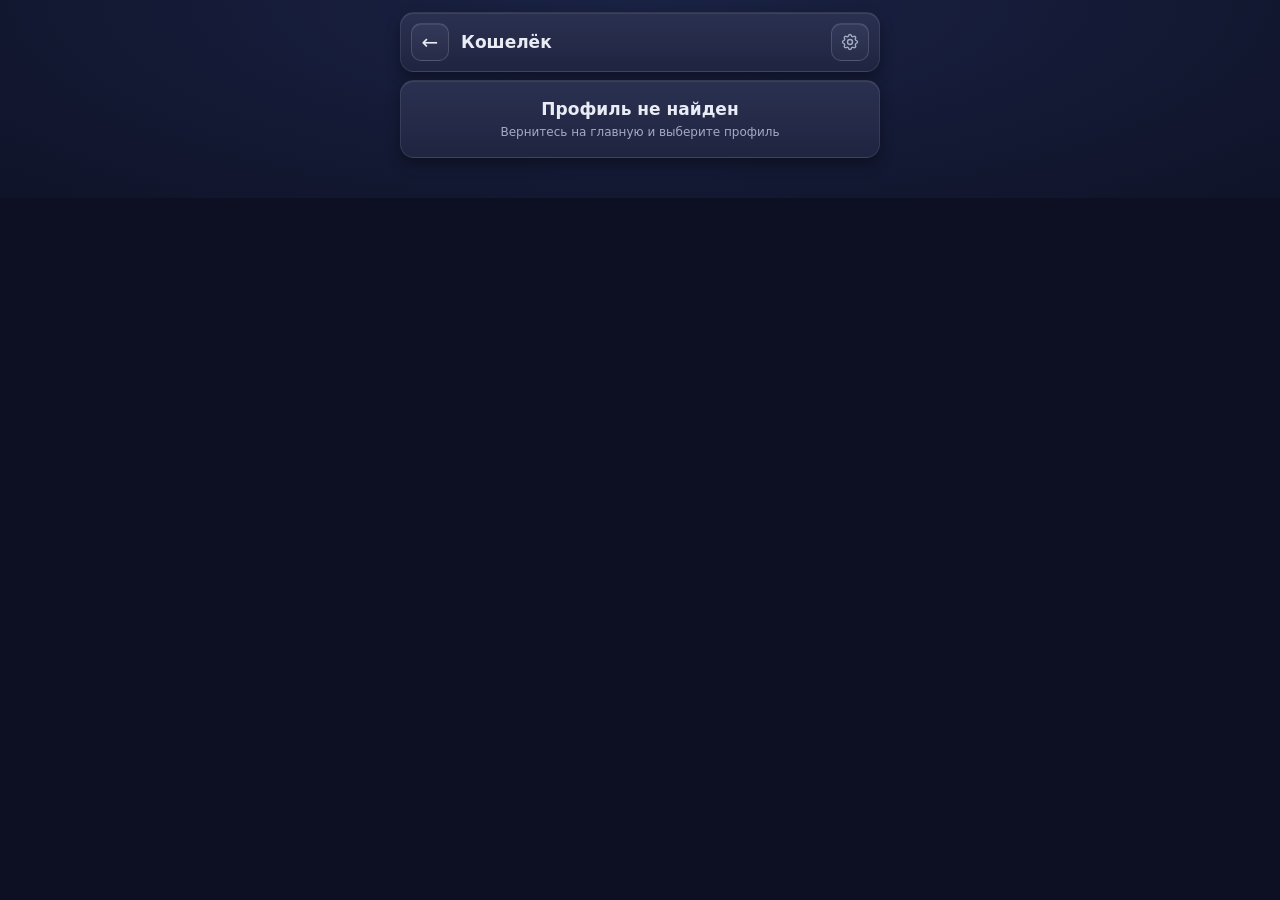
<file: wallet.html>
<!DOCTYPE html>
<html lang="ru">
<head>
<meta charset="UTF-8">
<meta name="viewport" content="width=device-width, initial-scale=1, maximum-scale=1">
<title>Кошелёк</title>
<style>
:root{--bg:#161a28;--card:#262b3d;--line:#343a52;--txt:#e9ecf4;--mut:#a3acc2;--acc:#f5a524;--green:#3fbf8a;--red:#f0707a;--btn:#2f3550;--bline:#454d6b;--bar:#4f5a85}
*{box-sizing:border-box;-webkit-tap-highlight-color:transparent}
body{margin:0;background:var(--bg);color:var(--txt);font-family:system-ui,-apple-system,"Segoe UI",Roboto,sans-serif;font-size:14px;padding:12px;display:flex;justify-content:center}
.app{width:100%;max-width:480px;padding-bottom:20px}
.card{background:var(--card);border:1px solid var(--line);border-radius:14px;padding:10px;margin-bottom:8px}
.row{display:flex;align-items:center;justify-content:space-between;gap:8px}
.cap{color:var(--mut);font-size:11px;letter-spacing:.04em;text-transform:uppercase}
.mut{color:var(--mut);font-size:12px}
.title{font-size:17px;font-weight:600}
.back{width:38px;height:38px;border-radius:10px;border:1px solid var(--bline);color:var(--txt);text-decoration:none;font-size:20px;display:flex;align-items:center;justify-content:center;background:var(--btn);flex-shrink:0}
.mg{display:grid;align-items:center;gap:8px}
.mhead{color:var(--mut);font-size:11px;font-weight:600;padding:0 4px 4px}
.mrow{padding:4px;border-radius:8px;cursor:pointer}
.mrow .ml{font-size:12px;color:var(--mut)}
.mrow .mc{display:block;min-width:0}
.mrow .mc b{display:block;font-size:12px;font-weight:500;text-align:right;white-space:nowrap;color:var(--mut);font-variant-numeric:tabular-nums}
.mrow .trk{display:block;height:4px;border-radius:2px;background:#1c2030;margin-top:3px;overflow:hidden}
.mrow .trk i{display:block;height:100%;border-radius:2px}
.mrow.on{background:rgba(245,165,36,.1)}
.mrow.on .ml{color:var(--txt);font-weight:600}
.mrow.on .mc b{color:var(--txt);font-weight:600}
.more{width:100%;margin-top:6px;background:transparent;border:0;color:var(--mut);font-size:12px;font-family:inherit;padding:6px;cursor:pointer}
.crow{display:grid;gap:8px;align-items:center;padding:6px 4px;font-size:13px;border-top:1px solid var(--line)}
.crow.first{border-top:0}
.crow .cn{white-space:nowrap;overflow:hidden;text-overflow:ellipsis}
.crow .cv{text-align:right;font-size:12px;color:var(--mut);white-space:nowrap;font-variant-numeric:tabular-nums}
.crow .cv.has{color:var(--txt)}
.crow .cn{display:flex;align-items:center;gap:8px}
.ci{width:26px;height:26px;border-radius:8px;display:inline-flex;align-items:center;justify-content:center;flex-shrink:0}
.ci svg{width:17px;height:17px;fill:none;stroke:currentColor;stroke-width:1.8;stroke-linecap:round;stroke-linejoin:round}
.crow.total{font-weight:600;margin-top:6px;padding:7px 4px;border:1px solid rgba(245,165,36,.35);background:rgba(245,165,36,.12);border-radius:10px}
.crow.total .cn{color:var(--acc)}
.crow.total .ci{background:rgba(245,165,36,.2);color:var(--acc)}
.crow.total .cv{color:var(--txt);font-weight:600}
.btn{flex:1;border-radius:12px;padding:12px 4px;font-size:14px;font-weight:600;font-family:inherit;cursor:pointer;border:1.5px solid}
.btn.main{background:var(--acc);border-color:var(--acc);color:#2a1c00}
.btn.out{background:transparent;border-color:var(--acc);color:var(--acc)}
.btn.plain{background:transparent;border-color:var(--bline);color:var(--txt)}
.smallbtn{border:1px solid var(--bline);background:var(--btn);color:var(--txt);border-radius:10px;padding:7px 12px;font-size:13px;font-weight:600;font-family:inherit;cursor:pointer}
.vrow{display:flex;align-items:center;justify-content:space-between;gap:8px;border-top:1px solid var(--line);padding:8px 0 0;margin-top:8px;font-size:13px}
.vrow:first-child{border-top:0;margin-top:0;padding-top:0}
.amt{font-weight:600;text-align:right}
.x{width:30px;height:30px;border-radius:8px;border:1px solid var(--bline);background:transparent;color:var(--red);font-size:14px;cursor:pointer;padding:0;flex-shrink:0}
.ov{position:fixed;inset:0;background:rgba(0,0,0,.65);display:none;align-items:flex-end;justify-content:center;z-index:50;padding:12px}
.ov.show{display:flex}
.dlg{background:var(--card);border:1px solid var(--line);border-radius:16px;padding:14px;width:100%;max-width:420px;max-height:94vh;overflow-y:auto}
.dlg h3{margin:0 0 8px;font-size:16px;font-weight:600}
.btns{display:flex;gap:8px;margin-top:12px}
.dlg.compact{padding:10px}
.dlg.compact .btns{gap:6px;margin-top:8px}
.dlg.compact .btn{padding:7px 4px;font-size:13px;border-radius:10px}
.top{display:flex;gap:6px}
.dd{flex:1;min-width:0;background:#1c2030;border:1px solid var(--bline);border-radius:9px;padding:0 10px;display:flex;justify-content:space-between;align-items:center;font-size:20px;font-weight:500;height:36px;font-variant-numeric:tabular-nums}
.dd .l{font-size:11px;color:var(--mut);font-weight:400}
.dd small{font-size:13px;color:var(--mut);margin-left:6px;font-weight:400}
.dd .ph{color:#4a5272}
.cols{display:grid;grid-template-columns:repeat(6,1fr);gap:6px;align-items:end;height:112px}
.col{display:flex;flex-direction:column;align-items:center;justify-content:flex-end;height:100%;border-radius:8px;padding:2px 2px 0;cursor:pointer}
.col .v{font-size:10px;color:var(--mut);margin-bottom:3px;white-space:nowrap}
.col .st{width:100%;border-radius:4px;overflow:hidden;display:flex;flex-direction:column-reverse}
.col .st i{display:block;width:100%}
.col.on{background:rgba(245,165,36,.1)}
.col.on .v{font-size:11px;font-weight:600;color:var(--txt)}
.cl{display:grid;grid-template-columns:repeat(6,1fr);gap:6px;font-size:11px;color:var(--mut);text-align:center;margin-top:5px}
.cl .on{color:var(--txt);font-weight:600}
.pg{display:flex;justify-content:space-between;margin-top:4px}
.pg button{background:transparent;border:0;color:var(--mut);font-size:12px;font-family:inherit;padding:6px 2px;cursor:pointer}
.msum{margin-top:8px;padding:8px 10px;background:#1c2030;border-radius:10px;display:flex;justify-content:space-between;align-items:baseline}
.est{font-size:12px;color:var(--mut);margin:5px 2px 0;min-height:16px}
.est.ap{color:var(--acc)}
.lg{display:flex;gap:10px;justify-content:flex-end;font-size:11px;color:var(--mut);padding:0 4px 4px}
.mbar{display:flex;height:6px;border-radius:3px;overflow:hidden;background:#1c2030}
.eur{display:flex;justify-content:space-between;align-items:baseline;padding:8px 4px 0}
.eur b{font-size:18px;font-weight:600}
.dt{position:relative;display:flex;align-items:center;gap:5px;background:#1c2030;border:1px solid var(--bline);border-radius:9px;padding:0 9px;height:36px;white-space:nowrap;cursor:pointer}
.dt input{background:transparent;border:0;color:var(--txt);font-size:12px;font-family:inherit;color-scheme:dark;width:86px;padding:0}
.dt input::-webkit-calendar-picker-indicator{position:absolute;inset:0;width:100%;height:100%;opacity:0;cursor:pointer}
.pad{display:grid;grid-template-columns:repeat(4,1fr);gap:6px;margin-top:8px}
.pad button{background:var(--btn);border:1px solid var(--bline);border-radius:10px;color:var(--txt);font-size:22px;font-weight:500;height:46px;padding:0;font-family:inherit;cursor:pointer}
.pad button:active{background:#3a4262}
.g3{display:grid;grid-template-columns:repeat(3,minmax(0,1fr));gap:4px;margin-top:6px}
.it{display:flex;align-items:center;gap:5px;background:#1c2030;border:1px solid var(--line);border-radius:7px;padding:0 6px;height:26px;font-size:12px;min-width:0;white-space:nowrap;cursor:pointer;color:var(--txt)}
.bx{width:13px;height:13px;border-radius:4px;border:1.5px solid #6a7396;flex-shrink:0;display:flex;align-items:center;justify-content:center}
.cur .it.on{border-color:var(--acc);background:rgba(245,165,36,.1)}
.cur .it.on .bx{background:var(--acc);border-color:var(--acc);color:#2a1c00}
.cat .it.on{border-color:var(--green);background:rgba(63,191,138,.1)}
.cat .it.on .bx{background:var(--green);border-color:var(--green);color:#0b2a1c}
.empty{text-align:center;padding:18px 10px}
#toast{position:fixed;left:50%;bottom:22px;transform:translateX(-50%);max-width:92%;background:var(--btn);color:var(--txt);border:1px solid var(--bline);padding:10px 16px;border-radius:12px;font-size:13px;line-height:1.45;opacity:0;pointer-events:none;transition:opacity .25s;z-index:99}
.gear{width:38px;height:38px;border-radius:10px;border:1px solid var(--bline);background:var(--btn);color:var(--mut);display:flex;align-items:center;justify-content:center;cursor:pointer;padding:0;flex-shrink:0}
.rates{font-size:12px;color:var(--mut);padding:0 6px;margin:-2px 0 8px;cursor:pointer;line-height:1.4}
.rates b{color:var(--txt);font-weight:600;font-variant-numeric:tabular-nums}
.hidden{display:none}
</style>
<link rel="stylesheet" href="style.css">
</head>
<body>
<div class="app">

  <div class="card row">
    <span style="display:flex;align-items:center;gap:12px"><a class="back" href="index.html" aria-label="Назад">←</a><span class="title">Кошелёк</span></span>
    <button class="gear" id="gear" aria-label="Настройки по умолчанию" title="Валюта и категория по умолчанию"><svg width="20" height="20" viewBox="0 0 24 24" fill="none" stroke="currentColor" stroke-width="1.7" stroke-linecap="round" stroke-linejoin="round" aria-hidden="true"><path d="M10.325 4.317c.426-1.756 2.924-1.756 3.35 0a1.724 1.724 0 0 0 2.573 1.066c1.543-.94 3.31.826 2.37 2.37a1.724 1.724 0 0 0 1.065 2.572c1.756.426 1.756 2.924 0 3.35a1.724 1.724 0 0 0-1.066 2.573c.94 1.543-.826 3.31-2.37 2.37a1.724 1.724 0 0 0-2.572 1.065c-.426 1.756-2.924 1.756-3.35 0a1.724 1.724 0 0 0-2.573-1.066c-1.543.94-3.31-.826-2.37-2.37a1.724 1.724 0 0 0-1.065-2.572c-1.756-.426-1.756-2.924 0-3.35a1.724 1.724 0 0 0 1.066-2.573c-.94-1.543.826-3.31 2.37-2.37c1 .608 2.296.07 2.572-1.065"/><circle cx="12" cy="12" r="3"/></svg></button>
  </div>

  <div id="noProfile" class="card empty hidden">
    <div class="title">Профиль не найден</div>
    <div class="mut" style="margin-top:6px">Вернитесь на главную и выберите профиль</div>
  </div>

  <div id="main">
    <div class="rates hidden" id="rateLine"></div>
    <button class="btn main" id="bAdd" style="width:100%;flex:none;margin-bottom:8px">+ Добавить чек</button>

    <div class="card">
      <div class="cap" style="margin-bottom:6px">Расходы по месяцам, €</div>
      <div id="chart"></div>
      <div class="pg"><button id="bPrev" class="hidden">‹ Раньше</button><span id="pgMid"></span><button id="bNext" class="hidden">Позже ›</button></div>
    </div>

    <div class="card">
      <div class="cap" style="margin-bottom:6px" id="catCap">По категориям</div>
      <div id="catList"></div>
    </div>

    <div class="card row">
      <span>Чеки месяца <span class="mut" id="rCnt"></span></span>
      <button class="smallbtn" id="bList">Список ›</button>
    </div>
  </div>
</div>

<div class="ov" id="ov"><div class="dlg"><h3 id="dTitle"></h3><div id="dBody"></div><div class="btns" id="dBtns"></div></div></div>
<div id="toast"></div>

<script>
var $ = function(id){ return document.getElementById(id); };
/* Три валюты. Чтобы заменить, достаточно поправить этот список; первая в списке — по умолчанию */
/* c — код в данных, s — знак в суммах, l — подпись, k — цвет в статистике */
var CURS = [{c:'EUR', s:'€', l:'EUR', k:'#4aa3df'}, {c:'PLN', s:'zł', l:'zł', k:'#f0707a'}, {c:'BYN', s:'Br', l:'BYN', k:'#3fbf8a'}];
var CATS = ['Прочее','Продукты','Одежда','Связь','Здоровье','Логистика','Бытовая химия'];
var ICO = {
  other:'<path d="M5 12h.01M12 12h.01M19 12h.01"/>',
  cart:'<path d="M6 19a1.5 1.5 0 1 0 3 0a1.5 1.5 0 1 0-3 0"/><path d="M15 19a1.5 1.5 0 1 0 3 0a1.5 1.5 0 1 0-3 0"/><path d="M17 17h-11v-14h-2"/><path d="M6 5l14 1l-1 7h-13"/>',
  shirt:'<path d="M15 4l6 2v5h-3v8a1 1 0 0 1-1 1h-10a1 1 0 0 1-1-1v-8h-3v-5l6-2a3 3 0 0 0 6 0"/>',
  phone:'<path d="M6 5a2 2 0 0 1 2-2h8a2 2 0 0 1 2 2v14a2 2 0 0 1-2 2h-8a2 2 0 0 1-2-2v-14"/><path d="M11 4h2"/><path d="M12 17v.01"/>',
  health:'<path d="M5 3.5h14"/><path d="M5.5 3.5c0 3.6 2.8 6 6.5 6s6.5-2.4 6.5-6"/><path d="M12 9.5v10.5"/><path d="M8.5 21h7"/><path d="M12 19.6c-4.6-.4-4.6-3.7 0-4.3s4.6-3.4 0-4.2"/>',
  bus:'<path d="M4 17a2 2 0 1 0 4 0a2 2 0 1 0-4 0"/><path d="M16 17a2 2 0 1 0 4 0a2 2 0 1 0-4 0"/><path d="M4 17h-2v-11a1 1 0 0 1 1-1h14a5 7 0 0 1 5 7v5h-2m-4 0h-8"/><path d="M16 5l1.5 7l4.5 0"/><path d="M2 10l15 0"/><path d="M7 5l0 5"/><path d="M12 5l0 5"/>',
  spray:'<path d="M6 11h7v8.5a1.5 1.5 0 0 1-1.5 1.5h-4a1.5 1.5 0 0 1-1.5-1.5z"/><path d="M8 11v-3h3v3"/><path d="M8 8v-2h5"/><path d="M16 6h.01"/><path d="M17.5 8.5h.01"/><path d="M16 3.5h.01"/>',
  sum:'<path d="M18 16v2a1 1 0 0 1-1 1h-11l6-7l-6-7h11a1 1 0 0 1 1 1v2"/>'
};
var CATI = {
  'Прочее':{i:'other', c:'#b4bcd0', b:'#1c2030'},
  'Продукты':{i:'cart', c:'#b4bcd0', b:'#1c2030'},
  'Одежда':{i:'shirt', c:'#b4bcd0', b:'#1c2030'},
  'Связь':{i:'phone', c:'#b4bcd0', b:'#1c2030'},
  'Здоровье':{i:'health', c:'#b4bcd0', b:'#1c2030'},
  'Логистика':{i:'bus', c:'#b4bcd0', b:'#1c2030'},
  'Бытовая химия':{i:'spray', c:'#b4bcd0', b:'#1c2030'}
};
function catIco(k){
  var d = CATI[k] || CATI['Прочее'];
  return '<span class="ci" style="color:' + d.c + ';background:' + d.b + '"><svg viewBox="0 0 24 24" aria-hidden="true">' + ICO[d.i] + '</svg></span>';
}
var OLD_CATS = {'Интернет':'Связь','Мобильная связь':'Связь'};   // старые категории -> новая
var MONTHS = ['Январь','Февраль','Март','Апрель','Май','Июнь','Июль','Август','Сентябрь','Октябрь','Ноябрь','Декабрь'];
var MSHORT = ['Янв','Фев','Мар','Апр','Май','Июн','Июл','Авг','Сен','Окт','Ноя','Дек'];
var CHECK = '<svg width="10" height="10" viewBox="0 0 24 24" fill="none" stroke="currentColor" stroke-width="3.5" stroke-linecap="round" stroke-linejoin="round" aria-hidden="true"><path d="M5 12l5 5l10 -10"/></svg>';
var CAL = '<svg width="14" height="14" viewBox="0 0 24 24" fill="none" stroke="#a3acc2" stroke-width="1.8" stroke-linecap="round" stroke-linejoin="round" aria-hidden="true"><path d="M4 7a2 2 0 0 1 2 -2h12a2 2 0 0 1 2 2v12a2 2 0 0 1 -2 2h-12a2 2 0 0 1 -2 -2v-12"/><path d="M16 3v4"/><path d="M8 3v4"/><path d="M4 11h16"/></svg>';

function pad(n){ return String(n).padStart(2,'0'); }
function todayIso(){ var t = new Date(); return t.getFullYear()+'-'+pad(t.getMonth()+1)+'-'+pad(t.getDate()); }
function fmtDay(s){ var p = s.split('-'); return p[2]+'.'+p[1]; }
function sym(c){ for (var i = 0; i < CURS.length; i++) if (CURS[i].c === c) return CURS[i].s; return c; }
function curLab(c){ for (var i = 0; i < CURS.length; i++) if (CURS[i].c === c) return CURS[i].l; return c; }
function money(cents){ return (cents/100).toLocaleString('ru-RU', {minimumFractionDigits:2, maximumFractionDigits:2}); }
function esc(t){ return String(t).replace(/[&<>"]/g, function(c){ return {'&':'&amp;','<':'&lt;','>':'&gt;','"':'&quot;'}[c]; }); }
function mIndex(key){ var p = key.split('-'); return parseInt(p[0],10)*12 + parseInt(p[1],10) - 1; }
function mKey(i){ return Math.floor(i/12) + '-' + pad(i%12 + 1); }

function toast(t, ms){
  var e = $('toast'); e.textContent = t; e.style.opacity = 1;
  clearTimeout(toast._t); toast._t = setTimeout(function(){ e.style.opacity = 0; }, ms || 3000);
}

/* ---------- хранилище: чеки лежат внутри профиля (prof.wallet.receipts) ---------- */
var profiles = [], idx = 0, prof = null, W = null;
function load(){
  try { profiles = JSON.parse(localStorage.getItem('driver_profiles')) || []; } catch(e){ profiles = []; }
  var i = parseInt(localStorage.getItem('active_profile_index'), 10);
  idx = (i >= 0 && profiles[i]) ? i : 0;
  prof = profiles[idx] || null;
  if (!prof) return false;
  if (!prof.wallet || typeof prof.wallet !== 'object') prof.wallet = {};
  if (!Array.isArray(prof.wallet.receipts)) prof.wallet.receipts = [];
  W = prof.wallet;
  var moved = false;
  W.receipts.forEach(function(r){ if (OLD_CATS[r.k]){ r.k = OLD_CATS[r.k]; moved = true; } });
  if (moved) save();
  return true;
}
function save(){
  profiles[idx] = prof;
  try { localStorage.setItem('driver_profiles', JSON.stringify(profiles)); } catch(e){ toast('⚠️ Не удалось сохранить'); }
}

/* ---------- выбранный месяц и валюта диаграммы ---------- */
var now0 = new Date();
var curKey = now0.getFullYear() + '-' + pad(now0.getMonth() + 1);
var selKey = curKey;
function monthReceipts(key){
  return W.receipts.filter(function(r){ return r.d.slice(0,7) === key; })
    .sort(function(a,b){ return a.d < b.d ? 1 : a.d > b.d ? -1 : b.id - a.id; });
}

/* ---------- курсы: BYN с НБРБ, PLN с НБП (Польша); в чеке хранится x = валюты за 1 EUR ---------- */
var RK = 'wallet_rates_v1', rates = {};
try { rates = JSON.parse(localStorage.getItem(RK)) || {}; } catch(e){ rates = {}; }
function saveRates(){ try { localStorage.setItem(RK, JSON.stringify(rates)); } catch(e){} }
function addDays(iso, n){ var t = new Date(iso + 'T12:00:00Z'); t.setUTCDate(t.getUTCDate() + n); return t.toISOString().slice(0,10); }
function fetchJson(url){
  return new Promise(function(res, rej){
    var done = false, ctl = window.AbortController ? new AbortController() : null;
    var tm = setTimeout(function(){ if (ctl) ctl.abort(); if (!done){ done = true; rej(new Error('timeout')); } }, 7000);
    fetch(url, ctl ? {signal: ctl.signal} : {}).then(function(r){ if (!r.ok) throw new Error('http ' + r.status); return r.json(); })
      .then(function(j){ clearTimeout(tm); if (!done){ done = true; res(j); } },
            function(e){ clearTimeout(tm); if (!done){ done = true; rej(e); } });
  });
}
function netRate(cur, d){
  if (cur === 'PLN') return fetchJson('https://api.nbp.pl/api/exchangerates/rates/a/eur/' + addDays(d, -10) + '/' + d + '/?format=json').then(function(j){
    var a = j.rates || []; if (!a.length) throw new Error('empty');
    var l = a[a.length - 1]; return {x: l.mid, src: 'НБП', rd: l.effectiveDate};
  });
  if (cur === 'BYN') return fetchJson('https://api.nbrb.by/exrates/rates/EUR?parammode=2&ondate=' + d).then(function(j){
    if (!j || !j.Cur_OfficialRate) throw new Error('empty');
    return {x: j.Cur_OfficialRate / (j.Cur_Scale || 1), src: 'НБРБ', rd: d};
  });
  return Promise.reject(new Error('cur'));
}
function cachedRate(cur, d){
  var c = rates[cur] || {};
  if (c[d]) return {x: c[d].x, src: c[d].src, rd: c[d].rd, ap: 0};
  var ks = Object.keys(c).sort(); if (!ks.length) return null;
  var best = ks[0]; ks.forEach(function(k){ if (k <= d) best = k; });
  return {x: c[best].x, src: c[best].src, rd: best, ap: 1};
}
function getRate(cur, d){
  if (cur === 'EUR') return Promise.resolve({x: 1, ap: 0});
  var h = cachedRate(cur, d);
  if (h && !h.ap) return Promise.resolve(h);
  return netRate(cur, d).then(function(r){
    (rates[cur] = rates[cur] || {})[d] = {x: r.x, src: r.src, rd: r.rd}; saveRates();
    return {x: r.x, src: r.src, rd: r.rd, ap: 0};
  }).catch(function(){ return h || null; });
}
function fmtRate(x){ return x.toLocaleString('ru-RU', {minimumFractionDigits:4, maximumFractionDigits:4}); }
function eurOf(r){ return r.c === 'EUR' ? r.a : (r.x > 0 ? Math.round(r.a / r.x) : null); }
var fixing = false;
function fixRates(){
  if (fixing) return;
  var todo = W.receipts.filter(function(r){ return r.c !== 'EUR' && (!(r.x > 0) || r.ap); });
  if (!todo.length) return;
  fixing = true; var changed = false;
  (function next(i){
    if (i >= todo.length){ fixing = false; if (changed){ save(); render(); } return; }
    var r = todo[i];
    getRate(r.c, r.d).then(function(g){
      if (g && g.x > 0 && (!(r.x > 0) || !g.ap)){ r.x = g.x; if (g.ap) r.ap = 1; else delete r.ap; changed = true; }
      next(i + 1);
    });
  })(0);
}
window.addEventListener('online', fixRates);

/* ---------- диалоги ---------- */
function openDlg(title, bodyHtml, buttons, cls){
  $('dTitle').textContent = title;
  $('dTitle').style.display = title ? '' : 'none';
  $('ov').firstElementChild.className = 'dlg' + (cls ? ' ' + cls : '');
  $('dBody').innerHTML = bodyHtml;
  var bb = $('dBtns'); bb.innerHTML = '';
  buttons.forEach(function(b){
    var el = document.createElement('button');
    el.className = 'btn ' + (b.cls || 'plain'); el.textContent = b.text;
    el.onclick = function(){ var r = b.fn ? b.fn() : null; if (r !== false) closeDlg(); };
    bb.appendChild(el);
  });
  $('ov').classList.add('show');
}
function closeDlg(){ $('ov').classList.remove('show'); }
function askConfirm(text, fn){ openDlg(text, '', [{text:'Да', cls:'out', fn:fn}, {text:'Нет'}]); }

/* ---------- квадратики с галочкой: выбран ровно один вариант ---------- */
function mkChecks(host, items, val, onPick){
  function draw(){
    host.innerHTML = '';
    items.forEach(function(it){
      var on = it.v === val, d = document.createElement('div');
      d.className = 'it' + (on ? ' on' : '');
      d.innerHTML = '<span class="bx">' + (on ? CHECK : '') + '</span>' + esc(it.t);
      if (it.wide) d.style.gridColumn = 'span 2';
      d.onclick = function(){ if (val === it.v) return; val = it.v; draw(); onPick(it.v); };
      host.appendChild(d);
    });
  }
  draw();
}

/* ---------- валюта и категория по умолчанию (по одной на профиль) ---------- */
function defs(){
  var d = W.def || {};
  return {cur: CURS.some(function(x){ return x.c === d.cur; }) ? d.cur : CURS[0].c, cat: CATS.indexOf(d.cat) >= 0 ? d.cat : CATS[0]};
}
function openDefs(){
  var d = defs(), cur = d.cur, cat = d.cat;
  var html = '<div class="cap" style="margin-bottom:4px">Валюта по умолчанию</div><div class="g3 cur" id="dCur"></div>'
    + '<div class="cap" style="margin:10px 0 4px">Категория по умолчанию</div><div class="g3 cat" id="dCat"></div>'
    + '<div class="est" style="margin-top:8px">Эти значения выбираются заранее при добавлении чека.</div>';
  openDlg('По умолчанию', html, [{text:'Сохранить', cls:'main', fn:function(){ W.def = {cur:cur, cat:cat}; save(); toast('✅ Сохранено'); }}, {text:'Отмена'}], 'compact');
  mkChecks($('dCur'), CURS.map(function(x){ return {v:x.c, t:x.l}; }), cur, function(v){ cur = v; });
  mkChecks($('dCat'), CATS.map(function(k){ return {v:k, t:k, wide:k === 'Бытовая химия'}; }), cat, function(v){ cat = v; });
}

/* ---------- сегодняшние курсы в шапке: zł с НБП, Br с НБРБ; без сети показываем последние известные с датой ---------- */
var rateInfo = {};
function drawRates(){
  var el = $('rateLine'), parts = [], old = '';
  CURS.forEach(function(c){
    var r = rateInfo[c.c]; if (c.c === 'EUR' || !r) return;
    parts.push('<b>' + fmtRate(r.x) + '</b> ' + esc(c.s));
    if (r.ap && !old) old = fmtDay(r.rd);
  });
  if (!parts.length){ el.classList.add('hidden'); return; }
  el.classList.remove('hidden');
  el.innerHTML = '1 € = ' + parts.join(' · ') + (old ? ' · на ' + old : '');
}
function initRates(){
  var T = todayIso();
  CURS.forEach(function(c){ if (c.c !== 'EUR'){ var h = cachedRate(c.c, T); if (h) rateInfo[c.c] = h; } });
  drawRates();
  CURS.forEach(function(c){
    if (c.c === 'EUR') return;
    getRate(c.c, T).then(function(g){ if (g && g.x > 0){ rateInfo[c.c] = g; drawRates(); } });
  });
  $('rateLine').onclick = function(){
    var h = '';
    CURS.forEach(function(c){
      var r = rateInfo[c.c]; if (c.c === 'EUR' || !r) return;
      h += '<div class="vrow"><span>1 € = <b>' + fmtRate(r.x) + '</b> ' + esc(c.s) + '</span><span class="mut">' + esc(r.src || '') + ' · от ' + fmtDay(r.rd) + (r.ap ? ' (последний известный)' : '') + '</span></div>';
    });
    if (h) openDlg('Курсы к евро', h, [{text:'Закрыть', cls:'plain'}], 'compact');
  };
}

/* ---------- добавить чек: сумма и дата сверху, потом валюта и категория ---------- */
function openAdd(){
  var df = defs(), amt = '', cur = df.cur, cat = df.cat;
  var html = '<div class="top"><div class="dd" id="dd"></div>'
    + '<label class="dt">' + CAL + '<input type="date" id="fd" value="' + todayIso() + '"></label></div>'
    + '<div class="est" id="est"></div><div class="pad" id="pad"></div>'
    + '<div class="g3 cur" id="curBox" style="margin-top:8px"></div><div class="g3 cat" id="catBox"></div>';
  openDlg('', html, [{text:'Добавить', cls:'main', fn:function(){
    var cents = Math.round(parseFloat(amt || '0') * 100);
    if (!(cents > 0)){ toast('Введите сумму'); return false; }
    var d = $('fd').value || todayIso();
    var rc = {id: Date.now(), d: d, a: cents, c: cur, k: cat};
    if (cur !== 'EUR'){ var h = cachedRate(cur, d); if (h){ rc.x = h.x; if (h.ap) rc.ap = 1; } }
    W.receipts.push(rc);
    save(); setTimeout(fixRates, 0);
    selKey = d.slice(0,7);
    render();
    toast('✅ Добавлено: ' + money(cents) + ' ' + sym(cur) + ' · ' + cat);
  }}, {text:'Отмена'}], 'compact');

  var estTok = 0;
  function updEst(){
    var el = $('est'); if (!el) return;
    var tok = ++estTok, cents = Math.round(parseFloat(amt || '0') * 100);
    if (cur === 'EUR' || !(cents > 0)){ el.className = 'est'; el.textContent = ''; return; }
    var d = $('fd').value || todayIso();
    getRate(cur, d).then(function(g){
      if (tok !== estTok) return;
      if (!g){ el.className = 'est ap'; el.textContent = 'Нет сети: курс подтянется позже'; return; }
      var e = Math.round(cents / g.x);
      el.className = 'est' + (g.ap ? ' ap' : '');
      el.textContent = '≈ ' + money(e) + ' € · ' + (g.ap ? 'курс неточный, уточнится позже' : '1 € = ' + fmtRate(g.x) + ' ' + curLab(cur) + ' · ' + g.src + ' ' + fmtDay(g.rd));
    });
  }
  function upd(){
    updEst();
    $('dd').innerHTML = '<span class="l">Сумма</span><span>' + (amt ? esc(amt) : '<span class="ph">0</span>') + '<small>' + esc(curLab(cur)) + '</small></span>';
  }
  ['1','2','3','⌫','4','5','6','.','7','8','9','0'].forEach(function(k){
    var b = document.createElement('button'); b.type = 'button'; b.textContent = k;
    b.onclick = function(){
      if (k === '⌫') amt = amt.slice(0, -1);
      else if (k === '.'){ if (amt.indexOf('.') < 0) amt = (amt || '0') + '.'; }
      else {
        var dot = amt.indexOf('.');
        if (dot >= 0 && amt.length - dot > 2) return;
        if (dot < 0 && amt.length >= 7) return;
        amt = (amt === '0') ? k : amt + k;
      }
      upd();
    };
    $('pad').appendChild(b);
  });
  mkChecks($('curBox'), CURS.map(function(x){ return {v:x.c, t:x.l}; }), cur, function(v){ cur = v; upd(); });
  mkChecks($('catBox'), CATS.map(function(k){ return {v:k, t:k, wide:k === 'Бытовая химия'}; }), cat, function(v){ cat = v; });
  $('fd').addEventListener('change', updEst);
  upd();
}

/* ---------- список чеков месяца ---------- */
function openList(){
  var list = monthReceipts(selKey);
  if (!list.length){ toast('В этом месяце чеков нет'); return; }
  openDlg('Чеки · ' + MONTHS[parseInt(selKey.slice(5),10) - 1] + ' ' + selKey.slice(0,4), '<div id="rBox" style="max-height:55vh;overflow-y:auto"></div>', [{text:'Закрыть', cls:'plain'}]);
  var box = $('rBox');
  list.forEach(function(r){
    var row = document.createElement('div'); row.className = 'vrow';
    var ev = eurOf(r), sub = '';
    if (r.c !== 'EUR') sub = ev === null ? '<span class="mut">без курса</span>' : '<span class="mut">' + (r.ap ? '~' : '≈') + ' ' + money(ev) + ' €</span>';
    row.innerHTML = '<span><span class="mut">' + fmtDay(r.d) + '</span> ' + esc(r.k) + '</span>' +
      '<span style="display:flex;align-items:center;gap:8px">' + sub + '<span class="amt">' + money(r.a) + ' ' + sym(r.c) + '</span>' +
      '<button class="x" aria-label="Удалить">✕</button></span>';
    row.querySelector('.x').onclick = function(){
      askConfirm('Удалить чек?', function(){
        W.receipts = W.receipts.filter(function(x){ return x.id !== r.id; });
        save(); render();
        if (monthReceipts(selKey).length) setTimeout(openList, 0);
      });
    };
    box.appendChild(row);
  });
}

/* ---------- отрисовка ---------- */
var winEnd = null;
function render(){
  // колонки: только валюты, в которых есть чеки (первая, EUR, есть всегда)
  var used = {}; used[CURS[0].c] = 1;
  W.receipts.forEach(function(r){ used[r.c] = 1; });
  var cols = CURS.filter(function(x){ return used[x.c]; });
  var cells = cols.map(function(){ return 'minmax(0,1fr)'; }).join(' ');
  var tmplC = 'minmax(0,2.5fr) ' + cells;

  // суммы по месяцам в евро, с разбивкой по валютам (каждый чек по курсу своего дня)
  var byM = {}, sel = mIndex(selKey), curIdx = mIndex(curKey);
  W.receipts.forEach(function(r){
    var k = r.d.slice(0,7), o = byM[k] || (byM[k] = {t:0, c:{}, ap:0, f:0, u:0});
    var e = eurOf(r);
    if (e === null){ o.u++; return; }
    o.t += e; o.c[r.c] = (o.c[r.c] || 0) + e;
    if (r.c !== 'EUR') o.f = 1;
    if (r.ap) o.ap = 1;
  });
  // окно из 6 месяцев; выбранный месяц всегда в окне
  if (winEnd === null) winEnd = Math.max(curIdx, sel);
  if (sel > winEnd) winEnd = sel;
  if (sel < winEnd - 5) winEnd = sel + 5;
  var winStart = winEnd - 5, max = 0, anyU = false, minIdx = curIdx;
  Object.keys(byM).forEach(function(k){ minIdx = Math.min(minIdx, mIndex(k)); });
  for (var n = winStart; n <= winEnd; n++){ var o1 = byM[mKey(n)]; if (o1){ max = Math.max(max, o1.t); if (o1.u) anyU = true; } }
  var ch = cols.length > 1 ? '<div class="lg">' + cols.map(function(x){
    return '<span><span style="color:' + x.k + '">●</span> ' + esc(x.l) + '</span>'; }).join('') + '</div>' : '';
  var bars = '', labs = '';
  for (var n2 = winStart; n2 <= winEnd; n2++){
    var k2 = mKey(n2), o2 = byM[k2] || {t:0, c:{}, ap:0, f:0, u:0}, m2 = parseInt(k2.slice(5),10) - 1;
    var h = max && o2.t ? Math.max(3, Math.round(o2.t / max * 74)) : 0;
    var seg = cols.map(function(x){
      var v = o2.c[x.c] || 0; return v ? '<i style="height:' + (v / o2.t * 100) + '%;background:' + x.k + '"></i>' : '';
    }).join('');
    var val = o2.t ? Math.round(o2.t / 100) + (o2.u ? '*' : '') : (o2.u ? '*' : '');
    bars += '<div class="col' + (k2 === selKey ? ' on' : '') + '" data-k="' + k2 + '"><span class="v">' + val + '</span><div class="st" style="height:' + h + 'px">' + seg + '</div></div>';
    labs += '<span' + (k2 === selKey ? ' class="on"' : '') + '>' + MSHORT[m2] + '</span>';
  }
  ch += '<div class="cols">' + bars + '</div><div class="cl">' + labs + '</div>';
  var so = byM[selKey] || {t:0, c:{}, ap:0, f:0, u:0}, sm0 = parseInt(selKey.slice(5),10) - 1;
  ch += '<div class="msum"><span style="font-size:13px;font-weight:500">' + MONTHS[sm0] + ' ' + selKey.slice(0,4) + '</span><span style="font-size:16px;font-weight:600">' +
    (so.t ? ((so.f || so.ap) ? (so.ap ? '~' : '≈') + ' ' : '') + money(so.t) + ' €' : '—') + '</span></div>';
  if (anyU) ch += '<div class="mut" style="padding:4px 4px 0;font-size:11px">* чеки без курса пока не учтены</div>';
  $('chart').innerHTML = ch;
  [].forEach.call($('chart').querySelectorAll('.col'), function(r){
    r.onclick = function(){ selKey = r.getAttribute('data-k'); render(); };
  });
  $('bPrev').classList.toggle('hidden', minIdx >= winStart);
  $('bNext').classList.toggle('hidden', winEnd >= curIdx);
  $('bPrev').onclick = function(){ winEnd -= 6; selKey = mKey(winEnd); render(); };
  $('bNext').onclick = function(){ winEnd = Math.min(curIdx, winEnd + 6); selKey = mKey(winEnd); render(); };

  // выбранный месяц: категории сразу во всех валютах и строка «Всего»
  var list = monthReceipts(selKey), sm = parseInt(selKey.slice(5),10) - 1;
  $('catCap').textContent = 'По категориям · ' + MONTHS[sm] + ' ' + selKey.slice(0,4);
  var by = {}, tot = {};
  list.forEach(function(r){
    var o = by[r.k] || (by[r.k] = {}); o[r.c] = (o[r.c] || 0) + r.a;
    tot[r.c] = (tot[r.c] || 0) + r.a;
  });
  // порядок: сначала категории с наибольшей долей трат (по всем валютам)
  function score(k){ return cols.reduce(function(a, x){ return a + (tot[x.c] ? (by[k][x.c] || 0) / tot[x.c] : 0); }, 0); }
  var keys = Object.keys(by).sort(function(a,b){ return score(b) - score(a); });
  if (!keys.length){
    $('catList').innerHTML = '<div class="mut" style="text-align:center;padding:6px 0">В этом месяце трат нет</div>';
  } else {
    var cl = '<div class="mg mhead" style="grid-template-columns:' + tmplC + '"><span></span>' +
      cols.map(function(x){ return '<span style="color:' + x.k + ';text-align:right">' + esc(x.l) + '</span>'; }).join('') + '</div>';
    keys.forEach(function(k, n){
      cl += '<div class="crow' + (n === 0 ? ' first' : '') + '" style="grid-template-columns:' + tmplC + '"><span class="cn">' + catIco(k) + esc(k) + '</span>' +
        cols.map(function(x){ var v = by[k][x.c] || 0; return '<span class="cv' + (v ? ' has' : '') + '">' + (v ? money(v) : '—') + '</span>'; }).join('') + '</div>';
    });
    cl += '<div class="crow total" style="grid-template-columns:' + tmplC + '"><span class="cn"><span class="ci"><svg viewBox="0 0 24 24" aria-hidden="true">' + ICO.sum + '</svg></span>Всего</span>' +
      cols.map(function(x){ return '<span class="cv" style="color:' + x.k + '">' + (tot[x.c] ? money(tot[x.c]) : '—') + '</span>'; }).join('') + '</div>';
    $('catList').innerHTML = cl;
  }

  $('rCnt').textContent = '· ' + list.length;
}

/* ---------- запуск ---------- */
(function(){
  if (!load()){ $('main').classList.add('hidden'); $('noProfile').classList.remove('hidden'); return; }
  $('bAdd').onclick = openAdd;
  $('bList').onclick = openList;
  $('gear').onclick = openDefs;
  $('ov').onclick = function(e){ if (e.target === $('ov')) closeDlg(); };
  render();
  fixRates();
  initRates();
})();
</script>
<script>
/* «←» в разделе = то же, что кнопка «Назад» телефона: возврат на главную без лишних записей в истории */
document.querySelectorAll('a.back').forEach(function(a){
  a.addEventListener('click', function(e){
    e.preventDefault();
    var ok = false; try { ok = sessionStorage.getItem('navFromIndex') === '1'; } catch(x){}
    if (ok && history.length > 1) history.back(); else location.replace('index.html');
  });
});
</script>
</body>
</html>
</file>
<file: style.css>
/* Общий стиль «Дневника водителя»: стекло, мягкий объём, свечение только у главного. */
:root{
  --bg0:#0c1022; --bg1:#10142a; --bg2:#1a2244;
  --card-a:#2a3050; --card-b:#1f2540; --inner:#1c2030;
  --line:rgba(255,255,255,.09); --line-strong:rgba(255,255,255,.15);
  --text:#e9ecf4; --muted:#b0b8cc;
  --amber:#f5a524; --green:#3fbf8a; --red:#f0707a; --violet:#8b7cf6; --blue:#4aa3df;
  --hi:inset 0 1px 0 rgba(255,255,255,.08);
  --drop:0 6px 14px rgba(0,0,0,.35);
}
html{background:var(--bg0)}
body{background:radial-gradient(120% 55% at 50% 0%,var(--bg2) 0%,var(--bg1) 55%,var(--bg0) 100%) fixed !important;color:var(--text)}

/* корпус «телефона» на главной прозрачный, виден фон страницы */
.shell{background:transparent !important;border-color:transparent !important;box-shadow:none !important}

/* карточки: покрывают все блоки со старым цветом #262b3d */
.cd,.bg-\[\#262b3d\]{
  background:linear-gradient(180deg,var(--card-a),var(--card-b));
  border-color:var(--line);
  box-shadow:var(--hi),var(--drop);
}

/* кнопки и плитки (старый цвет #2f3550) */
.tile,.bg-\[\#2f3550\]{
  background:linear-gradient(180deg,#33395a,#272c47);
  border-color:var(--line-strong);
  box-shadow:var(--hi);
}
.tile:active,.bg-\[\#2f3550\]:active{filter:brightness(1.18)}
.border-\[\#454d6b\]{border-color:var(--line-strong)}
.border-\[\#343a52\]{border-color:var(--line)}

/* главная кнопка: единственное место со свечением */
.btn-pri,.bg-\[\#f5a524\]{
  background:linear-gradient(180deg,#ffb83d,#f08c00);
  box-shadow:0 0 16px rgba(245,165,36,.4),inset 0 1px 0 rgba(255,255,255,.35);
}
.btn-pri:active,.bg-\[\#f5a524\]:active{filter:brightness(1.08)}

/* контурная кнопка с янтарной рамкой */
.btn-out{background:rgba(245,165,36,.06) !important;border:1.5px solid rgba(245,165,36,.6) !important;color:var(--amber) !important}

/* плашки статуса */
.stat-ok{background:linear-gradient(180deg,rgba(63,191,138,.16),rgba(63,191,138,.06)) !important;border:1px solid rgba(63,191,138,.4) !important;box-shadow:var(--hi)}
.stat-out{background:linear-gradient(180deg,rgba(255,255,255,.07),rgba(255,255,255,.02)) !important;border:1px solid var(--line-strong) !important;box-shadow:var(--hi)}
.btn-ok{background:linear-gradient(180deg,rgba(6,95,70,.55),rgba(6,95,70,.3)) !important}
.btn-no{background:linear-gradient(180deg,rgba(127,29,29,.55),rgba(127,29,29,.3)) !important}

/* карточка с акцентной полоской слева (неделя / состояние) */
.cd-accent{border-left:3px solid var(--amber) !important}

/* заголовки секций */
.lbl{font-size:11px;letter-spacing:.06em;color:var(--muted);font-weight:600;text-transform:uppercase}

/* пустое место «Скоро» */
.tile-empty{border:1px dashed rgba(255,255,255,.22) !important;background:transparent !important;color:#8d96ae !important}

/* вторичный текст чуть светлее, чтобы читался на градиенте */
.text-gray-400{color:var(--muted)}

/* ===== подразделы (График, Пребывание, Кошелёк, Рапорт): те же приёмы на их классах ===== */
.card,.dlg{
  background:linear-gradient(180deg,var(--card-a),var(--card-b)) !important;
  border-color:var(--line) !important;
  box-shadow:var(--hi),var(--drop);
}
.back,.icobtn,.smallbtn,.yr,.btn.plain,.edt,.gear{
  background:linear-gradient(180deg,#33395a,#272c47) !important;
  border-color:var(--line-strong) !important;
  box-shadow:var(--hi);
}
.btn.plain{background:rgba(255,255,255,.03) !important;box-shadow:none}
.btn.main{
  background:linear-gradient(180deg,#ffb83d,#f08c00) !important;
  box-shadow:0 0 16px rgba(245,165,36,.4),inset 0 1px 0 rgba(255,255,255,.35);
}
.btn.out{background:rgba(245,165,36,.06) !important;border-color:rgba(245,165,36,.6) !important}
.mo{background:rgba(12,16,34,.45) !important;border-color:var(--line) !important}
.banner.pend{box-shadow:var(--hi),0 0 14px rgba(74,163,223,.18)}
.bar{background:rgba(255,255,255,.08) !important}
.ov{background:rgba(6,9,22,.72)}
#toast{background:linear-gradient(180deg,#33395a,#272c47) !important;border-color:var(--line-strong) !important;box-shadow:0 8px 20px rgba(0,0,0,.5)}

/* ===== Кошелёк ===== */
.pad button{background:linear-gradient(180deg,#33395a,#272c47) !important;border-color:var(--line-strong) !important;box-shadow:var(--hi)}
.pad button:active{filter:brightness(1.2)}
.dd,.dt,.it,.msum,.mbar,.mrow .trk{background:rgba(12,16,34,.5) !important;border-color:var(--line-strong)}
.msum{border:1px solid var(--line)}
.mbar,.mrow .trk{border:0}
.crow.total{background:linear-gradient(180deg,rgba(245,165,36,.22),rgba(245,165,36,.08)) !important;border-color:rgba(245,165,36,.45) !important}
.col.on,.mrow.on{background:linear-gradient(180deg,rgba(245,165,36,.16),rgba(245,165,36,.04)) !important}
.col .st{box-shadow:0 0 0 0 transparent}
.col.on .st{box-shadow:0 0 12px rgba(245,165,36,.35)}
.crow{border-top-color:var(--line) !important}
.ci{background:rgba(12,16,34,.55) !important;box-shadow:var(--hi)}
.crow.total .ci{background:rgba(245,165,36,.22) !important}

/* ===== Пребывание ===== */
.sbox.by{background:linear-gradient(180deg,rgba(63,191,138,.18),rgba(63,191,138,.06)) !important;border-color:rgba(63,191,138,.4) !important;box-shadow:var(--hi)}
.sbox.out{background:linear-gradient(180deg,rgba(240,112,122,.18),rgba(240,112,122,.06)) !important;border-color:rgba(240,112,122,.4) !important;box-shadow:var(--hi)}
.sbox.out.zero{background:linear-gradient(180deg,rgba(255,255,255,.07),rgba(255,255,255,.02)) !important;border-color:var(--line-strong) !important}
.tbtn.by{background:linear-gradient(180deg,rgba(6,95,70,.55),rgba(6,95,70,.3)) !important;box-shadow:var(--hi)}
.tbtn.out{background:linear-gradient(180deg,rgba(127,29,29,.55),rgba(127,29,29,.3)) !important;box-shadow:var(--hi)}
#aSeg .sb,#jSeg .sb{background:rgba(12,16,34,.4);border-color:var(--line-strong) !important}
#aSeg .sb.on.by,#jSeg .sb.on.by{background:rgba(63,191,138,.2) !important;border-color:var(--green) !important}
#aSeg .sb.on.out,#jSeg .sb.on.out{background:rgba(240,112,122,.2) !important;border-color:var(--red) !important}
input[type=date]{background:rgba(12,16,34,.5) !important;border-color:var(--line-strong) !important}

/* ===== Рапорт прицепа ===== */
.k,.ibtn,.rbtn,.xbtn{background:linear-gradient(180deg,#33395a,#272c47) !important;border-color:var(--line-strong) !important;box-shadow:var(--hi)}
.ibtn{border-color:rgba(63,191,138,.6) !important;background:rgba(63,191,138,.1) !important;color:#3fbf8a !important}
.rbtn{color:#f0707a !important;border-color:rgba(240,112,122,.45) !important;background:rgba(240,112,122,.08) !important}
.rbtn:disabled{color:var(--mut) !important;border-color:var(--line) !important;background:transparent !important}
.k:active{filter:brightness(1.2)}
.disp,input.txt{background:rgba(12,16,34,.5) !important}
.box{background:rgba(12,16,34,.5)}
.chk.on .box{background:linear-gradient(180deg,#ffb83d,#f08c00) !important;box-shadow:0 0 10px rgba(245,165,36,.35)}
.sb.green,.sb.yellow,.sb.red{background:rgba(12,16,34,.4)}
.sb.green.on{background:linear-gradient(180deg,#58d4a0,#2fae7a) !important}
.sb.yellow.on{background:linear-gradient(180deg,#fcd34d,#f0a90f) !important}
.sb.red.on{background:linear-gradient(180deg,#f58c95,#e25a66) !important}
.btn.sec{background:rgba(240,112,122,.06) !important;border-color:rgba(240,112,122,.5) !important}
.g,.orow{border-top-color:var(--line)}

/* ===== окна из shifts.js: журнал, правка времени, подтверждение ===== */
#flowModal,#journalModal,#timeModal{background:rgba(6,9,22,.72) !important}
#flowModal>div,#journalModal>div,#timeBody{
  background:linear-gradient(180deg,var(--card-a),var(--card-b)) !important;
  border-color:var(--line) !important;box-shadow:var(--hi),var(--drop)}
#flowModal [style*="background:#2f3550"],#journalModal [style*="background:#2f3550"],#timeModal [style*="background:#2f3550"]{
  background:linear-gradient(180deg,#33395a,#272c47) !important;border-color:var(--line-strong) !important;box-shadow:var(--hi)}
#flowModal [style*="background:#f5a524"],#journalModal [style*="background:#f5a524"],#timeModal [style*="background:#f5a524"]{
  background:linear-gradient(180deg,#ffb83d,#f08c00) !important;box-shadow:0 0 16px rgba(245,165,36,.4),inset 0 1px 0 rgba(255,255,255,.35)}
#journalBody [style*="background:#262b3d"]{background:linear-gradient(180deg,rgba(255,255,255,.07),rgba(255,255,255,.02)) !important;border-color:var(--line) !important}
#timeModal [style*="background:#1c2030"]{background:rgba(12,16,34,.5) !important}
#flowModal [style*="solid #454d6b"],#journalModal [style*="solid #454d6b"],#timeModal [style*="solid #454d6b"]{border-color:var(--line-strong) !important}
#journalModal [style*="border-top:1px solid #343a52"]{border-top-color:var(--line) !important}

/* кнопки «Въезд / Выезд» в окне добавления пересечения */
.pk{display:flex;flex-direction:column;align-items:center;gap:3px;border:1.5px solid;border-radius:12px;padding:11px 4px 10px;font-size:14px;font-weight:500;cursor:pointer;box-shadow:inset 0 1px 0 rgba(255,255,255,.08);transition:opacity .15s}
.pk svg{width:22px;height:22px;fill:none;stroke:currentColor;stroke-width:1.9;stroke-linecap:round;stroke-linejoin:round}
.pk.by{background:linear-gradient(180deg,rgba(63,191,138,.2),rgba(63,191,138,.07));border-color:rgba(63,191,138,.55);color:#7fd9b4}
.pk.out{background:linear-gradient(180deg,rgba(240,112,122,.2),rgba(240,112,122,.07));border-color:rgba(240,112,122,.55);color:#f5a3aa}
.pk.by.on{background:linear-gradient(180deg,#58d4a0,#2fae7a);border-color:#3fbf8a;color:#0b2a1c;font-weight:600;box-shadow:0 0 12px rgba(63,191,138,.35)}
.pk.out.on{background:linear-gradient(180deg,#f58c95,#e25a66);border-color:#f0707a;color:#2a0b10;font-weight:600;box-shadow:0 0 12px rgba(240,112,122,.35)}
.seg.has .pk:not(.on){opacity:.5}
.btn.dim{opacity:.55;box-shadow:none !important}
.need{outline:2px solid #f0707a;outline-offset:3px;border-radius:12px}

/* мигающее двоеточие в часах на главной */
.blink{animation:clkblink 1s steps(1,end) infinite}
@keyframes clkblink{50%{opacity:.15}}

/* Главная: блок «Дни пребывания» — табло (нажимается) и кнопки (отмечают границу) */
.stayhd{display:flex;justify-content:space-between;align-items:center;font-size:11px;letter-spacing:.06em;color:#a3acc2;font-weight:600;margin-bottom:6px;cursor:pointer}
.staytab{display:flex;align-items:center;padding:4px 0 10px;border-bottom:1px solid var(--line);cursor:pointer}
.staytab .c{flex:1;text-align:center}
.staytab .sep{width:1px;height:42px;background:var(--line)}
.staybtn{display:flex;align-items:center;justify-content:center;gap:5px;padding:10px 4px;border-radius:12px;font-size:13px;font-weight:600;color:#e9ecf4}
.staybtn.in{background:linear-gradient(180deg,rgba(63,191,138,.34),rgba(63,191,138,.14));border:1px solid rgba(63,191,138,.5);color:#8fe3bf;box-shadow:var(--hi)}
.staybtn.out{background:linear-gradient(180deg,rgba(240,112,122,.34),rgba(240,112,122,.14));border:1px solid rgba(240,112,122,.5);color:#f8b0b6;box-shadow:var(--hi)}

/* Окно паузы: крупные варианты, выбранный подсвечен зелёным */
.pz{position:relative;display:flex;align-items:center;justify-content:center;padding:22px 6px;border-radius:14px;border:1px solid var(--line-strong,#454d6b);background:#1c2030;color:#a3acc2;font-size:19px;font-weight:600;cursor:pointer}
.pz input{position:absolute;opacity:0;pointer-events:none}
.pz:has(input:checked){background:linear-gradient(180deg,rgba(63,191,138,.34),rgba(63,191,138,.14));border-color:rgba(63,191,138,.6);color:#9be8c6}
</file>
